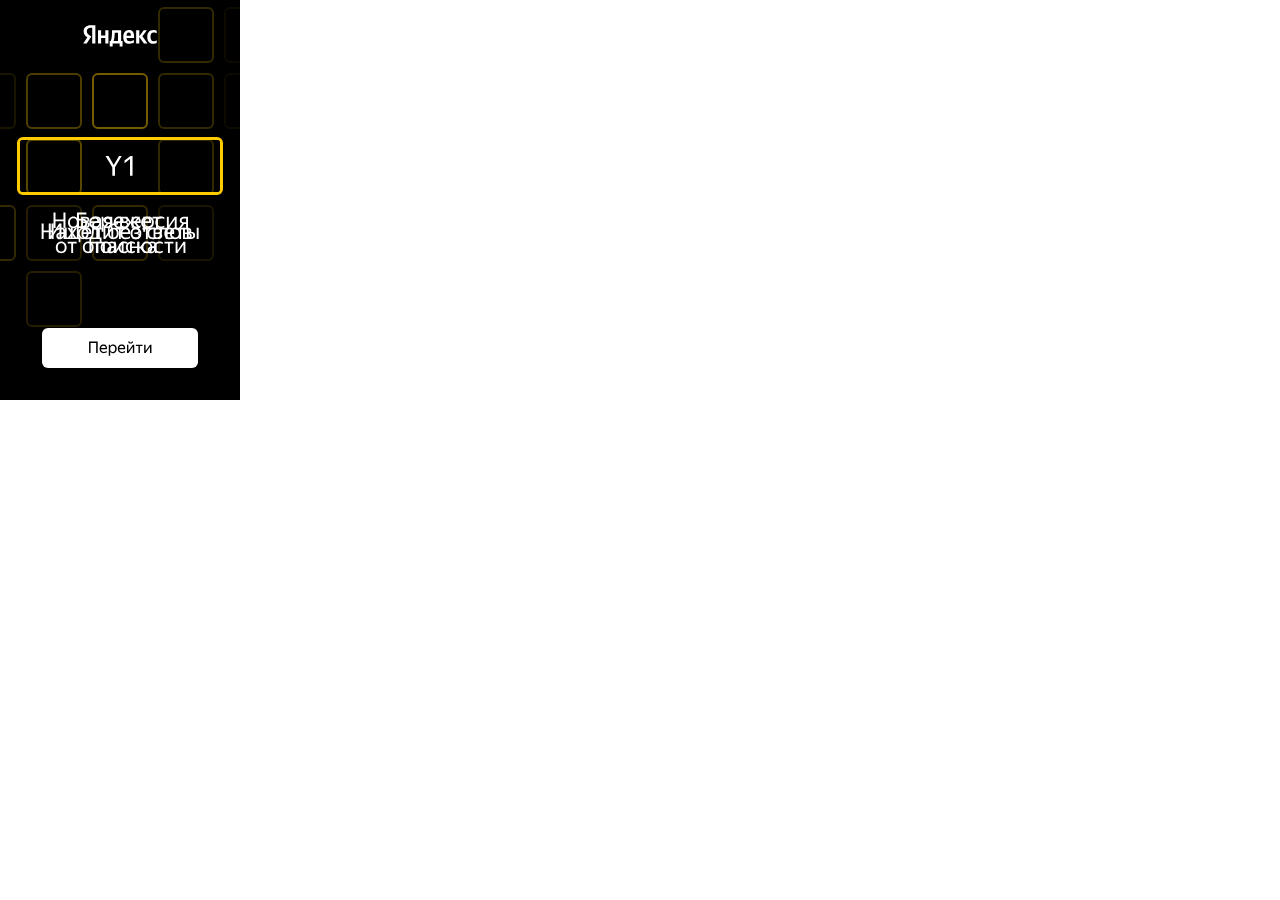
<file: 240-400/index.html>
<!DOCTYPE html><html lang="en">
<head><meta charset="UTF-8">
<meta name="viewport" content="width=device-width, initial-scale=1">
<meta name="ad.size" content="width=240,height=400">
</head>
<style>a,abbr,acronym,address,applet,article,aside,audio,b,big,blockquote,body,canvas,caption,center,cite,code,dd,del,details,dfn,div,dl,dt,em,embed,fieldset,figcaption,figure,footer,form,h1,h2,h3,h4,h5,h6,header,hgroup,i,iframe,img,ins,kbd,label,legend,li,mark,menu,nav,object,ol,output,p,pre,q,ruby,s,samp,section,small,span,strike,strong,sub,summary,sup,table,tbody,td,tfoot,th,thead,time,tr,tt,u,ul,var,video{margin:0;padding:0;border:0;font-size:100%;font:inherit;vertical-align:baseline}article,aside,details,figcaption,figure,footer,header,hgroup,menu,nav,section{display:block}body{line-height:1}ol,ul{list-style:none}blockquote,q{quotes:none}blockquote:after,blockquote:before,q:after,q:before{content:'';content:none}table{border-collapse:collapse;border-spacing:0}.banner{width:100%}.container{overflow:hidden;position:relative;width:240px;height:400px;background-color:#000;-moz-box-sizing:border-box;box-sizing:border-box;padding:20px}.logo{position:absolute;top:25px;width:74px;height:22px}.logo svg{justify-self:flex-start;position:absolute;width:74px;height:22px}.rect-y-group{display:-webkit-box;display:-webkit-flex;display:-moz-box;display:-ms-flexbox;display:flex;-webkit-box-orient:vertical;-webkit-box-direction:normal;-webkit-flex-direction:column;-moz-box-orient:vertical;-moz-box-direction:normal;-ms-flex-direction:column;flex-direction:column;-webkit-box-pack:center;-webkit-justify-content:center;-moz-box-pack:center;-ms-flex-pack:center;justify-content:center;-webkit-box-align:center;-webkit-align-items:center;-moz-box-align:center;-ms-flex-align:center;align-items:center;height:100%;height:292px}.rect-main{overflow:hidden;position:relative;display:-webkit-box;display:-webkit-flex;display:-moz-box;display:-ms-flexbox;display:flex;-webkit-box-pack:justify;-webkit-justify-content:space-between;-moz-box-pack:justify;-ms-flex-pack:justify;justify-content:space-between;-webkit-box-align:center;-webkit-align-items:center;-moz-box-align:center;-ms-flex-align:center;align-items:center;height:52px;border:3.6px solid #ffcc00;border-radius:6px;width:200px}.rect-main::before,.rect-main::after{content:"";width:20px;height:100%;background:-webkit-gradient(linear, left top, right top, color-stop(34.31%, #000000), color-stop(103.92%, rgba(0,0,0,0)));background:-webkit-linear-gradient(left, #000000 34.31%, rgba(0,0,0,0) 103.92%);background:-moz- oldlinear-gradient(left, #000000 34.31%, rgba(0,0,0,0) 103.92%);background:linear-gradient(90deg, #000000 34.31%, rgba(0,0,0,0) 103.92%)}.rect-main::after{background:-webkit-gradient(linear, right top, left top, color-stop(34.31%, #000000), color-stop(103.92%, rgba(0,0,0,0)));background:-webkit-linear-gradient(right, #000000 34.31%, rgba(0,0,0,0) 103.92%);background:-moz- oldlinear-gradient(right, #000000 34.31%, rgba(0,0,0,0) 103.92%);background:linear-gradient(-90deg, #000000 34.31%, rgba(0,0,0,0) 103.92%)}.y{position:absolute;width:28px;height:28px}.y svg{position:absolute;top:0;left:-1px;width:28px;height:28px}.text{position:absolute}.text-1{padding-top:2px;z-index:-10}.texts{position:absolute;top:234px}.texts-block{display:-webkit-box;display:-webkit-flex;display:-moz-box;display:-ms-flexbox;display:flex;-webkit-box-orient:vertical;-webkit-box-direction:normal;-webkit-flex-direction:column;-moz-box-orient:vertical;-moz-box-direction:normal;-ms-flex-direction:column;flex-direction:column;-webkit-box-pack:center;-webkit-justify-content:center;-moz-box-pack:center;-ms-flex-pack:center;justify-content:center;-webkit-box-align:center;-webkit-align-items:center;-moz-box-align:center;-ms-flex-align:center;align-items:center;position:absolute}.btn-block{position:absolute;top:328px;display:-webkit-box;display:-webkit-flex;display:-moz-box;display:-ms-flexbox;display:flex;-webkit-box-align:center;-webkit-align-items:center;-moz-box-align:center;-ms-flex-align:center;align-items:center;-webkit-box-pack:center;-webkit-justify-content:center;-moz-box-pack:center;-ms-flex-pack:center;justify-content:center;-moz-box-sizing:border-box;box-sizing:border-box;width:156px;height:40px;background:#ffcc00;-webkit-transition:background .25s ease-in-out;-o-transition:background .25s ease-in-out;-moz-transition:background .25s ease-in-out;transition:background .25s ease-in-out;border-radius:6px;box-shadow:0 1.96845px 1.96845px rgba(0,0,0,0.25)}.banner:hover .btn-block{background:#ffffff}.rect-main-anim{-webkit-animation:rect-main-anim 8s ease-in-out 1 both;-moz-animation:rect-main-anim 8s ease-in-out 1 both;animation:rect-main-anim 8s ease-in-out 1 both}.rect-main-anim.rect-main::before,.rect-main-anim.rect-main::after{-webkit-animation:rect-main-bef-aft-anim 8s ease-in-out 1 both;-moz-animation:rect-main-bef-aft-anim 8s ease-in-out 1 both;animation:rect-main-bef-aft-anim 8s ease-in-out 1 both}@-webkit-keyframes rect-main-anim{0%{width:100px;height:42px;opacity:0}8.333333%{width:200px;height:52px;opacity:1}16.666667%{width:200px;height:52px}25%{width:200px;height:52px}33.333333%{width:52px;height:52px}100%{width:52px;height:52px}}@-moz-keyframes rect-main-anim{0%{width:100px;height:42px;opacity:0}8.333333%{width:200px;height:52px;opacity:1}16.666667%{width:200px;height:52px}25%{width:200px;height:52px}33.333333%{width:52px;height:52px}100%{width:52px;height:52px}}@keyframes rect-main-anim{0%{width:100px;height:42px;opacity:0}8.333333%{width:200px;height:52px;opacity:1}16.666667%{width:200px;height:52px}25%{width:200px;height:52px}33.333333%{width:52px;height:52px}100%{width:52px;height:52px}}@-webkit-keyframes rect-main-bef-aft-anim{0%{opacity:0}8.333333%{opacity:1}16.666667%{opacity:1}30%{opacity:0}100%{opacity:0}}@-moz-keyframes rect-main-bef-aft-anim{0%{opacity:0}8.333333%{opacity:1}16.666667%{opacity:1}30%{opacity:0}100%{opacity:0}}@keyframes rect-main-bef-aft-anim{0%{opacity:0}8.333333%{opacity:1}16.666667%{opacity:1}30%{opacity:0}100%{opacity:0}}.y1-anim{-webkit-animation:y1-anim 8s ease-in-out 1 both;-moz-animation:y1-anim 8s ease-in-out 1 both;animation:y1-anim 8s ease-in-out 1 both}@-webkit-keyframes y1-anim{0%{opacity:0}35%{opacity:0}40%{opacity:1}100%{opacity:1}}@-moz-keyframes y1-anim{0%{opacity:0}35%{opacity:0}40%{opacity:1}100%{opacity:1}}@keyframes y1-anim{0%{opacity:0}35%{opacity:0}40%{opacity:1}100%{opacity:1}}.btn-anim{-webkit-animation:btn-anim 8s ease-in-out 1 both;-moz-animation:btn-anim 8s ease-in-out 1 both;animation:btn-anim 8s ease-in-out 1 both}@-webkit-keyframes btn-anim{0%{opacity:0}95%{opacity:0}100%{opacity:1}}@-moz-keyframes btn-anim{0%{opacity:0}95%{opacity:0}100%{opacity:1}}@keyframes btn-anim{0%{opacity:0}95%{opacity:0}100%{opacity:1}}.logo-anim{-webkit-animation:logo-anim 8s ease-in-out 1 both;-moz-animation:logo-anim 8s ease-in-out 1 both;animation:logo-anim 8s ease-in-out 1 both}@-webkit-keyframes logo-anim{0%{opacity:0}35%{opacity:0}40%{opacity:1}100%{opacity:1}}@-moz-keyframes logo-anim{0%{opacity:0}35%{opacity:0}40%{opacity:1}100%{opacity:1}}@keyframes logo-anim{0%{opacity:0}35%{opacity:0}40%{opacity:1}100%{opacity:1}}.rect:nth-child(4).rect-anim{-webkit-animation:rect-anim-1 8s ease-in-out 1 both;-moz-animation:rect-anim-1 8s ease-in-out 1 both;animation:rect-anim-1 8s ease-in-out 1 both}.rect:nth-child(5).rect-anim,.rect:nth-child(16).rect-anim{-webkit-animation:rect-anim-2 8s ease-in-out 1 both;-moz-animation:rect-anim-2 8s ease-in-out 1 both;animation:rect-anim-2 8s ease-in-out 1 both}.rect:nth-child(6).rect-anim{-webkit-animation:rect-anim-3 8s ease-in-out 1 both;-moz-animation:rect-anim-3 8s ease-in-out 1 both;animation:rect-anim-3 8s ease-in-out 1 both}.rect:nth-child(7).rect-anim{-webkit-animation:rect-anim-4 8s ease-in-out 1 both;-moz-animation:rect-anim-4 8s ease-in-out 1 both;animation:rect-anim-4 8s ease-in-out 1 both}.rect:nth-child(7).rect-anim{-webkit-animation:rect-anim-5 8s ease-in-out 1 both;-moz-animation:rect-anim-5 8s ease-in-out 1 both;animation:rect-anim-5 8s ease-in-out 1 both}.rect:nth-child(8).rect-anim{-webkit-animation:rect-anim-6 8s ease-in-out 1 both;-moz-animation:rect-anim-6 8s ease-in-out 1 both;animation:rect-anim-6 8s ease-in-out 1 both}.rect:nth-child(9).rect-anim{-webkit-animation:rect-anim-7 8s ease-in-out 1 both;-moz-animation:rect-anim-7 8s ease-in-out 1 both;animation:rect-anim-7 8s ease-in-out 1 both}.rect:nth-child(10).rect-anim{-webkit-animation:rect-anim-8 8s ease-in-out 1 both;-moz-animation:rect-anim-8 8s ease-in-out 1 both;animation:rect-anim-8 8s ease-in-out 1 both}.rect:nth-child(12).rect-anim{-webkit-animation:rect-anim-9 8s ease-in-out 1 both;-moz-animation:rect-anim-9 8s ease-in-out 1 both;animation:rect-anim-9 8s ease-in-out 1 both}.rect:nth-child(14).rect-anim{-webkit-animation:rect-anim-11 8s ease-in-out 1 both;-moz-animation:rect-anim-11 8s ease-in-out 1 both;animation:rect-anim-11 8s ease-in-out 1 both}.rect:nth-child(15).rect-anim{-webkit-animation:rect-anim-10 8s ease-in-out 1 both;-moz-animation:rect-anim-10 8s ease-in-out 1 both;animation:rect-anim-10 8s ease-in-out 1 both}.rect:nth-child(17).rect-anim{-webkit-animation:rect-anim-7 8s ease-in-out 1 both;-moz-animation:rect-anim-7 8s ease-in-out 1 both;animation:rect-anim-7 8s ease-in-out 1 both}.rect:nth-child(18).rect-anim{-webkit-animation:rect-anim-3 8s ease-in-out 1 both;-moz-animation:rect-anim-3 8s ease-in-out 1 both;animation:rect-anim-3 8s ease-in-out 1 both}.rect:nth-child(19).rect-anim{-webkit-animation:rect-anim-5 8s ease-in-out 1 both;-moz-animation:rect-anim-5 8s ease-in-out 1 both;animation:rect-anim-5 8s ease-in-out 1 both}.rect:nth-child(22).rect-anim{-webkit-animation:rect-anim-2 8s ease-in-out 1 both;-moz-animation:rect-anim-2 8s ease-in-out 1 both;animation:rect-anim-2 8s ease-in-out 1 both}@-webkit-keyframes rect-anim-1{0%{opacity:0}31.666667%{opacity:0}40%{opacity:.2}50%{opacity:.1}58.333333%{opacity:.2}70%{opacity:.1}80%{opacity:.3}90%{opacity:.1}100%{opacity:.2}}@-moz-keyframes rect-anim-1{0%{opacity:0}31.666667%{opacity:0}40%{opacity:.2}50%{opacity:.1}58.333333%{opacity:.2}70%{opacity:.1}80%{opacity:.3}90%{opacity:.1}100%{opacity:.2}}@keyframes rect-anim-1{0%{opacity:0}31.666667%{opacity:0}40%{opacity:.2}50%{opacity:.1}58.333333%{opacity:.2}70%{opacity:.1}80%{opacity:.3}90%{opacity:.1}100%{opacity:.2}}@-webkit-keyframes rect-anim-2{0%{opacity:0}33.333333%{opacity:0}41.666667%{opacity:.4}50%{opacity:.2}58.333333%{opacity:.4}70%{opacity:.2}80%{opacity:.3}90%{opacity:.15}100%{opacity:.175}}@-moz-keyframes rect-anim-2{0%{opacity:0}33.333333%{opacity:0}41.666667%{opacity:.4}50%{opacity:.2}58.333333%{opacity:.4}70%{opacity:.2}80%{opacity:.3}90%{opacity:.15}100%{opacity:.175}}@keyframes rect-anim-2{0%{opacity:0}33.333333%{opacity:0}41.666667%{opacity:.4}50%{opacity:.2}58.333333%{opacity:.4}70%{opacity:.2}80%{opacity:.3}90%{opacity:.15}100%{opacity:.175}}@-webkit-keyframes rect-anim-3{0%{opacity:0}35%{opacity:0}43.333333%{opacity:.4}51.666667%{opacity:.2}60%{opacity:.4}70%{opacity:.1}80%{opacity:.3}90%{opacity:.1}100%{opacity:.25}}@-moz-keyframes rect-anim-3{0%{opacity:0}35%{opacity:0}43.333333%{opacity:.4}51.666667%{opacity:.2}60%{opacity:.4}70%{opacity:.1}80%{opacity:.3}90%{opacity:.1}100%{opacity:.25}}@keyframes rect-anim-3{0%{opacity:0}35%{opacity:0}43.333333%{opacity:.4}51.666667%{opacity:.2}60%{opacity:.4}70%{opacity:.1}80%{opacity:.3}90%{opacity:.1}100%{opacity:.25}}@-webkit-keyframes rect-anim-4{0%{opacity:0}38.333333%{opacity:0}46.666667%{opacity:.15}55%{opacity:.07}63.333333%{opacity:.15}70%{opacity:.1}80%{opacity:.2}90%{opacity:.1}100%{opacity:.05}}@-moz-keyframes rect-anim-4{0%{opacity:0}38.333333%{opacity:0}46.666667%{opacity:.15}55%{opacity:.07}63.333333%{opacity:.15}70%{opacity:.1}80%{opacity:.2}90%{opacity:.1}100%{opacity:.05}}@keyframes rect-anim-4{0%{opacity:0}38.333333%{opacity:0}46.666667%{opacity:.15}55%{opacity:.07}63.333333%{opacity:.15}70%{opacity:.1}80%{opacity:.2}90%{opacity:.1}100%{opacity:.05}}@-webkit-keyframes rect-anim-5{0%{opacity:0}33.333333%{opacity:0}41.666667%{opacity:.45}50%{opacity:.22}58.333333%{opacity:.45}75%{opacity:.2}880%{opacity:.1}100%{opacity:.25}}@-moz-keyframes rect-anim-5{0%{opacity:0}33.333333%{opacity:0}41.666667%{opacity:.45}50%{opacity:.22}58.333333%{opacity:.45}75%{opacity:.2}880%{opacity:.1}100%{opacity:.25}}@keyframes rect-anim-5{0%{opacity:0}33.333333%{opacity:0}41.666667%{opacity:.45}50%{opacity:.22}58.333333%{opacity:.45}75%{opacity:.2}880%{opacity:.1}100%{opacity:.25}}@-webkit-keyframes rect-anim-6{0%{opacity:0}38.333333%{opacity:0}46.666667%{opacity:.4}55%{opacity:.2}61.666667%{opacity:.4}72%{opacity:.2}87%{opacity:.45}100%{opacity:.35}}@-moz-keyframes rect-anim-6{0%{opacity:0}38.333333%{opacity:0}46.666667%{opacity:.4}55%{opacity:.2}61.666667%{opacity:.4}72%{opacity:.2}87%{opacity:.45}100%{opacity:.35}}@keyframes rect-anim-6{0%{opacity:0}38.333333%{opacity:0}46.666667%{opacity:.4}55%{opacity:.2}61.666667%{opacity:.4}72%{opacity:.2}87%{opacity:.45}100%{opacity:.35}}@-webkit-keyframes rect-anim-7{0%{opacity:0}31.666667%{opacity:0}40%{opacity:.2}50%{opacity:.1}58.333333%{opacity:.2}70%{opacity:.1}85%{opacity:.3}100%{opacity:.25}}@-moz-keyframes rect-anim-7{0%{opacity:0}31.666667%{opacity:0}40%{opacity:.2}50%{opacity:.1}58.333333%{opacity:.2}70%{opacity:.1}85%{opacity:.3}100%{opacity:.25}}@keyframes rect-anim-7{0%{opacity:0}31.666667%{opacity:0}40%{opacity:.2}50%{opacity:.1}58.333333%{opacity:.2}70%{opacity:.1}85%{opacity:.3}100%{opacity:.25}}@-webkit-keyframes rect-anim-8{0%{opacity:0}36.666667%{opacity:0}45%{opacity:.15}53.333333%{opacity:.07}61.666667%{opacity:.15}74%{opacity:.5}87%{opacity:.2}100%{opacity:.15}}@-moz-keyframes rect-anim-8{0%{opacity:0}36.666667%{opacity:0}45%{opacity:.15}53.333333%{opacity:.07}61.666667%{opacity:.15}74%{opacity:.5}87%{opacity:.2}100%{opacity:.15}}@keyframes rect-anim-8{0%{opacity:0}36.666667%{opacity:0}45%{opacity:.15}53.333333%{opacity:.07}61.666667%{opacity:.15}74%{opacity:.5}87%{opacity:.2}100%{opacity:.15}}@-webkit-keyframes rect-anim-9{0%{opacity:0}35%{opacity:0}41.666667%{opacity:.25}53.333333%{opacity:.12}60%{opacity:.25}70%{opacity:.125}80%{opacity:.25}90%{opacity:.125}100%{opacity:.35}}@-moz-keyframes rect-anim-9{0%{opacity:0}35%{opacity:0}41.666667%{opacity:.25}53.333333%{opacity:.12}60%{opacity:.25}70%{opacity:.125}80%{opacity:.25}90%{opacity:.125}100%{opacity:.35}}@keyframes rect-anim-9{0%{opacity:0}35%{opacity:0}41.666667%{opacity:.25}53.333333%{opacity:.12}60%{opacity:.25}70%{opacity:.125}80%{opacity:.25}90%{opacity:.125}100%{opacity:.35}}@-webkit-keyframes rect-anim-10{0%{opacity:0}35%{opacity:0}43.333333%{opacity:.35}51.666667%{opacity:.17}60%{opacity:.35}70%{opacity:.135}80%{opacity:.35}90%{opacity:.15}100%{opacity:.3}}@-moz-keyframes rect-anim-10{0%{opacity:0}35%{opacity:0}43.333333%{opacity:.35}51.666667%{opacity:.17}60%{opacity:.35}70%{opacity:.135}80%{opacity:.35}90%{opacity:.15}100%{opacity:.3}}@keyframes rect-anim-10{0%{opacity:0}35%{opacity:0}43.333333%{opacity:.35}51.666667%{opacity:.17}60%{opacity:.35}70%{opacity:.135}80%{opacity:.35}90%{opacity:.15}100%{opacity:.3}}@-webkit-keyframes rect-anim-11{0%{opacity:0}31.666667%{opacity:0}40%{opacity:.2}48.333333%{opacity:.1}56.666667%{opacity:.2}70%{opacity:.1}85%{opacity:.3}100%{opacity:.2}}@-moz-keyframes rect-anim-11{0%{opacity:0}31.666667%{opacity:0}40%{opacity:.2}48.333333%{opacity:.1}56.666667%{opacity:.2}70%{opacity:.1}85%{opacity:.3}100%{opacity:.2}}@keyframes rect-anim-11{0%{opacity:0}31.666667%{opacity:0}40%{opacity:.2}48.333333%{opacity:.1}56.666667%{opacity:.2}70%{opacity:.1}85%{opacity:.3}100%{opacity:.2}}.texts-block.text-anim{-webkit-animation:text-block-anim 8s ease-in-out 1 both;-moz-animation:text-block-anim 8s ease-in-out 1 both;animation:text-block-anim 8s ease-in-out 1 both}@-webkit-keyframes text-block-anim{0%{top:-26px}44%{top:-26px}47%{top:0}55%{top:0}57%{top:26px}58%{top:-26px}62%{top:0}70%{top:0}72%{top:26px}73%{top:-26px}76%{top:0}84%{top:0}86%{top:26px}87%{top:-26px}91%{top:0}100%{top:0}}@-moz-keyframes text-block-anim{0%{top:-26px}44%{top:-26px}47%{top:0}55%{top:0}57%{top:26px}58%{top:-26px}62%{top:0}70%{top:0}72%{top:26px}73%{top:-26px}76%{top:0}84%{top:0}86%{top:26px}87%{top:-26px}91%{top:0}100%{top:0}}@keyframes text-block-anim{0%{top:-26px}44%{top:-26px}47%{top:0}55%{top:0}57%{top:26px}58%{top:-26px}62%{top:0}70%{top:0}72%{top:26px}73%{top:-26px}76%{top:0}84%{top:0}86%{top:26px}87%{top:-26px}91%{top:0}100%{top:0}}.text-1.text-anim{-webkit-animation:text-1-anim 8s ease-in-out 1 both;-moz-animation:text-1-anim 8s ease-in-out 1 both;animation:text-1-anim 8s ease-in-out 1 both}@-webkit-keyframes text-1-anim{0%{opacity:0;left:20px}8.666667%{opacity:1;left:20px}28.5%{opacity:1;left:-50px}30%{opacity:0}100%{opacity:0}}@-moz-keyframes text-1-anim{0%{opacity:0;left:20px}8.666667%{opacity:1;left:20px}28.5%{opacity:1;left:-50px}30%{opacity:0}100%{opacity:0}}@keyframes text-1-anim{0%{opacity:0;left:20px}8.666667%{opacity:1;left:20px}28.5%{opacity:1;left:-50px}30%{opacity:0}100%{opacity:0}}.text-21.text-anim{-webkit-animation-name:text-21-anim;-moz-animation-name:text-21-anim;animation-name:text-21-anim}.text-22.text-anim{-webkit-animation-name:text-22-anim;-moz-animation-name:text-22-anim;animation-name:text-22-anim}.text-23.text-anim{-webkit-animation-name:text-23-anim;-moz-animation-name:text-23-anim;animation-name:text-23-anim}.text-24.text-anim{-webkit-animation-name:text-24-anim;-moz-animation-name:text-24-anim;animation-name:text-24-anim}.text-21.text-anim,.text-22.text-anim,.text-23.text-anim,.text-24.text-anim{-webkit-animation-duration:8s;-moz-animation-duration:8s;animation-duration:8s;-webkit-animation-timing-function:cubic-bezier(.25, .1, .25, 1);-moz-animation-timing-function:cubic-bezier(.25, .1, .25, 1);animation-timing-function:cubic-bezier(.25, .1, .25, 1);-webkit-animation-iteration-count:1;-moz-animation-iteration-count:1;animation-iteration-count:1;-webkit-animation-fill-mode:both;-moz-animation-fill-mode:both;animation-fill-mode:both}@-webkit-keyframes text-21-anim{0%{opacity:0}44%{opacity:0}47%{opacity:1}55%{opacity:1}58%{opacity:0}100%{opacity:0}}@-moz-keyframes text-21-anim{0%{opacity:0}44%{opacity:0}47%{opacity:1}55%{opacity:1}58%{opacity:0}100%{opacity:0}}@keyframes text-21-anim{0%{opacity:0}44%{opacity:0}47%{opacity:1}55%{opacity:1}58%{opacity:0}100%{opacity:0}}@-webkit-keyframes text-22-anim{0%{opacity:0}58%{opacity:0}62%{opacity:1}70%{opacity:1}73%{opacity:0}100%{opacity:0}}@-moz-keyframes text-22-anim{0%{opacity:0}58%{opacity:0}62%{opacity:1}70%{opacity:1}73%{opacity:0}100%{opacity:0}}@keyframes text-22-anim{0%{opacity:0}58%{opacity:0}62%{opacity:1}70%{opacity:1}73%{opacity:0}100%{opacity:0}}@-webkit-keyframes text-23-anim{0%{opacity:0}73%{opacity:0}76%{opacity:1}84%{opacity:1}87%{opacity:0}100%{opacity:0}}@-moz-keyframes text-23-anim{0%{opacity:0}73%{opacity:0}76%{opacity:1}84%{opacity:1}87%{opacity:0}100%{opacity:0}}@keyframes text-23-anim{0%{opacity:0}73%{opacity:0}76%{opacity:1}84%{opacity:1}87%{opacity:0}100%{opacity:0}}@-webkit-keyframes text-24-anim{0%{opacity:0}87%{opacity:0}90%{opacity:1}100%{opacity:1}}@-moz-keyframes text-24-anim{0%{opacity:0}87%{opacity:0}90%{opacity:1}100%{opacity:1}}@keyframes text-24-anim{0%{opacity:0}87%{opacity:0}90%{opacity:1}100%{opacity:1}}.rects{position:absolute;top:2px;-webkit-box-pack:center;-webkit-justify-content:center;-moz-box-pack:center;-ms-flex-pack:center;justify-content:center;-webkit-box-align:center;-webkit-align-items:center;-moz-box-align:center;-ms-flex-align:center;align-items:center;-moz-box-sizing:border-box;box-sizing:border-box;width:330px}.rect{-moz-box-sizing:content-box;box-sizing:content-box;float:left;margin:5px;border:2px solid #ffcc00;width:52px;height:52px;border-radius:6px}.rect:nth-child(1){opacity:0}.rect:nth-child(2){opacity:0}.rect:nth-child(3){opacity:0}.rect:nth-child(4){opacity:.2}.rect:nth-child(5){opacity:.05}.rect:nth-child(6){opacity:.1}.rect:nth-child(7){opacity:.3}.rect:nth-child(8){opacity:.45}.rect:nth-child(9){opacity:.2}.rect:nth-child(10){opacity:.05}.rect:nth-child(11){opacity:0}.rect:nth-child(12){opacity:.35}.rect:nth-child(13){opacity:0}.rect:nth-child(14){opacity:.2}.rect:nth-child(15){opacity:0}.rect:nth-child(16){opacity:.2}.rect:nth-child(17){opacity:.15}.rect:nth-child(18){opacity:.2}.rect:nth-child(19){opacity:.1}.rect:nth-child(20){opacity:0}.rect:nth-child(21){opacity:0}.rect:nth-child(22){opacity:.15}.rect:nth-child(23){opacity:0}.rect:nth-child(24){opacity:0}.rect:nth-child(25){opacity:0}</style><body>
<a id="click_area" href="#" target="_blank">
<div class="banner">
  <div class="container">
    <div class="rect-y-group rect-y-group-anim">
      <div class="logo logo-anim"> <svg width="223" height="65" viewBox="0 0 223 65" fill="none" preserveAspectRatio="slice" shape-rendering="geometricPrecision" text-rendering="geometricPrecision" xmlns="http://www.w3.org/2000/svg">
<path d="M27.7136 55.0109H37.2911V0H23.3603C9.35027 0 1.9891 7.20287 1.9891 17.8093C1.9891 26.2786 6.02587 31.2652 13.2287 36.4101L0.722656 55.0109H11.0916L25.0225 34.1939L20.1942 30.9486C14.3369 26.991 11.4874 23.904 11.4874 17.2552C11.4874 11.398 15.6033 7.44033 23.4394 7.44033H27.7136V55.0109ZM212.376 55.8025C216.73 55.8025 219.817 55.011 222.112 53.3487V45.671C219.737 47.3332 216.888 48.3621 212.93 48.3621C206.202 48.3621 203.432 43.1381 203.432 34.9062C203.432 26.2786 206.836 21.8461 213.01 21.8461C216.651 21.8461 220.212 23.1125 222.112 24.2998V16.3054C220.133 15.1973 216.651 14.4057 211.981 14.4057C199.949 14.4057 193.696 23.0334 193.696 35.1437C193.696 48.4413 199.791 55.8025 212.376 55.8025ZM153.487 52.3198V44.642C150.558 46.6208 145.651 48.3621 141.06 48.3621C134.174 48.3621 131.562 45.1169 131.166 38.4681H153.883V33.4815C153.883 19.6298 147.788 14.4057 138.369 14.4057C126.892 14.4057 121.43 23.1917 121.43 35.2228C121.43 49.0745 128.237 55.8025 140.268 55.8025C146.284 55.8025 150.717 54.2194 153.487 52.3198ZM67.2107 15.1973V30.9486H54.6255V15.1973H45.2063V55.0109H54.6255V38.3889H67.2107V55.0109H76.6299V15.1973H67.2107ZM119.135 47.5706H114.94V15.1973H87.4737V18.6008C87.4737 28.3366 86.8405 40.9218 83.5161 47.5706H80.5875V64.1135H89.2942V55.0109H110.428V64.1135H119.135V47.5706ZM183.565 55.0109H194.25L179.132 33.5606L192.43 15.1973H182.932L169.634 33.5606V15.1973H160.215V55.0109H169.634V35.4603L183.565 55.0109ZM138.21 21.8461C142.88 21.8461 144.305 25.7245 144.305 30.7111V31.5027H131.166C131.403 25.1705 133.699 21.8461 138.21 21.8461ZM105.521 47.5706H92.2229C94.8349 41.555 95.5473 30.7111 95.5473 23.8249V22.6376H105.521V47.5706Z" fill="white"/>
</svg>
      </div>
      <div class="rect-main rect-main-anim">
        <div class="text text-1 text-anim">
           <svg width="211" height="20" viewBox="0 0 211 20" fill="none" xmlns="http://www.w3.org/2000/svg">
<path d="M10.3598 9.26737H2.4441V16H0.422163V0.57733H2.4441V7.43902H10.3598V0.57733H12.4032V16H10.3598V9.26737ZM20.3115 16.2151C19.5515 16.2151 18.8417 16.086 18.182 15.8279C17.5224 15.5698 16.9488 15.197 16.4612 14.7094C15.988 14.2075 15.6152 13.598 15.3427 12.881C15.0702 12.164 14.934 11.3395 14.934 10.4074C14.934 9.48964 15.0702 8.67226 15.3427 7.95526C15.6152 7.22392 15.988 6.61447 16.4612 6.12691C16.9488 5.63935 17.5224 5.26651 18.182 5.00839C18.8417 4.75027 19.5515 4.62121 20.3115 4.62121C21.0859 4.62121 21.8029 4.75027 22.4625 5.00839C23.1222 5.26651 23.6886 5.63935 24.1618 6.12691C24.6494 6.61447 25.0294 7.22392 25.3018 7.95526C25.5886 8.67226 25.732 9.48964 25.732 10.4074C25.732 11.3395 25.5886 12.164 25.3018 12.881C25.0294 13.598 24.6494 14.2075 24.1618 14.7094C23.6886 15.197 23.1222 15.5698 22.4625 15.8279C21.8029 16.086 21.0859 16.2151 20.3115 16.2151ZM20.3115 14.5158C20.8134 14.5158 21.2723 14.4369 21.6882 14.2792C22.1184 14.1071 22.4912 13.8562 22.8067 13.5263C23.1222 13.1822 23.3659 12.752 23.538 12.2357C23.7101 11.7195 23.7961 11.1101 23.7961 10.4074C23.7961 9.70474 23.7101 9.09529 23.538 8.57905C23.3659 8.06281 23.1222 7.63978 22.8067 7.30996C22.4912 6.9658 22.1184 6.71485 21.6882 6.55711C21.2723 6.38503 20.8134 6.29899 20.3115 6.29899C19.8096 6.29899 19.3507 6.38503 18.9349 6.55711C18.519 6.71485 18.1533 6.9658 17.8379 7.30996C17.5367 7.63978 17.3001 8.06281 17.128 8.57905C16.956 9.09529 16.8699 9.70474 16.8699 10.4074C16.8699 11.1101 16.956 11.7195 17.128 12.2357C17.3001 12.752 17.5367 13.1822 17.8379 13.5263C18.1533 13.8562 18.519 14.1071 18.9349 14.2792C19.3507 14.4369 19.8096 14.5158 20.3115 14.5158ZM28.0393 4.83631H32.2123C33.5602 4.83631 34.5784 5.07292 35.2667 5.54614C35.955 6.00502 36.2992 6.72919 36.2992 7.71865C36.2992 8.37829 36.1271 8.90887 35.7829 9.31039C35.4531 9.69757 34.9799 9.9772 34.3633 10.1493C35.955 10.4074 36.7509 11.2893 36.7509 12.795C36.7509 13.3686 36.6362 13.8633 36.4067 14.2792C36.1773 14.6807 35.8618 15.0105 35.4603 15.2687C35.0588 15.5268 34.5712 15.7132 33.9976 15.8279C33.4383 15.9426 32.8289 16 32.1692 16H28.0393V4.83631ZM29.9322 6.44956V9.48247H32.0402C32.7572 9.48247 33.3308 9.35341 33.761 9.09529C34.2055 8.83717 34.4278 8.46433 34.4278 7.97677C34.4278 7.38883 34.2342 6.98731 33.847 6.77221C33.4598 6.55711 32.9078 6.44956 32.1908 6.44956H29.9322ZM29.9322 10.9882V14.3867H32.1477C32.5493 14.3867 32.9078 14.3652 33.2232 14.3222C33.5531 14.2649 33.8327 14.1716 34.0621 14.0426C34.3059 13.9135 34.4923 13.7414 34.6214 13.5263C34.7504 13.3112 34.815 13.046 34.815 12.7305C34.815 12.0852 34.5927 11.6335 34.1482 11.3753C33.7036 11.1172 33.0368 10.9882 32.1477 10.9882H29.9322ZM46.1316 13.8705C46.0025 14.1286 45.8376 14.4011 45.6369 14.6879C45.4361 14.9603 45.1851 15.2113 44.884 15.4407C44.5829 15.6702 44.2244 15.8566 43.8085 16C43.407 16.1434 42.9338 16.2151 42.3888 16.2151C41.385 16.2151 40.5748 15.9355 39.9582 15.3762C39.3416 14.8026 39.0333 13.9852 39.0333 12.9241C39.0333 11.7052 39.4563 10.8089 40.3024 10.2353C41.1628 9.66172 42.3817 9.37492 43.9591 9.37492H46.0455V8.44999C46.0455 7.67563 45.8448 7.12354 45.4433 6.79372C45.0417 6.4639 44.3534 6.29899 43.3783 6.29899C42.69 6.29899 42.0375 6.41371 41.4209 6.64315C40.8043 6.85825 40.2522 7.1092 39.7646 7.396V5.69671C40.1661 5.45293 40.7039 5.21632 41.3779 4.98688C42.0662 4.7431 42.819 4.62121 43.6364 4.62121C45.0417 4.62121 46.1101 4.91518 46.8414 5.50312C47.5728 6.07672 47.9384 6.97297 47.9384 8.19187V14.1932C47.9384 14.3222 47.9384 14.4728 47.9384 14.6449C47.9528 14.8026 47.9599 14.9675 47.9599 15.1396C47.9743 15.3117 47.9886 15.4766 48.003 15.6343C48.0173 15.7777 48.0316 15.8996 48.046 16H46.3252C46.2822 15.7992 46.2391 15.5196 46.1961 15.1611C46.1674 14.7883 46.1531 14.4656 46.1531 14.1932L46.1316 13.8705ZM42.7975 14.5158C43.3855 14.5158 43.8874 14.3939 44.3032 14.1501C44.7191 13.9064 45.0561 13.6267 45.3142 13.3112C45.5723 12.9814 45.7587 12.6659 45.8735 12.3648C45.9882 12.0493 46.0455 11.8271 46.0455 11.698V10.8806H44.1527C43.0198 10.8806 42.1953 11.0455 41.679 11.3753C41.1771 11.6908 40.9262 12.1712 40.9262 12.8165C40.9262 13.3184 41.0767 13.7271 41.3779 14.0426C41.679 14.3581 42.1522 14.5158 42.7975 14.5158ZM50.9147 8.44999C50.9147 7.81903 51.0294 7.28128 51.2589 6.83674C51.4883 6.37786 51.811 6.00502 52.2268 5.71822C52.6427 5.41708 53.1374 5.19481 53.711 5.05141C54.2846 4.90801 54.9084 4.83631 55.5824 4.83631H59.1745V16H57.2817V11.9561H55.2382L52.3774 16H50.1188L53.3453 11.4829C52.571 11.2535 51.9687 10.9021 51.5385 10.4289C51.1226 9.95569 50.9147 9.29605 50.9147 8.44999ZM57.2817 10.3429V6.44956H55.5824C54.7793 6.44956 54.1197 6.60013 53.6035 6.90127C53.0872 7.20241 52.8291 7.68997 52.8291 8.36395C52.8291 9.06661 53.0585 9.57568 53.5174 9.89116C53.9763 10.1923 54.6288 10.3429 55.4748 10.3429H57.2817ZM67.0052 4.83631H71.1781C72.5261 4.83631 73.5442 5.07292 74.2326 5.54614C74.9209 6.00502 75.265 6.72919 75.265 7.71865C75.265 8.37829 75.093 8.90887 74.7488 9.31039C74.419 9.69757 73.9458 9.9772 73.3291 10.1493C74.9209 10.4074 75.7167 11.2893 75.7167 12.795C75.7167 13.3686 75.602 13.8633 75.3726 14.2792C75.1431 14.6807 74.8277 15.0105 74.4261 15.2687C74.0246 15.5268 73.5371 15.7132 72.9635 15.8279C72.4042 15.9426 71.7948 16 71.1351 16H67.0052V4.83631ZM68.8981 6.44956V9.48247H71.0061C71.7231 9.48247 72.2967 9.35341 72.7269 9.09529C73.1714 8.83717 73.3937 8.46433 73.3937 7.97677C73.3937 7.38883 73.2001 6.98731 72.8129 6.77221C72.4257 6.55711 71.8736 6.44956 71.1566 6.44956H68.8981ZM68.8981 10.9882V14.3867H71.1136C71.5151 14.3867 71.8736 14.3652 72.1891 14.3222C72.5189 14.2649 72.7986 14.1716 73.028 14.0426C73.2718 13.9135 73.4582 13.7414 73.5873 13.5263C73.7163 13.3112 73.7808 13.046 73.7808 12.7305C73.7808 12.0852 73.5586 11.6335 73.114 11.3753C72.6695 11.1172 72.0027 10.9882 71.1136 10.9882H68.8981ZM87.442 15.0536C87.2843 15.1683 87.0907 15.2902 86.8613 15.4192C86.6318 15.5483 86.3522 15.6773 86.0224 15.8064C85.6926 15.9211 85.3197 16.0143 84.9039 16.086C84.488 16.1721 84.022 16.2151 83.5057 16.2151C81.6272 16.2151 80.2003 15.706 79.2252 14.6879C78.2501 13.6697 77.7625 12.2429 77.7625 10.4074C77.7625 9.50398 77.8916 8.69377 78.1497 7.97677C78.4222 7.25977 78.795 6.65749 79.2682 6.16993C79.7415 5.66803 80.3007 5.28802 80.946 5.0299C81.5913 4.75744 82.294 4.62121 83.054 4.62121C83.857 4.62121 84.574 4.75744 85.205 5.0299C85.836 5.30236 86.3522 5.70388 86.7537 6.23446C87.1696 6.76504 87.4492 7.42468 87.5926 8.21338C87.7504 8.98774 87.7504 9.89116 87.5926 10.9236H79.72C79.7917 12.1282 80.1502 13.0316 80.7955 13.6339C81.4408 14.2218 82.4015 14.5158 83.6778 14.5158C84.5382 14.5158 85.2767 14.3939 85.8933 14.1501C86.5099 13.9064 87.0262 13.6411 87.442 13.3543V15.0536ZM83.011 6.29899C82.1936 6.29899 81.4909 6.54994 80.903 7.05184C80.3151 7.55374 79.9422 8.31376 79.7845 9.3319H85.7858C85.8431 8.29942 85.6065 7.5394 85.0759 7.05184C84.5454 6.54994 83.857 6.29899 83.011 6.29899ZM95.7468 16.2151C94.8864 16.2151 94.1407 16.0143 93.5097 15.6128C92.8931 15.2113 92.3984 14.6592 92.0255 13.9565V19.8073H90.1326V4.83631H91.7889L91.9825 7.00882C92.3553 6.27748 92.8572 5.69671 93.4882 5.26651C94.1192 4.83631 94.9007 4.62121 95.8328 4.62121C96.4781 4.62121 97.0947 4.7431 97.6827 4.98688C98.2849 5.21632 98.8083 5.57482 99.2529 6.06238C99.7118 6.5356 100.07 7.13788 100.328 7.86922C100.601 8.58622 100.737 9.43228 100.737 10.4074C100.737 11.3969 100.601 12.2573 100.328 12.9886C100.056 13.7056 99.6903 14.3079 99.2314 14.7954C98.7725 15.2687 98.2419 15.6272 97.6396 15.8709C97.0374 16.1004 96.4064 16.2151 95.7468 16.2151ZM95.4671 14.5158C96.4566 14.5158 97.2525 14.1788 97.8547 13.5048C98.4714 12.8165 98.7797 11.784 98.7797 10.4074C98.7797 9.05944 98.4714 8.0413 97.8547 7.35298C97.2525 6.65032 96.4566 6.29899 95.4671 6.29899C94.9796 6.29899 94.5207 6.38503 94.0905 6.55711C93.6746 6.72919 93.309 6.98731 92.9935 7.33147C92.6923 7.66129 92.4486 8.08432 92.2621 8.60056C92.0901 9.1168 92.004 9.71908 92.004 10.4074C92.004 11.0957 92.0901 11.698 92.2621 12.2142C92.4486 12.7305 92.6923 13.1607 92.9935 13.5048C93.309 13.849 93.6746 14.1071 94.0905 14.2792C94.5207 14.4369 94.9796 14.5158 95.4671 14.5158ZM107.848 16.2151C106.988 16.2151 106.207 16.086 105.504 15.8279C104.816 15.5555 104.228 15.1754 103.74 14.6879C103.253 14.186 102.88 13.5765 102.622 12.8595C102.363 12.1425 102.234 11.3252 102.234 10.4074C102.234 9.50398 102.363 8.69377 102.622 7.97677C102.894 7.25977 103.274 6.65749 103.762 6.16993C104.249 5.66803 104.844 5.28802 105.547 5.0299C106.25 4.75744 107.045 4.62121 107.935 4.62121C108.623 4.62121 109.254 4.70008 109.827 4.85782C110.401 5.00122 110.874 5.21632 111.247 5.50312V7.20241C110.788 6.90127 110.272 6.679 109.698 6.5356C109.139 6.37786 108.558 6.29899 107.956 6.29899C106.651 6.29899 105.69 6.63598 105.074 7.30996C104.471 7.98394 104.17 9.01642 104.17 10.4074C104.17 11.7984 104.464 12.8309 105.052 13.5048C105.64 14.1788 106.572 14.5158 107.848 14.5158C108.522 14.5158 109.139 14.4369 109.698 14.2792C110.272 14.1071 110.788 13.892 111.247 13.6339V15.3332C110.846 15.577 110.358 15.7849 109.784 15.957C109.225 16.1291 108.58 16.2151 107.848 16.2151ZM115.678 13.4188L121.636 4.83631H123.551V16H121.658V7.43902L115.721 16H113.785V4.83631H115.678V13.4188ZM126.641 8.44999C126.641 7.81903 126.756 7.28128 126.985 6.83674C127.214 6.37786 127.537 6.00502 127.953 5.71822C128.369 5.41708 128.864 5.19481 129.437 5.05141C130.011 4.90801 130.635 4.83631 131.308 4.83631H134.901V16H133.008V11.9561H130.964L128.104 16H125.845L129.071 11.4829C128.297 11.2535 127.695 10.9021 127.265 10.4289C126.849 9.95569 126.641 9.29605 126.641 8.44999ZM133.008 10.3429V6.44956H131.308C130.505 6.44956 129.846 6.60013 129.33 6.90127C128.813 7.20241 128.555 7.68997 128.555 8.36395C128.555 9.06661 128.785 9.57568 129.244 9.89116C129.702 10.1923 130.355 10.3429 131.201 10.3429H133.008ZM142.731 4.83631H151.679V16H149.787V6.44956H144.624V16H142.731V4.83631ZM159.349 16.2151C158.589 16.2151 157.879 16.086 157.22 15.8279C156.56 15.5698 155.987 15.197 155.499 14.7094C155.026 14.2075 154.653 13.598 154.381 12.881C154.108 12.164 153.972 11.3395 153.972 10.4074C153.972 9.48964 154.108 8.67226 154.381 7.95526C154.653 7.22392 155.026 6.61447 155.499 6.12691C155.987 5.63935 156.56 5.26651 157.22 5.00839C157.879 4.75027 158.589 4.62121 159.349 4.62121C160.124 4.62121 160.841 4.75027 161.5 5.00839C162.16 5.26651 162.726 5.63935 163.2 6.12691C163.687 6.61447 164.067 7.22392 164.34 7.95526C164.626 8.67226 164.77 9.48964 164.77 10.4074C164.77 11.3395 164.626 12.164 164.34 12.881C164.067 13.598 163.687 14.2075 163.2 14.7094C162.726 15.197 162.16 15.5698 161.5 15.8279C160.841 16.086 160.124 16.2151 159.349 16.2151ZM159.349 14.5158C159.851 14.5158 160.31 14.4369 160.726 14.2792C161.156 14.1071 161.529 13.8562 161.844 13.5263C162.16 13.1822 162.404 12.752 162.576 12.2357C162.748 11.7195 162.834 11.1101 162.834 10.4074C162.834 9.70474 162.748 9.09529 162.576 8.57905C162.404 8.06281 162.16 7.63978 161.844 7.30996C161.529 6.9658 161.156 6.71485 160.726 6.55711C160.31 6.38503 159.851 6.29899 159.349 6.29899C158.847 6.29899 158.389 6.38503 157.973 6.55711C157.557 6.71485 157.191 6.9658 156.876 7.30996C156.575 7.63978 156.338 8.06281 156.166 8.57905C155.994 9.09529 155.908 9.70474 155.908 10.4074C155.908 11.1101 155.994 11.7195 156.166 12.2357C156.338 12.752 156.575 13.1822 156.876 13.5263C157.191 13.8562 157.557 14.1071 157.973 14.2792C158.389 14.4369 158.847 14.5158 159.349 14.5158ZM168.97 13.4188L174.928 4.83631H176.843V16H174.95V7.43902L169.013 16H167.077V4.83631H168.97V13.4188ZM184.751 16.2151C183.891 16.2151 183.109 16.086 182.406 15.8279C181.718 15.5555 181.13 15.1754 180.643 14.6879C180.155 14.186 179.782 13.5765 179.524 12.8595C179.266 12.1425 179.137 11.3252 179.137 10.4074C179.137 9.50398 179.266 8.69377 179.524 7.97677C179.796 7.25977 180.176 6.65749 180.664 6.16993C181.152 5.66803 181.747 5.28802 182.449 5.0299C183.152 4.75744 183.948 4.62121 184.837 4.62121C185.525 4.62121 186.156 4.70008 186.73 4.85782C187.303 5.00122 187.777 5.21632 188.15 5.50312V7.20241C187.691 6.90127 187.174 6.679 186.601 6.5356C186.042 6.37786 185.461 6.29899 184.858 6.29899C183.554 6.29899 182.593 6.63598 181.976 7.30996C181.374 7.98394 181.073 9.01642 181.073 10.4074C181.073 11.7984 181.367 12.8309 181.955 13.5048C182.543 14.1788 183.475 14.5158 184.751 14.5158C185.425 14.5158 186.042 14.4369 186.601 14.2792C187.174 14.1071 187.691 13.892 188.15 13.6339V15.3332C187.748 15.577 187.26 15.7849 186.687 15.957C186.128 16.1291 185.482 16.2151 184.751 16.2151ZM193.57 11.2463H192.581V16H190.688V4.83631H192.581V9.63304H193.656L197.571 4.83631H199.722L195.14 10.3429L199.808 16H197.506L193.57 11.2463ZM208.129 13.8705C208 14.1286 207.835 14.4011 207.634 14.6879C207.433 14.9603 207.182 15.2113 206.881 15.4407C206.58 15.6702 206.222 15.8566 205.806 16C205.404 16.1434 204.931 16.2151 204.386 16.2151C203.382 16.2151 202.572 15.9355 201.955 15.3762C201.339 14.8026 201.03 13.9852 201.03 12.9241C201.03 11.7052 201.454 10.8089 202.3 10.2353C203.16 9.66172 204.379 9.37492 205.956 9.37492H208.043V8.44999C208.043 7.67563 207.842 7.12354 207.44 6.79372C207.039 6.4639 206.351 6.29899 205.375 6.29899C204.687 6.29899 204.035 6.41371 203.418 6.64315C202.801 6.85825 202.249 7.1092 201.762 7.396V5.69671C202.163 5.45293 202.701 5.21632 203.375 4.98688C204.063 4.7431 204.816 4.62121 205.634 4.62121C207.039 4.62121 208.107 4.91518 208.839 5.50312C209.57 6.07672 209.936 6.97297 209.936 8.19187V14.1932C209.936 14.3222 209.936 14.4728 209.936 14.6449C209.95 14.8026 209.957 14.9675 209.957 15.1396C209.971 15.3117 209.986 15.4766 210 15.6343C210.014 15.7777 210.029 15.8996 210.043 16H208.322C208.279 15.7992 208.236 15.5196 208.193 15.1611C208.165 14.7883 208.15 14.4656 208.15 14.1932L208.129 13.8705ZM204.795 14.5158C205.383 14.5158 205.885 14.3939 206.3 14.1501C206.716 13.9064 207.053 13.6267 207.311 13.3112C207.57 12.9814 207.756 12.6659 207.871 12.3648C207.985 12.0493 208.043 11.8271 208.043 11.698V10.8806H206.15C205.017 10.8806 204.192 11.0455 203.676 11.3753C203.174 11.6908 202.923 12.1712 202.923 12.8165C202.923 13.3184 203.074 13.7271 203.375 14.0426C203.676 14.3581 204.149 14.5158 204.795 14.5158Z" fill="white"/>
</svg>

        </div>
      </div>
      <div class="y y1-anim"><svg width="29" height="21" viewBox="0 0 29 21" fill="none" xmlns="http://www.w3.org/2000/svg">
<path d="M10.3297 11.6962V20.6107H7.57792V11.7822L0.555203 0.0585287H3.65093L9.03979 9.40304L14.5433 0.0585287H17.2951L10.3297 11.6962ZM28.5321 20.6107H25.9236V3.29758L20.2481 7.65453V4.75945L26.3536 0.0585287H28.5321V20.6107Z" fill="white"/>
</svg>

      </div>
      <div class="rects">
        <div class="rect rect-anim"></div>
        <div class="rect rect-anim"></div>
        <div class="rect rect-anim"></div>
        <div class="rect rect-anim"></div>
        <div class="rect rect-anim"></div>
        <div class="rect rect-anim"></div>
        <div class="rect rect-anim"></div>
        <div class="rect rect-anim"></div>
        <div class="rect rect-anim"></div>
        <div class="rect rect-anim"></div>
        <div class="rect rect-anim"></div>
        <div class="rect rect-anim"></div>
        <div class="rect rect-anim"></div>
        <div class="rect rect-anim"></div>
        <div class="rect rect-anim"></div>
        <div class="rect rect-anim"></div>
        <div class="rect rect-anim"></div>
        <div class="rect rect-anim"></div>
        <div class="rect rect-anim"></div>
        <div class="rect rect-anim"></div>
        <div class="rect rect-anim"></div>
        <div class="rect rect-anim"></div>
        <div class="rect rect-anim"></div>
        <div class="rect rect-anim"></div>
        <div class="rect rect-anim"></div>
      </div>
      <div class="texts">
        <div class="texts-block text-anim">
          <div class="text text-21 text-anim">
             <svg width="158" height="20" viewBox="0 0 158 20" fill="none" xmlns="http://www.w3.org/2000/svg">
<path d="M10.5537 9.2663H2.63677V16H0.61451V0.574878H2.63677V7.43766H10.5537V0.574878H12.5975V16H10.5537V9.2663ZM22.4647 13.8702C22.3357 14.1283 22.1707 14.4008 21.9699 14.6877C21.7691 14.9602 21.5182 15.2112 21.217 15.4407C20.9158 15.6701 20.5572 15.8566 20.1413 16C19.7397 16.1434 19.2664 16.2151 18.7214 16.2151C17.7175 16.2151 16.9071 15.9355 16.2904 15.3761C15.6737 14.8024 15.3653 13.9849 15.3653 12.9236C15.3653 11.7045 15.7884 10.8081 16.6346 10.2344C17.4951 9.66071 18.7142 9.37387 20.2919 9.37387H22.3787V8.44879C22.3787 7.67431 22.1779 7.12213 21.7763 6.79226C21.3747 6.46238 20.6863 6.29745 19.711 6.29745C19.0226 6.29745 18.37 6.41219 17.7533 6.64166C17.1366 6.8568 16.5844 7.10779 16.0968 7.39463V5.69507C16.4984 5.45125 17.0362 5.2146 17.7103 4.98513C18.3987 4.74131 19.1517 4.6194 19.9692 4.6194C21.3747 4.6194 22.4432 4.91342 23.1747 5.50145C23.9061 6.07514 24.2719 6.97153 24.2719 8.19063V14.1929C24.2719 14.322 24.2719 14.4725 24.2719 14.6447C24.2862 14.8024 24.2934 14.9674 24.2934 15.1395C24.3077 15.3116 24.3221 15.4765 24.3364 15.6343C24.3508 15.7777 24.3651 15.8996 24.3794 16H22.6584C22.6153 15.7992 22.5723 15.5195 22.5293 15.161C22.5006 14.7881 22.4863 14.4654 22.4863 14.1929L22.4647 13.8702ZM19.1302 14.5156C19.7182 14.5156 20.2202 14.3937 20.6361 14.1498C21.052 13.906 21.3891 13.6264 21.6472 13.3108C21.9054 12.981 22.0918 12.6654 22.2066 12.3642C22.3213 12.0487 22.3787 11.8264 22.3787 11.6973V10.8798H20.4855C19.3525 10.8798 18.5278 11.0447 18.0115 11.3746C17.5095 11.6901 17.2585 12.1706 17.2585 12.816C17.2585 13.318 17.4091 13.7267 17.7103 14.0423C18.0115 14.3578 18.4848 14.5156 19.1302 14.5156ZM31.0135 11.5682L28.0016 16H26.0224L30.0669 10.2129L26.4957 4.83453H28.69L31.3577 8.77149L34.0469 4.83453H36.0046L32.3043 10.1699L36.1982 16H34.0038L31.0135 11.5682ZM42.2305 16.2151C41.4704 16.2151 40.7605 16.0861 40.1007 15.8279C39.441 15.5697 38.8673 15.1968 38.3796 14.7092C37.9063 14.2072 37.5334 13.5977 37.2609 12.8806C36.9884 12.1634 36.8522 11.3388 36.8522 10.4065C36.8522 9.4886 36.9884 8.67109 37.2609 7.95398C37.5334 7.22252 37.9063 6.61298 38.3796 6.12534C38.8673 5.6377 39.441 5.2648 40.1007 5.00664C40.7605 4.74848 41.4704 4.6194 42.2305 4.6194C43.005 4.6194 43.7221 4.74848 44.3819 5.00664C45.0416 5.2648 45.6081 5.6377 46.0814 6.12534C46.5691 6.61298 46.9491 7.22252 47.2217 7.95398C47.5085 8.67109 47.6519 9.4886 47.6519 10.4065C47.6519 11.3388 47.5085 12.1634 47.2217 12.8806C46.9491 13.5977 46.5691 14.2072 46.0814 14.7092C45.6081 15.1968 45.0416 15.5697 44.3819 15.8279C43.7221 16.0861 43.005 16.2151 42.2305 16.2151ZM42.2305 14.5156C42.7325 14.5156 43.1915 14.4367 43.6074 14.2789C44.0377 14.1068 44.4106 13.8558 44.7261 13.526C45.0416 13.1817 45.2854 12.7515 45.4576 12.2352C45.6297 11.7188 45.7157 11.1093 45.7157 10.4065C45.7157 9.70374 45.6297 9.09419 45.4576 8.57787C45.2854 8.06155 45.0416 7.63845 44.7261 7.30858C44.4106 6.96436 44.0377 6.71337 43.6074 6.55561C43.1915 6.3835 42.7325 6.29745 42.2305 6.29745C41.7286 6.29745 41.2696 6.3835 40.8537 6.55561C40.4378 6.71337 40.072 6.96436 39.7565 7.30858C39.4553 7.63845 39.2187 8.06155 39.0466 8.57787C38.8744 9.09419 38.7884 9.70374 38.7884 10.4065C38.7884 11.1093 38.8744 11.7188 39.0466 12.2352C39.2187 12.7515 39.4553 13.1817 39.7565 13.526C40.072 13.8558 40.4378 14.1068 40.8537 14.2789C41.2696 14.4367 41.7286 14.5156 42.2305 14.5156ZM49.2521 14.3865C49.6537 14.1427 49.9693 13.7626 50.1987 13.2463C50.4282 12.73 50.6075 12.0774 50.7366 11.2886C50.8657 10.4997 50.9517 9.56749 50.9947 8.49182C51.0521 7.41614 51.1023 6.19705 51.1453 4.83453H58.8256V14.3865H60.5037V19.184H58.8471L58.6105 16H50.3063L50.1127 19.184H48.4131V14.3865H49.2521ZM56.9324 14.3865V6.44804H52.8449C52.7732 8.55636 52.6369 10.2487 52.4361 11.5252C52.2497 12.7873 51.9198 13.7411 51.4465 14.3865H56.9324ZM64.3742 13.4184L70.3334 4.83453H72.2481V16H70.355V7.43766L64.4173 16H62.481V4.83453H64.3742V13.4184ZM79.835 6.44804V16H77.9418V6.44804H74.4351V4.83453H83.4062V6.44804H79.835ZM94.9006 16.2151C94.1405 16.2151 93.4305 16.0861 92.7708 15.8279C92.111 15.5697 91.5373 15.1968 91.0497 14.7092C90.5764 14.2072 90.2035 13.5977 89.931 12.8806C89.6585 12.1634 89.5223 11.3388 89.5223 10.4065C89.5223 9.4886 89.6585 8.67109 89.931 7.95398C90.2035 7.22252 90.5764 6.61298 91.0497 6.12534C91.5373 5.6377 92.111 5.2648 92.7708 5.00664C93.4305 4.74848 94.1405 4.6194 94.9006 4.6194C95.6751 4.6194 96.3922 4.74848 97.052 5.00664C97.7117 5.2648 98.2782 5.6377 98.7515 6.12534C99.2392 6.61298 99.6192 7.22252 99.8917 7.95398C100.179 8.67109 100.322 9.4886 100.322 10.4065C100.322 11.3388 100.179 12.1634 99.8917 12.8806C99.6192 13.5977 99.2392 14.2072 98.7515 14.7092C98.2782 15.1968 97.7117 15.5697 97.052 15.8279C96.3922 16.0861 95.6751 16.2151 94.9006 16.2151ZM94.9006 14.5156C95.4026 14.5156 95.8615 14.4367 96.2775 14.2789C96.7077 14.1068 97.0806 13.8558 97.3962 13.526C97.7117 13.1817 97.9555 12.7515 98.1276 12.2352C98.2997 11.7188 98.3858 11.1093 98.3858 10.4065C98.3858 9.70374 98.2997 9.09419 98.1276 8.57787C97.9555 8.06155 97.7117 7.63845 97.3962 7.30858C97.0806 6.96436 96.7077 6.71337 96.2775 6.55561C95.8615 6.3835 95.4026 6.29745 94.9006 6.29745C94.3986 6.29745 93.9397 6.3835 93.5238 6.55561C93.1078 6.71337 92.7421 6.96436 92.4266 7.30858C92.1254 7.63845 91.8887 8.06155 91.7166 8.57787C91.5445 9.09419 91.4585 9.70374 91.4585 10.4065C91.4585 11.1093 91.5445 11.7188 91.7166 12.2352C91.8887 12.7515 92.1254 13.1817 92.4266 13.526C92.7421 13.8558 93.1078 14.1068 93.5238 14.2789C93.9397 14.4367 94.3986 14.5156 94.9006 14.5156ZM106.811 6.44804V16H104.918V6.44804H101.411V4.83453H110.382V6.44804H106.811ZM112.567 4.83453H116.741C118.089 4.83453 119.107 5.07118 119.795 5.54448C120.484 6.00343 120.828 6.72772 120.828 7.71733C120.828 8.37708 120.656 8.90774 120.312 9.30933C119.982 9.69657 119.509 9.97624 118.892 10.1483C120.484 10.4065 121.28 11.2886 121.28 12.7945C121.28 13.3682 121.165 13.863 120.936 14.2789C120.706 14.6805 120.391 15.0104 119.989 15.2685C119.588 15.5267 119.1 15.7132 118.526 15.8279C117.967 15.9426 117.357 16 116.698 16H112.567V4.83453ZM114.46 6.44804V9.48143H116.568C117.286 9.48143 117.859 9.35235 118.29 9.09419C118.734 8.83603 118.956 8.46313 118.956 7.97549C118.956 7.38746 118.763 6.98588 118.376 6.77074C117.988 6.55561 117.436 6.44804 116.719 6.44804H114.46ZM114.46 10.9874V14.3865H116.676C117.078 14.3865 117.436 14.365 117.752 14.322C118.082 14.2646 118.361 14.1714 118.591 14.0423C118.835 13.9132 119.021 13.7411 119.15 13.526C119.279 13.3108 119.344 13.0455 119.344 12.73C119.344 12.0846 119.121 11.6328 118.677 11.3746C118.232 11.1165 117.565 10.9874 116.676 10.9874H114.46ZM133.007 15.0534C132.849 15.1681 132.656 15.2901 132.426 15.4191C132.197 15.5482 131.917 15.6773 131.587 15.8064C131.257 15.9211 130.884 16.0143 130.469 16.0861C130.053 16.1721 129.586 16.2151 129.07 16.2151C127.191 16.2151 125.764 15.706 124.789 14.6877C123.814 13.6694 123.326 12.2423 123.326 10.4065C123.326 9.50295 123.455 8.69261 123.713 7.97549C123.986 7.25838 124.359 6.656 124.832 6.16837C125.305 5.66639 125.865 5.28632 126.51 5.02815C127.155 4.75565 127.858 4.6194 128.618 4.6194C129.422 4.6194 130.139 4.75565 130.77 5.02815C131.401 5.30066 131.917 5.70224 132.319 6.23291C132.735 6.76357 133.014 7.42332 133.158 8.21214C133.315 8.98662 133.315 9.89019 133.158 10.9228H125.284C125.355 12.1276 125.714 13.0311 126.359 13.6335C127.005 14.2216 127.966 14.5156 129.242 14.5156C130.103 14.5156 130.841 14.3937 131.458 14.1498C132.075 13.906 132.591 13.6407 133.007 13.3538V15.0534ZM128.575 6.29745C127.758 6.29745 127.055 6.54844 126.467 7.05042C125.879 7.5524 125.506 8.31254 125.348 9.33084H131.351C131.408 8.2982 131.171 7.53805 130.641 7.05042C130.11 6.54844 129.422 6.29745 128.575 6.29745ZM140.089 6.44804V16H138.196V6.44804H134.69V4.83453H143.661V6.44804H140.089ZM154.107 12.2782C154.107 12.9236 153.992 13.4829 153.763 13.9562C153.533 14.4295 153.21 14.8168 152.794 15.1179C152.378 15.4191 151.884 15.6414 151.31 15.7849C150.736 15.9283 150.112 16 149.438 16H145.846V4.83453H147.739V8.72846H149.567C150.987 8.72846 152.099 9.00814 152.902 9.56749C153.705 10.1268 154.107 11.0304 154.107 12.2782ZM157.613 16H155.72V4.83453H157.613V16ZM147.739 10.342V14.3865H149.438C150.256 14.3865 150.916 14.2359 151.418 13.9347C151.934 13.6192 152.192 13.1029 152.192 12.3857C152.192 11.6543 151.963 11.1308 151.504 10.8153C151.045 10.4997 150.399 10.342 149.567 10.342H147.739Z" fill="white"/>
</svg>

          </div>
          <div class="text text-22 text-anim">
             <svg width="144" height="21" viewBox="0 0 144 21" fill="none" xmlns="http://www.w3.org/2000/svg">
<path d="M2.79141 14.3112L11.2664 1.57733H13.4604V17H11.3954V4.33061L2.96349 17H0.769471V1.57733H2.79141V14.3112ZM30.7294 15.3867H32.4072V20.1835H30.7939L30.5573 17H16.7909V5.83631H18.6838V15.3867H22.8137V5.83631H24.7066V15.3867H28.8365V5.83631H30.7294V15.3867ZM43.0674 16.0536C42.9096 16.1683 42.716 16.2902 42.4866 16.4192C42.2572 16.5483 41.9775 16.6773 41.6477 16.8064C41.3179 16.9211 40.9451 17.0143 40.5292 17.086C40.1133 17.1721 39.6473 17.2151 39.131 17.2151C37.2525 17.2151 35.8257 16.706 34.8506 15.6879C33.8754 14.6697 33.3879 13.2429 33.3879 11.4074C33.3879 10.504 33.5169 9.69377 33.7751 8.97677C34.0475 8.25977 34.4204 7.65749 34.8936 7.16993C35.3668 6.66803 35.9261 6.28802 36.5714 6.0299C37.2167 5.75744 37.9193 5.62121 38.6793 5.62121C39.4824 5.62121 40.1994 5.75744 40.8303 6.0299C41.4613 6.30236 41.9775 6.70388 42.3791 7.23446C42.7949 7.76504 43.0745 8.42468 43.2179 9.21338C43.3757 9.98774 43.3757 10.8912 43.2179 11.9236H35.3453C35.417 13.1282 35.7755 14.0316 36.4208 14.6339C37.0661 15.2218 38.0269 15.5158 39.3031 15.5158C40.1635 15.5158 40.902 15.3939 41.5187 15.1501C42.1353 14.9064 42.6515 14.6411 43.0674 14.3543V16.0536ZM38.6363 7.29899C37.8189 7.29899 37.1163 7.54994 36.5283 8.05184C35.9404 8.55374 35.5676 9.31376 35.4098 10.3319H41.4111C41.4685 9.29942 41.2319 8.5394 40.7013 8.05184C40.1707 7.54994 39.4824 7.29899 38.6363 7.29899ZM50.1485 7.44956V17H48.2556V7.44956H44.7495V5.83631H53.7192V7.44956H50.1485ZM70.6968 11.4074C70.6968 12.3395 70.5534 13.164 70.2666 13.881C69.9941 14.598 69.6141 15.2075 69.1266 15.7094C68.6533 16.197 68.0869 16.5698 67.4273 16.8279C66.7676 17.086 66.0506 17.2151 65.2763 17.2151C64.4876 17.2151 63.7634 17.086 63.1038 16.8279C62.4441 16.5555 61.8777 16.1468 61.4045 15.6018C60.9313 15.0569 60.5584 14.3686 60.286 13.5369C60.0278 12.7052 59.8988 11.7229 59.8988 10.59C59.8988 9.65792 59.9275 8.76884 59.9848 7.92278C60.0422 7.07672 60.1712 6.29519 60.372 5.57819C60.5728 4.84685 60.8596 4.19438 61.2324 3.62078C61.6196 3.03284 62.1358 2.54528 62.7811 2.1581C63.1396 1.943 63.5125 1.78526 63.8996 1.68488C64.2868 1.57016 64.674 1.48412 65.0612 1.42676C65.4627 1.3694 65.8642 1.33355 66.2657 1.31921C66.6673 1.30487 67.0616 1.29053 67.4488 1.27619C68.0224 1.23317 68.5028 1.16147 68.89 1.06109C69.2771 0.960709 69.6213 0.824479 69.9224 0.652399V2.3732C69.607 2.57396 69.27 2.71736 68.9115 2.8034C68.5673 2.8751 68.1443 2.93963 67.6424 2.99699C66.825 3.06869 66.0721 3.12605 65.3838 3.16907C64.7098 3.19775 64.0932 3.35549 63.534 3.64229C62.817 4.04381 62.3079 4.64609 62.0068 5.44913C61.72 6.23783 61.5407 7.1771 61.469 8.26694C62.2147 6.54614 63.62 5.68574 65.685 5.68574C66.3876 5.68574 67.0401 5.8148 67.6424 6.07292C68.259 6.3167 68.7896 6.68237 69.2341 7.16993C69.693 7.65749 70.0515 8.25977 70.3096 8.97677C70.5677 9.67943 70.6968 10.4896 70.6968 11.4074ZM65.2763 15.5158C65.7782 15.5158 66.2371 15.4369 66.6529 15.2792C67.0831 15.1071 67.456 14.8562 67.7714 14.5263C68.0869 14.1822 68.3307 13.752 68.5028 13.2357C68.6749 12.7195 68.7609 12.1101 68.7609 11.4074C68.7609 10.7047 68.6749 10.0953 68.5028 9.57905C68.3307 9.06281 68.0869 8.63978 67.7714 8.30996C67.456 7.9658 67.0831 7.71485 66.6529 7.55711C66.2371 7.38503 65.7782 7.29899 65.2763 7.29899C64.2868 7.29899 63.4623 7.62881 62.8026 8.28845C62.1573 8.94809 61.8347 9.96623 61.8347 11.3429C61.8347 12.0599 61.9207 12.6837 62.0928 13.2142C62.2649 13.7305 62.5015 14.1607 62.8026 14.5048C63.1181 14.849 63.4838 15.1071 63.8996 15.2792C64.3155 15.4369 64.7744 15.5158 65.2763 15.5158ZM81.9492 16.0536C81.7915 16.1683 81.5979 16.2902 81.3684 16.4192C81.139 16.5483 80.8594 16.6773 80.5296 16.8064C80.1997 16.9211 79.8269 17.0143 79.411 17.086C78.9952 17.1721 78.5291 17.2151 78.0129 17.2151C76.1343 17.2151 74.7075 16.706 73.7324 15.6879C72.7573 14.6697 72.2697 13.2429 72.2697 11.4074C72.2697 10.504 72.3988 9.69377 72.6569 8.97677C72.9294 8.25977 73.3022 7.65749 73.7754 7.16993C74.2486 6.66803 74.8079 6.28802 75.4532 6.0299C76.0985 5.75744 76.8012 5.62121 77.5612 5.62121C78.3642 5.62121 79.0812 5.75744 79.7122 6.0299C80.3431 6.30236 80.8594 6.70388 81.2609 7.23446C81.6768 7.76504 81.9564 8.42468 82.0998 9.21338C82.2575 9.98774 82.2575 10.8912 82.0998 11.9236H74.2271C74.2988 13.1282 74.6573 14.0316 75.3026 14.6339C75.9479 15.2218 76.9087 15.5158 78.185 15.5158C79.0454 15.5158 79.7839 15.3939 80.4005 15.1501C81.0171 14.9064 81.5334 14.6411 81.9492 14.3543V16.0536ZM77.5182 7.29899C76.7008 7.29899 75.9981 7.54994 75.4102 8.05184C74.8222 8.55374 74.4494 9.31376 74.2917 10.3319H80.2929C80.3503 9.29942 80.1137 8.5394 79.5831 8.05184C79.0525 7.54994 78.3642 7.29899 77.5182 7.29899ZM92.5555 13.752C92.5555 14.3829 92.4264 14.9207 92.1683 15.3652C91.9245 15.7954 91.5875 16.1539 91.1573 16.4407C90.7271 16.7132 90.2252 16.9068 89.6516 17.0215C89.0924 17.1506 88.5044 17.2151 87.8878 17.2151C87.0704 17.2151 86.3463 17.1291 85.7153 16.957C85.0987 16.7849 84.6111 16.577 84.2526 16.3332V14.6339C84.6972 14.9064 85.2278 15.1215 85.8444 15.2792C86.461 15.4369 87.1278 15.5158 87.8448 15.5158C88.6622 15.5158 89.3433 15.3867 89.8883 15.1286C90.4475 14.8562 90.7271 14.3973 90.7271 13.752C90.7271 13.121 90.4905 12.6765 90.0173 12.4184C89.5584 12.1602 88.8486 12.0312 87.8878 12.0312H86.4036V10.504H87.9524C88.7411 10.504 89.3433 10.3606 89.7592 10.0738C90.1751 9.78698 90.383 9.37112 90.383 8.8262C90.383 8.5394 90.3113 8.30279 90.1679 8.11637C90.0388 7.91561 89.8596 7.75787 89.6301 7.64315C89.4007 7.51409 89.1282 7.42805 88.8128 7.38503C88.5116 7.32767 88.189 7.29899 87.8448 7.29899C87.1852 7.29899 86.5685 7.37786 85.9949 7.5356C85.4357 7.69334 84.9266 7.91561 84.4677 8.20241V6.50312C84.8406 6.25934 85.321 6.05141 85.9089 5.87933C86.5112 5.70725 87.2067 5.62121 87.9954 5.62121C89.3577 5.62121 90.383 5.87933 91.0713 6.39557C91.774 6.91181 92.1253 7.65749 92.1253 8.63261C92.1253 9.36395 91.9245 9.93755 91.523 10.3534C91.1358 10.7693 90.5837 11.0561 89.8667 11.2138C90.7558 11.3285 91.4226 11.6082 91.8672 12.0527C92.3261 12.4972 92.5555 13.0637 92.5555 13.752ZM104.876 17.2151C104.016 17.2151 103.234 17.086 102.532 16.8279C101.843 16.5555 101.256 16.1754 100.768 15.6879C100.28 15.186 99.9075 14.5765 99.6494 13.8595C99.3913 13.1425 99.2622 12.3252 99.2622 11.4074C99.2622 10.504 99.3913 9.69377 99.6494 8.97677C99.9219 8.25977 100.302 7.65749 100.789 7.16993C101.277 6.66803 101.872 6.28802 102.575 6.0299C103.277 5.75744 104.073 5.62121 104.962 5.62121C105.651 5.62121 106.282 5.70008 106.855 5.85782C107.429 6.00122 107.902 6.21632 108.275 6.50312V8.20241C107.816 7.90127 107.3 7.679 106.726 7.5356C106.167 7.37786 105.586 7.29899 104.984 7.29899C103.679 7.29899 102.718 7.63598 102.102 8.30996C101.499 8.98394 101.198 10.0164 101.198 11.4074C101.198 12.7984 101.492 13.8309 102.08 14.5048C102.668 15.1788 103.6 15.5158 104.876 15.5158C105.55 15.5158 106.167 15.4369 106.726 15.2792C107.3 15.1071 107.816 14.892 108.275 14.6339V16.3332C107.873 16.577 107.386 16.7849 106.812 16.957C106.253 17.1291 105.608 17.2151 104.876 17.2151ZM111.674 13.5369C111.874 12.8055 112.003 11.8161 112.061 10.5685C112.118 9.32093 112.147 7.74353 112.147 5.83631H119.654V17H117.739V7.44956H113.932C113.918 8.98394 113.868 10.3462 113.782 11.5365C113.71 12.7267 113.545 13.7305 113.287 14.5479C113.043 15.3652 112.677 15.989 112.19 16.4192C111.717 16.8351 111.078 17.043 110.275 17.043C110.218 17.043 110.161 17.043 110.103 17.043C110.046 17.043 109.981 17.0359 109.91 17.0215V15.1501C109.981 15.1645 110.075 15.1716 110.189 15.1716C110.921 15.1716 111.415 14.6267 111.674 13.5369ZM127.305 17.2151C126.545 17.2151 125.835 17.086 125.176 16.8279C124.516 16.5698 123.942 16.197 123.455 15.7094C122.982 15.2075 122.609 14.598 122.336 13.881C122.064 13.164 121.928 12.3395 121.928 11.4074C121.928 10.4896 122.064 9.67226 122.336 8.95526C122.609 8.22392 122.982 7.61447 123.455 7.12691C123.942 6.63935 124.516 6.26651 125.176 6.00839C125.835 5.75027 126.545 5.62121 127.305 5.62121C128.079 5.62121 128.796 5.75027 129.456 6.00839C130.116 6.26651 130.682 6.63935 131.155 7.12691C131.643 7.61447 132.023 8.22392 132.295 8.95526C132.582 9.67226 132.726 10.4896 132.726 11.4074C132.726 12.3395 132.582 13.164 132.295 13.881C132.023 14.598 131.643 15.2075 131.155 15.7094C130.682 16.197 130.116 16.5698 129.456 16.8279C128.796 17.086 128.079 17.2151 127.305 17.2151ZM127.305 15.5158C127.807 15.5158 128.266 15.4369 128.682 15.2792C129.112 15.1071 129.485 14.8562 129.8 14.5263C130.116 14.1822 130.359 13.752 130.532 13.2357C130.704 12.7195 130.79 12.1101 130.79 11.4074C130.79 10.7047 130.704 10.0953 130.532 9.57905C130.359 9.06281 130.116 8.63978 129.8 8.30996C129.485 7.9658 129.112 7.71485 128.682 7.55711C128.266 7.38503 127.807 7.29899 127.305 7.29899C126.803 7.29899 126.344 7.38503 125.928 7.55711C125.513 7.71485 125.147 7.9658 124.831 8.30996C124.53 8.63978 124.294 9.06281 124.122 9.57905C123.95 10.0953 123.863 10.7047 123.863 11.4074C123.863 12.1101 123.95 12.7195 124.122 13.2357C124.294 13.752 124.53 14.1822 124.831 14.5263C125.147 14.8562 125.513 15.1071 125.928 15.2792C126.344 15.4369 126.803 15.5158 127.305 15.5158ZM135.033 5.83631H139.206C140.554 5.83631 141.572 6.07292 142.26 6.54614C142.949 7.00502 143.293 7.72919 143.293 8.71865C143.293 9.37829 143.121 9.90887 142.776 10.3104C142.447 10.6976 141.973 10.9772 141.357 11.1493C142.949 11.4074 143.744 12.2893 143.744 13.795C143.744 14.3686 143.63 14.8633 143.4 15.2792C143.171 15.6807 142.855 16.0105 142.454 16.2687C142.052 16.5268 141.565 16.7132 140.991 16.8279C140.432 16.9426 139.822 17 139.163 17H135.033V5.83631ZM136.926 7.44956V10.4825H139.034C139.751 10.4825 140.324 10.3534 140.755 10.0953C141.199 9.83717 141.421 9.46433 141.421 8.97677C141.421 8.38883 141.228 7.98731 140.841 7.77221C140.453 7.55711 139.901 7.44956 139.184 7.44956H136.926ZM136.926 11.9882V15.3867H139.141C139.543 15.3867 139.901 15.3652 140.217 15.3222C140.547 15.2649 140.826 15.1716 141.056 15.0426C141.299 14.9135 141.486 14.7414 141.615 14.5263C141.744 14.3112 141.809 14.046 141.809 13.7305C141.809 13.0852 141.586 12.6335 141.142 12.3753C140.697 12.1172 140.03 11.9882 139.141 11.9882H136.926Z" fill="white"/>
</svg>

          </div>
          <div class="text text-23 text-anim">
             <svg width="131" height="42" viewBox="0 0 131 42" fill="none" xmlns="http://www.w3.org/2000/svg">
<path d="M21.9511 0.57733H31.3509V2.42719H23.973V6.77221H27.0274C28.7339 6.77221 30.046 7.12354 30.9637 7.8262C31.8815 8.52886 32.3404 9.66172 32.3404 11.2248C32.3404 12.0852 32.2042 12.8165 31.9317 13.4188C31.6592 14.0211 31.2721 14.5158 30.7702 14.903C30.2826 15.2902 29.6947 15.5698 29.0063 15.7419C28.318 15.914 27.558 16 26.7263 16H21.9511V0.57733ZM23.973 8.60056V14.1716H26.7263C27.2425 14.1716 27.7086 14.1286 28.1244 14.0426C28.5546 13.9422 28.9203 13.7773 29.2214 13.5479C29.5369 13.3184 29.7807 13.0244 29.9528 12.6659C30.1249 12.3074 30.2109 11.8557 30.2109 11.3108C30.2109 10.3931 29.9313 9.71191 29.372 9.26737C28.8127 8.82283 28.0097 8.60056 26.9629 8.60056H23.973ZM43.9363 15.0536C43.7785 15.1683 43.585 15.2902 43.3555 15.4192C43.1261 15.5483 42.8464 15.6773 42.5166 15.8064C42.1868 15.9211 41.814 16.0143 41.3981 16.086C40.9822 16.1721 40.5162 16.2151 40 16.2151C38.1214 16.2151 36.6946 15.706 35.7195 14.6879C34.7443 13.6697 34.2568 12.2429 34.2568 10.4074C34.2568 9.50398 34.3858 8.69377 34.644 7.97677C34.9164 7.25977 35.2893 6.65749 35.7625 6.16993C36.2357 5.66803 36.795 5.28802 37.4403 5.0299C38.0856 4.75744 38.7882 4.62121 39.5482 4.62121C40.3513 4.62121 41.0683 4.75744 41.6992 5.0299C42.3302 5.30236 42.8464 5.70388 43.248 6.23446C43.6638 6.76504 43.9435 7.42468 44.0869 8.21338C44.2446 8.98774 44.2446 9.89116 44.0869 10.9236H36.2142C36.2859 12.1282 36.6444 13.0316 37.2897 13.6339C37.935 14.2218 38.8958 14.5158 40.172 14.5158C41.0324 14.5158 41.7709 14.3939 42.3876 14.1501C43.0042 13.9064 43.5204 13.6411 43.9363 13.3543V15.0536ZM39.5052 6.29899C38.6878 6.29899 37.9852 6.54994 37.3972 7.05184C36.8093 7.55374 36.4365 8.31376 36.2787 9.3319H42.28C42.3374 8.29942 42.1008 7.5394 41.5702 7.05184C41.0396 6.54994 40.3513 6.29899 39.5052 6.29899ZM52.241 16.2151C51.3806 16.2151 50.6349 16.0143 50.004 15.6128C49.3873 15.2113 48.8926 14.6592 48.5198 13.9565V19.8073H46.6269V4.83631H48.2832L48.4768 7.00882C48.8496 6.27748 49.3515 5.69671 49.9825 5.26651C50.6134 4.83631 51.3949 4.62121 52.327 4.62121C52.9723 4.62121 53.589 4.7431 54.1769 4.98688C54.7792 5.21632 55.3026 5.57482 55.7471 6.06238C56.206 6.5356 56.5645 7.13788 56.8226 7.86922C57.0951 8.58622 57.2313 9.43228 57.2313 10.4074C57.2313 11.3969 57.0951 12.2573 56.8226 12.9886C56.5502 13.7056 56.1845 14.3079 55.7256 14.7954C55.2667 15.2687 54.7362 15.6272 54.1339 15.8709C53.5316 16.1004 52.9006 16.2151 52.241 16.2151ZM51.9614 14.5158C52.9508 14.5158 53.7467 14.1788 54.349 13.5048C54.9656 12.8165 55.2739 11.784 55.2739 10.4074C55.2739 9.05944 54.9656 8.0413 54.349 7.35298C53.7467 6.65032 52.9508 6.29899 51.9614 6.29899C51.4738 6.29899 51.0149 6.38503 50.5847 6.55711C50.1689 6.72919 49.8032 6.98731 49.4877 7.33147C49.1866 7.66129 48.9428 8.08432 48.7564 8.60056C48.5843 9.1168 48.4983 9.71908 48.4983 10.4074C48.4983 11.0957 48.5843 11.698 48.7564 12.2142C48.9428 12.7305 49.1866 13.1607 49.4877 13.5048C49.8032 13.849 50.1689 14.1071 50.5847 14.2792C51.0149 14.4369 51.4738 14.5158 51.9614 14.5158ZM68.4081 15.0536C68.2504 15.1683 68.0568 15.2902 67.8273 15.4192C67.5979 15.5483 67.3183 15.6773 66.9885 15.8064C66.6586 15.9211 66.2858 16.0143 65.8699 16.086C65.4541 16.1721 64.988 16.2151 64.4718 16.2151C62.5932 16.2151 61.1664 15.706 60.1913 14.6879C59.2162 13.6697 58.7286 12.2429 58.7286 10.4074C58.7286 9.50398 58.8577 8.69377 59.1158 7.97677C59.3883 7.25977 59.7611 6.65749 60.2343 6.16993C60.7075 5.66803 61.2668 5.28802 61.9121 5.0299C62.5574 4.75744 63.2601 4.62121 64.0201 4.62121C64.8231 4.62121 65.5401 4.75744 66.1711 5.0299C66.802 5.30236 67.3183 5.70388 67.7198 6.23446C68.1357 6.76504 68.4153 7.42468 68.5587 8.21338C68.7164 8.98774 68.7164 9.89116 68.5587 10.9236H60.686C60.7577 12.1282 61.1162 13.0316 61.7615 13.6339C62.4068 14.2218 63.3676 14.5158 64.6439 14.5158C65.5043 14.5158 66.2428 14.3939 66.8594 14.1501C67.476 13.9064 67.9923 13.6411 68.4081 13.3543V15.0536ZM63.9771 6.29899C63.1597 6.29899 62.457 6.54994 61.8691 7.05184C61.2811 7.55374 60.9083 8.31376 60.7506 9.3319H66.7518C66.8092 8.29942 66.5726 7.5394 66.042 7.05184C65.5114 6.54994 64.8231 6.29899 63.9771 6.29899ZM78.5867 4.83631V9.63304H79.5977L83.1468 4.83631H85.2333L81.0819 10.2998L85.3839 16H83.0823L79.5116 11.2463H78.5867V16H76.6938V11.2463H75.7474L72.1337 16H69.8967L74.1987 10.3644L70.0472 4.83631H72.2198L75.7044 9.63304H76.6938V4.83631H78.5867ZM95.8418 15.0536C95.684 15.1683 95.4904 15.2902 95.261 15.4192C95.0316 15.5483 94.7519 15.6773 94.4221 15.8064C94.0923 15.9211 93.7195 16.0143 93.3036 16.086C92.8877 16.1721 92.4217 16.2151 91.9054 16.2151C90.0269 16.2151 88.6001 15.706 87.625 14.6879C86.6498 13.6697 86.1623 12.2429 86.1623 10.4074C86.1623 9.50398 86.2913 8.69377 86.5495 7.97677C86.8219 7.25977 87.1948 6.65749 87.668 6.16993C88.1412 5.66803 88.7005 5.28802 89.3458 5.0299C89.9911 4.75744 90.6937 4.62121 91.4537 4.62121C92.2568 4.62121 92.9738 4.75744 93.6047 5.0299C94.2357 5.30236 94.7519 5.70388 95.1535 6.23446C95.5693 6.76504 95.8489 7.42468 95.9923 8.21338C96.1501 8.98774 96.1501 9.89116 95.9923 10.9236H88.1197C88.1914 12.1282 88.5499 13.0316 89.1952 13.6339C89.8405 14.2218 90.8013 14.5158 92.0775 14.5158C92.9379 14.5158 93.6764 14.3939 94.2931 14.1501C94.9097 13.9064 95.4259 13.6411 95.8418 13.3543V15.0536ZM91.4107 6.29899C90.5933 6.29899 89.8907 6.54994 89.3027 7.05184C88.7148 7.55374 88.342 8.31376 88.1842 9.3319H94.1855C94.2429 8.29942 94.0063 7.5394 93.4757 7.05184C92.9451 6.54994 92.2568 6.29899 91.4107 6.29899ZM102.923 6.44956V16H101.03V6.44956H97.5239V4.83631H106.494V6.44956H102.923ZM6.20346 41.2151C5.44344 41.2151 4.73361 41.086 4.07397 40.8279C3.41433 40.5698 2.84073 40.197 2.35317 39.7094C1.87995 39.2075 1.50711 38.598 1.23465 37.881C0.962193 37.164 0.825962 36.3395 0.825962 35.4074C0.825962 34.4896 0.962193 33.6723 1.23465 32.9553C1.50711 32.2239 1.87995 31.6145 2.35317 31.1269C2.84073 30.6393 3.41433 30.2665 4.07397 30.0084C4.73361 29.7503 5.44344 29.6212 6.20346 29.6212C6.97782 29.6212 7.69482 29.7503 8.35446 30.0084C9.0141 30.2665 9.58053 30.6393 10.0538 31.1269C10.5413 31.6145 10.9213 32.2239 11.1938 32.9553C11.4806 33.6723 11.624 34.4896 11.624 35.4074C11.624 36.3395 11.4806 37.164 11.1938 37.881C10.9213 38.598 10.5413 39.2075 10.0538 39.7094C9.58053 40.197 9.0141 40.5698 8.35446 40.8279C7.69482 41.086 6.97782 41.2151 6.20346 41.2151ZM6.20346 39.5158C6.70536 39.5158 7.16424 39.4369 7.5801 39.2792C8.0103 39.1071 8.38314 38.8562 8.69862 38.5263C9.0141 38.1822 9.25788 37.752 9.42996 37.2357C9.60204 36.7195 9.68808 36.1101 9.68808 35.4074C9.68808 34.7047 9.60204 34.0953 9.42996 33.579C9.25788 33.0628 9.0141 32.6398 8.69862 32.31C8.38314 31.9658 8.0103 31.7148 7.5801 31.5571C7.16424 31.385 6.70536 31.299 6.20346 31.299C5.70156 31.299 5.24268 31.385 4.82682 31.5571C4.41096 31.7148 4.04529 31.9658 3.72981 32.31C3.42867 32.6398 3.19206 33.0628 3.01998 33.579C2.8479 34.0953 2.76186 34.7047 2.76186 35.4074C2.76186 36.1101 2.8479 36.7195 3.01998 37.2357C3.19206 37.752 3.42867 38.1822 3.72981 38.5263C4.04529 38.8562 4.41096 39.1071 4.82682 39.2792C5.24268 39.4369 5.70156 39.5158 6.20346 39.5158ZM18.1118 31.4496V41H16.2189V31.4496H12.7128V29.8363H21.6824V31.4496H18.1118ZM33.175 41.2151C32.415 41.2151 31.7051 41.086 31.0455 40.8279C30.3859 40.5698 29.8123 40.197 29.3247 39.7094C28.8515 39.2075 28.4786 38.598 28.2062 37.881C27.9337 37.164 27.7975 36.3395 27.7975 35.4074C27.7975 34.4896 27.9337 33.6723 28.2062 32.9553C28.4786 32.2239 28.8515 31.6145 29.3247 31.1269C29.8123 30.6393 30.3859 30.2665 31.0455 30.0084C31.7051 29.7503 32.415 29.6212 33.175 29.6212C33.9493 29.6212 34.6663 29.7503 35.326 30.0084C35.9856 30.2665 36.5521 30.6393 37.0253 31.1269C37.5128 31.6145 37.8928 32.2239 38.1653 32.9553C38.4521 33.6723 38.5955 34.4896 38.5955 35.4074C38.5955 36.3395 38.4521 37.164 38.1653 37.881C37.8928 38.598 37.5128 39.2075 37.0253 39.7094C36.5521 40.197 35.9856 40.5698 35.326 40.8279C34.6663 41.086 33.9493 41.2151 33.175 41.2151ZM33.175 39.5158C33.6769 39.5158 34.1358 39.4369 34.5516 39.2792C34.9818 39.1071 35.3547 38.8562 35.6701 38.5263C35.9856 38.1822 36.2294 37.752 36.4015 37.2357C36.5736 36.7195 36.6596 36.1101 36.6596 35.4074C36.6596 34.7047 36.5736 34.0953 36.4015 33.579C36.2294 33.0628 35.9856 32.6398 35.6701 32.31C35.3547 31.9658 34.9818 31.7148 34.5516 31.5571C34.1358 31.385 33.6769 31.299 33.175 31.299C32.6731 31.299 32.2142 31.385 31.7983 31.5571C31.3825 31.7148 31.0168 31.9658 30.7013 32.31C30.4002 32.6398 30.1636 33.0628 29.9915 33.579C29.8194 34.0953 29.7334 34.7047 29.7334 35.4074C29.7334 36.1101 29.8194 36.7195 29.9915 37.2357C30.1636 37.752 30.4002 38.1822 30.7013 38.5263C31.0168 38.8562 31.3825 39.1071 31.7983 39.2792C32.2142 39.4369 32.6731 39.5158 33.175 39.5158ZM40.9028 29.8363H49.8509V41H47.9581V31.4496H42.7957V41H40.9028V29.8363ZM59.4782 38.8705C59.3491 39.1286 59.1842 39.4011 58.9835 39.6879C58.7827 39.9603 58.5317 40.2113 58.2306 40.4407C57.9295 40.6702 57.571 40.8566 57.1551 41C56.7536 41.1434 56.2804 41.2151 55.7354 41.2151C54.7316 41.2151 53.9214 40.9355 53.3048 40.3762C52.6882 39.8026 52.3799 38.9852 52.3799 37.9241C52.3799 36.7052 52.8029 35.8089 53.649 35.2353C54.5094 34.6617 55.7283 34.3749 57.3057 34.3749H59.3921V33.45C59.3921 32.6756 59.1914 32.1235 58.7899 31.7937C58.3883 31.4639 57.7 31.299 56.7249 31.299C56.0366 31.299 55.3841 31.4137 54.7675 31.6431C54.1509 31.8582 53.5988 32.1092 53.1112 32.396V30.6967C53.5127 30.4529 54.0505 30.2163 54.7245 29.9869C55.4128 29.7431 56.1656 29.6212 56.983 29.6212C58.3883 29.6212 59.4567 29.9152 60.188 30.5031C60.9194 31.0767 61.285 31.973 61.285 33.1919V39.1932C61.285 39.3222 61.285 39.4728 61.285 39.6449C61.2994 39.8026 61.3065 39.9675 61.3065 40.1396C61.3209 40.3117 61.3352 40.4766 61.3496 40.6343C61.3639 40.7777 61.3782 40.8996 61.3926 41H59.6718C59.6288 40.7992 59.5857 40.5196 59.5427 40.1611C59.514 39.7883 59.4997 39.4656 59.4997 39.1932L59.4782 38.8705ZM56.1441 39.5158C56.7321 39.5158 57.234 39.3939 57.6498 39.1501C58.0657 38.9064 58.4027 38.6267 58.6608 38.3112C58.9189 37.9814 59.1053 37.6659 59.2201 37.3648C59.3348 37.0493 59.3921 36.8271 59.3921 36.698V35.8806H57.4993C56.3664 35.8806 55.5419 36.0455 55.0256 36.3753C54.5237 36.6908 54.2728 37.1712 54.2728 37.8165C54.2728 38.3184 54.4233 38.7271 54.7245 39.0426C55.0256 39.3581 55.4988 39.5158 56.1441 39.5158ZM69.0795 41.2151C68.2191 41.2151 67.4376 41.086 66.735 40.8279C66.0466 40.5555 65.4587 40.1754 64.9711 39.6879C64.4836 39.186 64.1107 38.5765 63.8526 37.8595C63.5945 37.1425 63.4654 36.3252 63.4654 35.4074C63.4654 34.504 63.5945 33.6938 63.8526 32.9768C64.1251 32.2598 64.5051 31.6575 64.9926 31.1699C65.4802 30.668 66.0753 30.288 66.778 30.0299C67.4806 29.7574 68.2765 29.6212 69.1656 29.6212C69.8539 29.6212 70.4849 29.7001 71.0585 29.8578C71.6321 30.0012 72.1053 30.2163 72.4781 30.5031V32.2024C72.0192 31.9013 71.503 31.679 70.9294 31.5356C70.3701 31.3779 69.7894 31.299 69.1871 31.299C67.8822 31.299 66.9214 31.636 66.3048 32.31C65.7025 32.9839 65.4013 34.0164 65.4013 35.4074C65.4013 36.7984 65.6953 37.8309 66.2832 38.5048C66.8712 39.1788 67.8033 39.5158 69.0795 39.5158C69.7535 39.5158 70.3701 39.4369 70.9294 39.2792C71.503 39.1071 72.0192 38.892 72.4781 38.6339V40.3332C72.0766 40.577 71.589 40.7849 71.0154 40.957C70.4562 41.1291 69.8109 41.2151 69.0795 41.2151ZM82.3082 36.0527H76.9092V41H75.0163V29.8363H76.9092V34.4394H82.3082V29.8363H84.2011V41H82.3082V36.0527ZM91.8864 41.2151C91.1263 41.2151 90.4165 41.086 89.7569 40.8279C89.0972 40.5698 88.5236 40.197 88.0361 39.7094C87.5629 39.2075 87.19 38.598 86.9176 37.881C86.6451 37.164 86.5089 36.3395 86.5089 35.4074C86.5089 34.4896 86.6451 33.6723 86.9176 32.9553C87.19 32.2239 87.5629 31.6145 88.0361 31.1269C88.5236 30.6393 89.0972 30.2665 89.7569 30.0084C90.4165 29.7503 91.1263 29.6212 91.8864 29.6212C92.6607 29.6212 93.3777 29.7503 94.0374 30.0084C94.697 30.2665 95.2634 30.6393 95.7367 31.1269C96.2242 31.6145 96.6042 32.2239 96.8767 32.9553C97.1635 33.6723 97.3069 34.4896 97.3069 35.4074C97.3069 36.3395 97.1635 37.164 96.8767 37.881C96.6042 38.598 96.2242 39.2075 95.7367 39.7094C95.2634 40.197 94.697 40.5698 94.0374 40.8279C93.3777 41.086 92.6607 41.2151 91.8864 41.2151ZM91.8864 39.5158C92.3883 39.5158 92.8471 39.4369 93.263 39.2792C93.6932 39.1071 94.066 38.8562 94.3815 38.5263C94.697 38.1822 94.9408 37.752 95.1129 37.2357C95.2849 36.7195 95.371 36.1101 95.371 35.4074C95.371 34.7047 95.2849 34.0953 95.1129 33.579C94.9408 33.0628 94.697 32.6398 94.3815 32.31C94.066 31.9658 93.6932 31.7148 93.263 31.5571C92.8471 31.385 92.3883 31.299 91.8864 31.299C91.3845 31.299 90.9256 31.385 90.5097 31.5571C90.0939 31.7148 89.7282 31.9658 89.4127 32.31C89.1116 32.6398 88.875 33.0628 88.7029 33.579C88.5308 34.0953 88.4448 34.7047 88.4448 35.4074C88.4448 36.1101 88.5308 36.7195 88.7029 37.2357C88.875 37.752 89.1116 38.1822 89.4127 38.5263C89.7282 38.8562 90.0939 39.1071 90.5097 39.2792C90.9256 39.4369 91.3845 39.5158 91.8864 39.5158ZM104.432 41.2151C103.572 41.2151 102.79 41.086 102.088 40.8279C101.399 40.5555 100.812 40.1754 100.324 39.6879C99.8364 39.186 99.4636 38.5765 99.2055 37.8595C98.9474 37.1425 98.8183 36.3252 98.8183 35.4074C98.8183 34.504 98.9474 33.6938 99.2055 32.9768C99.4779 32.2598 99.8579 31.6575 100.346 31.1699C100.833 30.668 101.428 30.288 102.131 30.0299C102.833 29.7574 103.629 29.6212 104.518 29.6212C105.207 29.6212 105.838 29.7001 106.411 29.8578C106.985 30.0012 107.458 30.2163 107.831 30.5031V32.2024C107.372 31.9013 106.856 31.679 106.282 31.5356C105.723 31.3779 105.142 31.299 104.54 31.299C103.235 31.299 102.274 31.636 101.658 32.31C101.055 32.9839 100.754 34.0164 100.754 35.4074C100.754 36.7984 101.048 37.8309 101.636 38.5048C102.224 39.1788 103.156 39.5158 104.432 39.5158C105.106 39.5158 105.723 39.4369 106.282 39.2792C106.856 39.1071 107.372 38.892 107.831 38.6339V40.3332C107.429 40.577 106.942 40.7849 106.368 40.957C105.809 41.1291 105.164 41.2151 104.432 41.2151ZM114.865 31.4496V41H112.972V31.4496H109.466V29.8363H118.435V31.4496H114.865ZM122.513 38.4188L128.471 29.8363H130.386V41H128.493V32.439L122.556 41H120.62V29.8363H122.513V38.4188Z" fill="white"/>
</svg>

          </div>
          <div class="text text-24 text-anim">
             <svg width="135" height="42" viewBox="0 0 135 42" fill="none" xmlns="http://www.w3.org/2000/svg">
<path d="M10.4406 9.2663H2.52367V16H0.501404V0.574878H2.52367V7.43766H10.4406V0.574878H12.4844V16H10.4406V9.2663ZM20.3939 16.2151C19.6338 16.2151 18.9238 16.0861 18.2641 15.8279C17.6043 15.5697 17.0307 15.1968 16.543 14.7092C16.0697 14.2072 15.6968 13.5977 15.4243 12.8806C15.1518 12.1634 15.0156 11.3388 15.0156 10.4065C15.0156 9.4886 15.1518 8.67109 15.4243 7.95398C15.6968 7.22252 16.0697 6.61298 16.543 6.12534C17.0307 5.6377 17.6043 5.2648 18.2641 5.00664C18.9238 4.74848 19.6338 4.6194 20.3939 4.6194C21.1684 4.6194 21.8855 4.74848 22.5453 5.00664C23.205 5.2648 23.7715 5.6377 24.2448 6.12534C24.7325 6.61298 25.1125 7.22252 25.385 7.95398C25.6719 8.67109 25.8153 9.4886 25.8153 10.4065C25.8153 11.3388 25.6719 12.1634 25.385 12.8806C25.1125 13.5977 24.7325 14.2072 24.2448 14.7092C23.7715 15.1968 23.205 15.5697 22.5453 15.8279C21.8855 16.0861 21.1684 16.2151 20.3939 16.2151ZM20.3939 14.5156C20.8959 14.5156 21.3549 14.4367 21.7708 14.2789C22.201 14.1068 22.5739 13.8558 22.8895 13.526C23.205 13.1817 23.4488 12.7515 23.6209 12.2352C23.793 11.7188 23.8791 11.1093 23.8791 10.4065C23.8791 9.70374 23.793 9.09419 23.6209 8.57787C23.4488 8.06155 23.205 7.63845 22.8895 7.30858C22.5739 6.96436 22.201 6.71337 21.7708 6.55561C21.3549 6.3835 20.8959 6.29745 20.3939 6.29745C19.8919 6.29745 19.433 6.3835 19.0171 6.55561C18.6011 6.71337 18.2354 6.96436 17.9199 7.30858C17.6187 7.63845 17.382 8.06155 17.2099 8.57787C17.0378 9.09419 16.9518 9.70374 16.9518 10.4065C16.9518 11.1093 17.0378 11.7188 17.2099 12.2352C17.382 12.7515 17.6187 13.1817 17.9199 13.526C18.2354 13.8558 18.6011 14.1068 19.0171 14.2789C19.433 14.4367 19.8919 14.5156 20.3939 14.5156ZM28.123 4.83453H32.2966C33.6447 4.83453 34.663 5.07118 35.3515 5.54448C36.0399 6.00343 36.3841 6.72772 36.3841 7.71733C36.3841 8.37708 36.212 8.90774 35.8678 9.30933C35.5379 9.69657 35.0646 9.97624 34.4479 10.1483C36.0399 10.4065 36.8359 11.2886 36.8359 12.7945C36.8359 13.3682 36.7212 13.863 36.4917 14.2789C36.2622 14.6805 35.9467 15.0104 35.5451 15.2685C35.1435 15.5267 34.6559 15.7132 34.0822 15.8279C33.5228 15.9426 32.9133 16 32.2535 16H28.123V4.83453ZM30.0161 6.44804V9.48143H32.1245C32.8416 9.48143 33.4153 9.35235 33.8455 9.09419C34.2901 8.83603 34.5124 8.46313 34.5124 7.97549C34.5124 7.38746 34.3188 6.98588 33.9316 6.77074C33.5443 6.55561 32.9922 6.44804 32.275 6.44804H30.0161ZM30.0161 10.9874V14.3865H32.232C32.6336 14.3865 32.9922 14.365 33.3077 14.322C33.6376 14.2646 33.9172 14.1714 34.1467 14.0423C34.3905 13.9132 34.577 13.7411 34.7061 13.526C34.8351 13.3108 34.8997 13.0455 34.8997 12.73C34.8997 12.0846 34.6774 11.6328 34.2328 11.3746C33.7882 11.1165 33.1212 10.9874 32.232 10.9874H30.0161ZM46.2181 13.8702C46.089 14.1283 45.9241 14.4008 45.7233 14.6877C45.5225 14.9602 45.2715 15.2112 44.9703 15.4407C44.6691 15.6701 44.3106 15.8566 43.8946 16C43.4931 16.1434 43.0198 16.2151 42.4748 16.2151C41.4708 16.2151 40.6605 15.9355 40.0437 15.3761C39.427 14.8024 39.1187 13.9849 39.1187 12.9236C39.1187 11.7045 39.5418 10.8081 40.388 10.2344C41.2485 9.66071 42.4676 9.37387 44.0452 9.37387H46.132V8.44879C46.132 7.67431 45.9312 7.12213 45.5297 6.79226C45.1281 6.46238 44.4396 6.29745 43.4644 6.29745C42.7759 6.29745 42.1234 6.41219 41.5067 6.64166C40.8899 6.8568 40.3378 7.10779 39.8501 7.39463V5.69507C40.2517 5.45125 40.7895 5.2146 41.4636 4.98513C42.1521 4.74131 42.905 4.6194 43.7225 4.6194C45.1281 4.6194 46.1966 4.91342 46.928 5.50145C47.6595 6.07514 48.0252 6.97153 48.0252 8.19063V14.1929C48.0252 14.322 48.0252 14.4725 48.0252 14.6447C48.0396 14.8024 48.0467 14.9674 48.0467 15.1395C48.0611 15.3116 48.0754 15.4765 48.0898 15.6343C48.1041 15.7777 48.1184 15.8996 48.1328 16H46.4117C46.3687 15.7992 46.3257 15.5195 46.2826 15.161C46.2539 14.7881 46.2396 14.4654 46.2396 14.1929L46.2181 13.8702ZM42.8835 14.5156C43.4715 14.5156 43.9735 14.3937 44.3894 14.1498C44.8054 13.906 45.1424 13.6264 45.4006 13.3108C45.6587 12.981 45.8452 12.6654 45.9599 12.3642C46.0747 12.0487 46.132 11.8264 46.132 11.6973V10.8798H44.2389C43.1058 10.8798 42.2811 11.0447 41.7648 11.3746C41.2628 11.6901 41.0118 12.1706 41.0118 12.816C41.0118 13.318 41.1624 13.7267 41.4636 14.0423C41.7648 14.3578 42.2381 14.5156 42.8835 14.5156ZM51.002 8.44879C51.002 7.81773 51.1167 7.27989 51.3462 6.83528C51.5757 6.37633 51.8984 6.00343 52.3143 5.71658C52.7302 5.4154 53.225 5.19309 53.7987 5.04967C54.3724 4.90625 54.9963 4.83453 55.6704 4.83453H59.2631V16H57.3699V11.9555H55.3262L52.4649 16H50.206L53.433 11.4822C52.6585 11.2527 52.0561 10.9013 51.6259 10.428C51.2099 9.95473 51.002 9.29498 51.002 8.44879ZM57.3699 10.342V6.44804H55.6704C54.8672 6.44804 54.2075 6.59863 53.6911 6.89982C53.1748 7.20101 52.9167 7.68865 52.9167 8.36274C52.9167 9.06551 53.1461 9.57466 53.6051 9.89019C54.064 10.1914 54.7166 10.342 55.5628 10.342H57.3699ZM67.095 4.83453H71.2686C72.6168 4.83453 73.6351 5.07118 74.3235 5.54448C75.012 6.00343 75.3562 6.72772 75.3562 7.71733C75.3562 8.37708 75.1841 8.90774 74.8398 9.30933C74.51 9.69657 74.0367 9.97624 73.42 10.1483C75.012 10.4065 75.808 11.2886 75.808 12.7945C75.808 13.3682 75.6932 13.863 75.4637 14.2789C75.2343 14.6805 74.9187 15.0104 74.5171 15.2685C74.1156 15.5267 73.6279 15.7132 73.0542 15.8279C72.4949 15.9426 71.8853 16 71.2256 16H67.095V4.83453ZM68.9882 6.44804V9.48143H71.0965C71.8136 9.48143 72.3873 9.35235 72.8176 9.09419C73.2622 8.83603 73.4845 8.46313 73.4845 7.97549C73.4845 7.38746 73.2909 6.98588 72.9036 6.77074C72.5164 6.55561 71.9642 6.44804 71.2471 6.44804H68.9882ZM68.9882 10.9874V14.3865H71.2041C71.6057 14.3865 71.9642 14.365 72.2798 14.322C72.6096 14.2646 72.8893 14.1714 73.1188 14.0423C73.3626 13.9132 73.549 13.7411 73.6781 13.526C73.8072 13.3108 73.8717 13.0455 73.8717 12.73C73.8717 12.0846 73.6494 11.6328 73.2048 11.3746C72.7602 11.1165 72.0933 10.9874 71.2041 10.9874H68.9882ZM87.5351 15.0534C87.3774 15.1681 87.1837 15.2901 86.9543 15.4191C86.7248 15.5482 86.4451 15.6773 86.1152 15.8064C85.7854 15.9211 85.4125 16.0143 84.9965 16.0861C84.5806 16.1721 84.1145 16.2151 83.5982 16.2151C81.7193 16.2151 80.2923 15.706 79.317 14.6877C78.3417 13.6694 77.8541 12.2423 77.8541 10.4065C77.8541 9.50295 77.9832 8.69261 78.2413 7.97549C78.5138 7.25838 78.8867 6.656 79.36 6.16837C79.8333 5.66639 80.3927 5.28632 81.0381 5.02815C81.6835 4.75565 82.3862 4.6194 83.1464 4.6194C83.9496 4.6194 84.6667 4.75565 85.2977 5.02815C85.9288 5.30066 86.4451 5.70224 86.8467 6.23291C87.2626 6.76357 87.5423 7.42332 87.6857 8.21214C87.8435 8.98662 87.8435 9.89019 87.6857 10.9228H79.8118C79.8835 12.1276 80.2421 13.0311 80.8875 13.6335C81.5329 14.2216 82.4938 14.5156 83.7703 14.5156C84.6308 14.5156 85.3694 14.3937 85.9862 14.1498C86.6029 13.906 87.1192 13.6407 87.5351 13.3538V15.0534ZM83.1034 6.29745C82.2858 6.29745 81.5831 6.54844 80.995 7.05042C80.407 7.5524 80.0341 8.31254 79.8763 9.33084H85.8786C85.936 8.2982 85.6993 7.53805 85.1686 7.05042C84.638 6.54844 83.9496 6.29745 83.1034 6.29745ZM95.8412 16.2151C94.9806 16.2151 94.2348 16.0143 93.6038 15.6128C92.987 15.2112 92.4922 14.659 92.1193 13.9562V19.8079H90.2262V4.83453H91.8827L92.0763 7.00739C92.4492 6.27593 92.9512 5.69507 93.5822 5.2648C94.2133 4.83453 94.995 4.6194 95.9272 4.6194C96.5726 4.6194 97.1893 4.74131 97.7774 4.98513C98.3797 5.2146 98.9032 5.57316 99.3478 6.0608C99.8068 6.53409 100.165 7.13647 100.424 7.86793C100.696 8.58504 100.832 9.43124 100.832 10.4065C100.832 11.3961 100.696 12.2567 100.424 12.9881C100.151 13.7052 99.7853 14.3076 99.3263 14.7952C98.8674 15.2685 98.3367 15.6271 97.7343 15.8709C97.132 16.1004 96.5009 16.2151 95.8412 16.2151ZM95.5615 14.5156C96.5511 14.5156 97.3471 14.1785 97.9495 13.5044C98.5662 12.816 98.8745 11.7834 98.8745 10.4065C98.8745 9.05834 98.5662 8.04003 97.9495 7.3516C97.3471 6.64883 96.5511 6.29745 95.5615 6.29745C95.0738 6.29745 94.6149 6.3835 94.1846 6.55561C93.7687 6.72772 93.403 6.98588 93.0874 7.33009C92.7862 7.65996 92.5424 8.08306 92.356 8.59938C92.1839 9.11571 92.0978 9.71808 92.0978 10.4065C92.0978 11.0949 92.1839 11.6973 92.356 12.2136C92.5424 12.73 92.7862 13.1602 93.0874 13.5044C93.403 13.8487 93.7687 14.1068 94.1846 14.2789C94.6149 14.4367 95.0738 14.5156 95.5615 14.5156ZM107.945 16.2151C107.084 16.2151 106.303 16.0861 105.6 15.8279C104.911 15.5554 104.323 15.1753 103.836 14.6877C103.348 14.1857 102.975 13.5762 102.717 12.859C102.459 12.1419 102.33 11.3244 102.33 10.4065C102.33 9.50295 102.459 8.69261 102.717 7.97549C102.99 7.25838 103.37 6.656 103.857 6.16837C104.345 5.66639 104.94 5.28632 105.643 5.02815C106.346 4.75565 107.142 4.6194 108.031 4.6194C108.719 4.6194 109.35 4.69828 109.924 4.85605C110.498 4.99947 110.971 5.2146 111.344 5.50145V7.20101C110.885 6.89982 110.369 6.67752 109.795 6.53409C109.236 6.37633 108.655 6.29745 108.052 6.29745C106.747 6.29745 105.786 6.63449 105.17 7.30858C104.567 7.98267 104.266 9.01531 104.266 10.4065C104.266 11.7977 104.56 12.8304 105.148 13.5044C105.736 14.1785 106.668 14.5156 107.945 14.5156C108.619 14.5156 109.236 14.4367 109.795 14.2789C110.369 14.1068 110.885 13.8917 111.344 13.6335V15.3331C110.942 15.5769 110.455 15.7849 109.881 15.957C109.322 16.1291 108.676 16.2151 107.945 16.2151ZM115.776 13.4184L121.735 4.83453H123.65V16H121.756V7.43766L115.819 16H113.883V4.83453H115.776V13.4184ZM126.74 8.44879C126.74 7.81773 126.855 7.27989 127.084 6.83528C127.314 6.37633 127.637 6.00343 128.052 5.71658C128.468 5.4154 128.963 5.19309 129.537 5.04967C130.111 4.90625 130.734 4.83453 131.409 4.83453H135.001V16H133.108V11.9555H131.064L128.203 16H125.944L129.171 11.4822C128.397 11.2527 127.794 10.9013 127.364 10.428C126.948 9.95473 126.74 9.29498 126.74 8.44879ZM133.108 10.342V6.44804H131.409C130.605 6.44804 129.946 6.59863 129.429 6.89982C128.913 7.20101 128.655 7.68865 128.655 8.36274C128.655 9.06551 128.884 9.57466 129.343 9.89019C129.802 10.1914 130.455 10.342 131.301 10.342H133.108ZM36.4531 29.8345H45.4027V41H43.5095V31.448H38.3463V41H36.4531V29.8345ZM53.0737 41.2151C52.3136 41.2151 51.6036 41.0861 50.9439 40.8279C50.2841 40.5697 49.7105 40.1968 49.2228 39.7092C48.7495 39.2072 48.3766 38.5977 48.1041 37.8806C47.8316 37.1634 47.6954 36.3388 47.6954 35.4065C47.6954 34.4886 47.8316 33.6711 48.1041 32.954C48.3766 32.2225 48.7495 31.613 49.2228 31.1253C49.7105 30.6377 50.2841 30.2648 50.9439 30.0066C51.6036 29.7485 52.3136 29.6194 53.0737 29.6194C53.8482 29.6194 54.5653 29.7485 55.2251 30.0066C55.8848 30.2648 56.4513 30.6377 56.9246 31.1253C57.4123 31.613 57.7923 32.2225 58.0648 32.954C58.3517 33.6711 58.4951 34.4886 58.4951 35.4065C58.4951 36.3388 58.3517 37.1634 58.0648 37.8806C57.7923 38.5977 57.4123 39.2072 56.9246 39.7092C56.4513 40.1968 55.8848 40.5697 55.2251 40.8279C54.5653 41.0861 53.8482 41.2151 53.0737 41.2151ZM53.0737 39.5156C53.5757 39.5156 54.0347 39.4367 54.4506 39.2789C54.8809 39.1068 55.2537 38.8558 55.5693 38.526C55.8848 38.1817 56.1286 37.7515 56.3007 37.2352C56.4728 36.7188 56.5589 36.1093 56.5589 35.4065C56.5589 34.7037 56.4728 34.0942 56.3007 33.5779C56.1286 33.0615 55.8848 32.6385 55.5693 32.3086C55.2537 31.9644 54.8809 31.7134 54.4506 31.5556C54.0347 31.3835 53.5757 31.2974 53.0737 31.2974C52.5717 31.2974 52.1128 31.3835 51.6969 31.5556C51.2809 31.7134 50.9152 31.9644 50.5997 32.3086C50.2985 32.6385 50.0618 33.0615 49.8897 33.5779C49.7176 34.0942 49.6316 34.7037 49.6316 35.4065C49.6316 36.1093 49.7176 36.7188 49.8897 37.2352C50.0618 37.7515 50.2985 38.1817 50.5997 38.526C50.9152 38.8558 51.2809 39.1068 51.6969 39.2789C52.1128 39.4367 52.5717 39.5156 53.0737 39.5156ZM62.6959 38.4184L68.6552 29.8345H70.5699V41H68.6767V32.4377L62.739 41H60.8028V29.8345H62.6959V38.4184ZM78.4794 41.2151C77.6189 41.2151 76.8372 41.0861 76.1344 40.8279C75.446 40.5554 74.858 40.1753 74.3703 39.6877C73.8827 39.1857 73.5098 38.5762 73.2516 37.859C72.9935 37.1419 72.8644 36.3244 72.8644 35.4065C72.8644 34.5029 72.9935 33.6926 73.2516 32.9755C73.5241 32.2584 73.9042 31.656 74.3918 31.1684C74.8795 30.6664 75.4747 30.2863 76.1775 30.0282C76.8802 29.7557 77.6762 29.6194 78.5654 29.6194C79.2539 29.6194 79.8849 29.6983 80.4586 29.856C81.0323 29.9995 81.5056 30.2146 81.8785 30.5015V32.201C81.4196 31.8998 80.9032 31.6775 80.3295 31.5341C79.7702 31.3763 79.1893 31.2974 78.587 31.2974C77.2818 31.2974 76.3209 31.6345 75.7042 32.3086C75.1018 32.9827 74.8006 34.0153 74.8006 35.4065C74.8006 36.7977 75.0946 37.8304 75.6826 38.5044C76.2707 39.1785 77.2029 39.5156 78.4794 39.5156C79.1535 39.5156 79.7702 39.4367 80.3295 39.2789C80.9032 39.1068 81.4196 38.8917 81.8785 38.6335V40.3331C81.4769 40.5769 80.9893 40.7849 80.4156 40.957C79.8563 41.1291 79.2108 41.2151 78.4794 41.2151ZM87.2999 36.2455H86.3103V41H84.4171V29.8345H86.3103V34.632H87.386L91.3014 29.8345H93.4527L88.8704 35.342L93.5388 41H91.2369L87.2999 36.2455ZM101.861 38.8702C101.732 39.1283 101.567 39.4008 101.366 39.6877C101.165 39.9602 100.914 40.2112 100.613 40.4407C100.312 40.6701 99.9534 40.8566 99.5375 41C99.1359 41.1434 98.6626 41.2151 98.1176 41.2151C97.1137 41.2151 96.3033 40.9355 95.6866 40.3761C95.0699 39.8024 94.7615 38.9849 94.7615 37.9236C94.7615 36.7045 95.1846 35.8081 96.0308 35.2344C96.8914 34.6607 98.1105 34.3739 99.6881 34.3739H101.775V33.4488C101.775 32.6743 101.574 32.1221 101.173 31.7923C100.771 31.4624 100.083 31.2974 99.1072 31.2974C98.4188 31.2974 97.7662 31.4122 97.1495 31.6417C96.5328 31.8568 95.9806 32.1078 95.493 32.3946V30.6951C95.8946 30.4513 96.4324 30.2146 97.1065 29.9851C97.7949 29.7413 98.5479 29.6194 99.3654 29.6194C100.771 29.6194 101.839 29.9134 102.571 30.5015C103.302 31.0751 103.668 31.9715 103.668 33.1906V39.1929C103.668 39.322 103.668 39.4725 103.668 39.6447C103.682 39.8024 103.69 39.9674 103.69 40.1395C103.704 40.3116 103.718 40.4765 103.733 40.6343C103.747 40.7777 103.761 40.8996 103.776 41H102.055C102.012 40.7992 101.969 40.5195 101.925 40.161C101.897 39.7881 101.882 39.4654 101.882 39.1929L101.861 38.8702ZM98.5264 39.5156C99.1144 39.5156 99.6164 39.3937 100.032 39.1498C100.448 38.906 100.785 38.6264 101.043 38.3108C101.302 37.981 101.488 37.6654 101.603 37.3642C101.718 37.0487 101.775 36.8264 101.775 36.6973V35.8798H99.8817C98.7487 35.8798 97.924 36.0447 97.4077 36.3746C96.9057 36.6901 96.6547 37.1706 96.6547 37.816C96.6547 38.318 96.8053 38.7267 97.1065 39.0423C97.4077 39.3578 97.881 39.5156 98.5264 39.5156Z" fill="white"/>
</svg>

          </div>
        </div>
      </div>
      <div class="btn-block btn-anim">
         <svg width="63" height="15" viewBox="0 0 63 15" fill="none" xmlns="http://www.w3.org/2000/svg">
<path d="M0.0688841 0.528H8.69288V12H7.17288V1.904H1.57288V12H0.0688841V0.528ZM17.7818 11.296C17.6644 11.3813 17.5204 11.472 17.3498 11.568C17.1791 11.664 16.9711 11.76 16.7258 11.856C16.4804 11.9413 16.2031 12.0107 15.8938 12.064C15.5844 12.128 15.2378 12.16 14.8538 12.16C13.4564 12.16 12.3951 11.7813 11.6698 11.024C10.9444 10.2667 10.5818 9.20533 10.5818 7.84C10.5818 7.168 10.6778 6.56533 10.8698 6.032C11.0724 5.49867 11.3498 5.05067 11.7018 4.688C12.0538 4.31467 12.4698 4.032 12.9498 3.84C13.4298 3.63733 13.9524 3.536 14.5178 3.536C15.1151 3.536 15.6484 3.63733 16.1178 3.84C16.5871 4.04267 16.9711 4.34133 17.2698 4.736C17.5791 5.13067 17.7871 5.62133 17.8938 6.208C18.0111 6.784 18.0111 7.456 17.8938 8.224H12.0378C12.0911 9.12 12.3578 9.792 12.8378 10.24C13.3178 10.6773 14.0324 10.896 14.9818 10.896C15.6218 10.896 16.1711 10.8053 16.6298 10.624C17.0884 10.4427 17.4724 10.2453 17.7818 10.032V11.296ZM14.4858 4.784C13.8778 4.784 13.3551 4.97067 12.9178 5.344C12.4804 5.71733 12.2031 6.28267 12.0858 7.04H16.5498C16.5924 6.272 16.4164 5.70667 16.0218 5.344C15.6271 4.97067 15.1151 4.784 14.4858 4.784ZM23.9591 12.16C23.3191 12.16 22.7645 12.0107 22.2951 11.712C21.8365 11.4133 21.4685 11.0027 21.1911 10.48V14.832H19.7831V3.696H21.0151L21.1591 5.312C21.4365 4.768 21.8098 4.336 22.2791 4.016C22.7485 3.696 23.3298 3.536 24.0231 3.536C24.5031 3.536 24.9618 3.62667 25.3991 3.808C25.8471 3.97867 26.2365 4.24533 26.5671 4.608C26.9085 4.96 27.1751 5.408 27.3671 5.952C27.5698 6.48533 27.6711 7.11467 27.6711 7.84C27.6711 8.576 27.5698 9.216 27.3671 9.76C27.1645 10.2933 26.8925 10.7413 26.5511 11.104C26.2098 11.456 25.8151 11.7227 25.3671 11.904C24.9191 12.0747 24.4498 12.16 23.9591 12.16ZM23.7511 10.896C24.4871 10.896 25.0791 10.6453 25.5271 10.144C25.9858 9.632 26.2151 8.864 26.2151 7.84C26.2151 6.83733 25.9858 6.08 25.5271 5.568C25.0791 5.04533 24.4871 4.784 23.7511 4.784C23.3885 4.784 23.0471 4.848 22.7271 4.976C22.4178 5.104 22.1458 5.296 21.9111 5.552C21.6871 5.79733 21.5058 6.112 21.3671 6.496C21.2391 6.88 21.1751 7.328 21.1751 7.84C21.1751 8.352 21.2391 8.8 21.3671 9.184C21.5058 9.568 21.6871 9.888 21.9111 10.144C22.1458 10.4 22.4178 10.592 22.7271 10.72C23.0471 10.8373 23.3885 10.896 23.7511 10.896ZM35.9849 11.296C35.8676 11.3813 35.7236 11.472 35.5529 11.568C35.3822 11.664 35.1742 11.76 34.9289 11.856C34.6836 11.9413 34.4062 12.0107 34.0969 12.064C33.7876 12.128 33.4409 12.16 33.0569 12.16C31.6596 12.16 30.5982 11.7813 29.8729 11.024C29.1476 10.2667 28.7849 9.20533 28.7849 7.84C28.7849 7.168 28.8809 6.56533 29.0729 6.032C29.2756 5.49867 29.5529 5.05067 29.9049 4.688C30.2569 4.31467 30.6729 4.032 31.1529 3.84C31.6329 3.63733 32.1556 3.536 32.7209 3.536C33.3182 3.536 33.8516 3.63733 34.3209 3.84C34.7902 4.04267 35.1742 4.34133 35.4729 4.736C35.7822 5.13067 35.9902 5.62133 36.0969 6.208C36.2142 6.784 36.2142 7.456 36.0969 8.224H30.2409C30.2942 9.12 30.5609 9.792 31.0409 10.24C31.5209 10.6773 32.2356 10.896 33.1849 10.896C33.8249 10.896 34.3742 10.8053 34.8329 10.624C35.2916 10.4427 35.6756 10.2453 35.9849 10.032V11.296ZM32.6889 4.784C32.0809 4.784 31.5582 4.97067 31.1209 5.344C30.6836 5.71733 30.4062 6.28267 30.2889 7.04H34.7529C34.7956 6.272 34.6196 5.70667 34.2249 5.344C33.8302 4.97067 33.3182 4.784 32.6889 4.784ZM41.6503 2.592C41.2236 2.592 40.8503 2.53867 40.5303 2.432C40.2209 2.31467 39.9596 2.16 39.7463 1.968C39.5436 1.76533 39.3889 1.536 39.2823 1.28C39.1863 1.01333 39.1383 0.725333 39.1383 0.415999H40.5463C40.5463 0.821333 40.6423 1.11467 40.8343 1.296C41.0369 1.47733 41.3089 1.568 41.6503 1.568C41.9916 1.568 42.2583 1.47733 42.4503 1.296C42.6423 1.11467 42.7383 0.821333 42.7383 0.415999H44.1463C44.1463 1.024 43.9383 1.54133 43.5223 1.968C43.1169 2.384 42.4929 2.592 41.6503 2.592ZM39.3943 10.08L43.8263 3.696H45.2503V12H43.8423V5.632L39.4263 12H37.9863V3.696H39.3943V10.08ZM50.8928 4.896V12H49.4848V4.896H46.8768V3.696H53.5488V4.896H50.8928ZM56.5818 10.08L61.0138 3.696H62.4378V12H61.0298V5.632L56.6138 12H55.1738V3.696H56.5818V10.08Z" fill="black"/>
</svg>

      </div>
    </div>
  </div>
</div></a>
<script>document.getElementById("click_area").href = yandexHTML5BannerApi.getClickURLNum(1);</script></body>
</html>
</file>
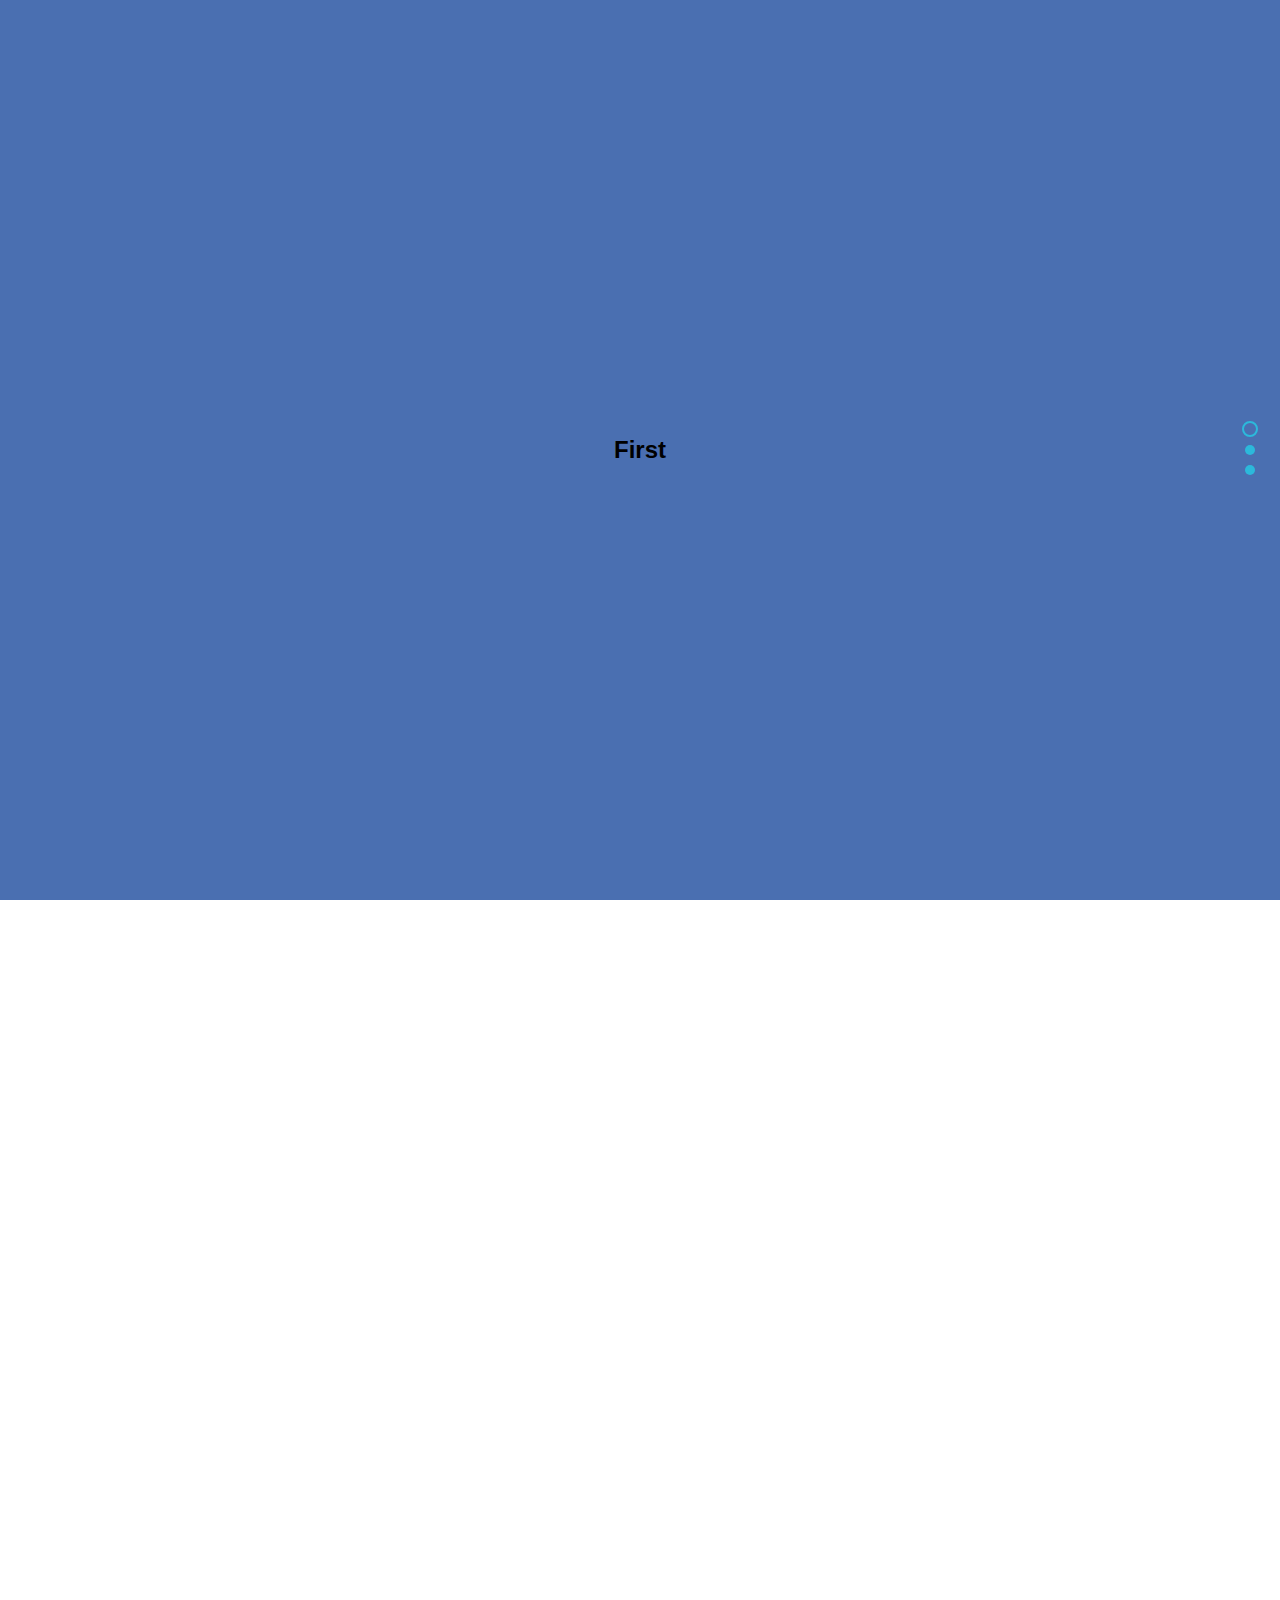
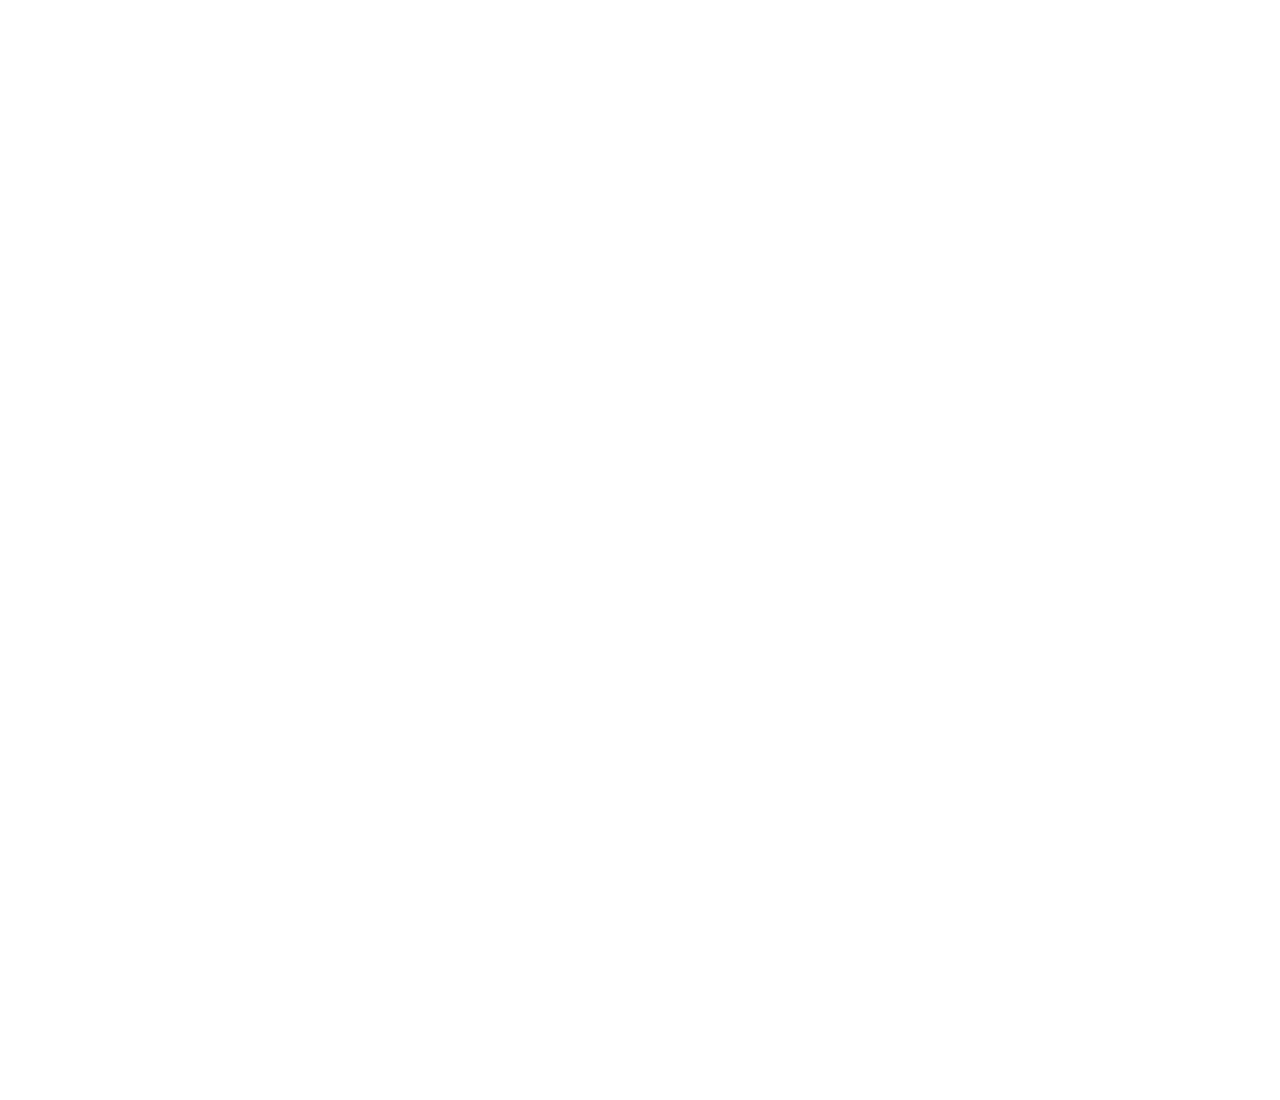
<file: test/index.html>
<!DOCTYPE html>
<html>
<head>
    <meta charset="utf-8">
    <meta name="viewport" content="width=device-width, initial-scale=1, minimum-scale=1, maximum-scale=1, user-scalable=no"/>
    <title>One bigger section</title>
    <link rel="stylesheet" type="text/css" href="./css/style.css"/>
    <link rel="stylesheet" type="text/css" href="./css/jquery.fullPage.css"/>
</head>
<body>
  <div class="wrapper">
	<div id="fullpage">
<!-- Первая секция -->
		<div id="id1" class="section">
            <div class="section__inner">
			    <h2>First</h2>
            </div>
		</div>
<!-- Большая секция -->
		<div id="id2" class="section fp-auto-height-responsive">
            <div class="section__inner">
    			<h2>Second</h2>
                <br>
                <p class="text">
                    Lorem ipsum dolor sit amet, consectetur adipisicing elit. Magni odio, dolor aspernatur? Eligendi accusantium, saepe odio sed explicabo omnis vero at consequatur rerum quisquam dolor hic error eum deleniti, magnam cum voluptatem, earum dignissimos, amet fugiat. Ducimus, nemo dolores consectetur saepe reiciendis voluptatem id velit doloremque quia, minus necessitatibus modi? Aliquid neque, rerum nesciunt, corporis sequi, in ea totam ex temporibus, illum ullam eius! Amet neque, soluta consequuntur quasi esse dolore. Eos voluptatem beatae, et tenetur, deleniti atque quaerat, officiis eaque suscipit adipisci placeat totam mollitia nemo aliquid, repellat! Eligendi impedit sit in, omnis laboriosam totam magni? Corporis quasi atque velit temporibus, cum officiis quia ipsum! Commodi possimus dicta quidem quibusdam delectus in molestias consequatur animi nulla vel inventore expedita, doloremque minus voluptatem, dolorum molestiae eveniet quos rem, illum, natus. Ipsam tempora nobis, doloremque quae eligendi illum cupiditate nostrum debitis sed ab. Nobis dolorem quaerat, aut nisi assumenda fugit a sint officia, deleniti non accusantium iste ab ipsum temporibus ducimus consequuntur, ipsa culpa. Laudantium veritatis, magni dolor. Laboriosam voluptatibus dignissimos quas deleniti. Quisquam velit repellat ipsum quis nisi eius? Hic maiores minus, soluta ad cumque eaque reiciendis in cupiditate ea tenetur dolorem molestias veniam exercitationem necessitatibus, temporibus modi aliquam vero.</p>
                <br>
                <p class="text" style="color: red;">
                    Lorem ipsum dolor sit amet, consectetur adipisicing elit. Laborum iure porro nesciunt officiis consequuntur aspernatur perferendis inventore soluta voluptate facere, similique perspiciatis non quidem dicta est eius placeat totam commodi officia atque ipsum fugit voluptatibus assumenda? Magnam a temporibus quasi dolorem, ducimus sunt provident veniam esse suscipit aliquid, magni vero unde doloremque quo. Reprehenderit adipisci molestias, nisi tenetur ut itaque minus nostrum quasi, ratione beatae! Sed illo sapiente ratione esse quod laboriosam nemo labore earum tenetur nobis nisi natus, eaque magnam similique! Nobis, est, nostrum. Totam, dicta suscipit tempora unde veniam magnam optio quo impedit, quas, libero nesciunt beatae. Porro maxime, recusandae dolores quo consequatur iure expedita. Quod qui nesciunt facilis sit eveniet nisi doloribus consectetur, neque facere dolore adipisci provident voluptatum iste repellendus aut sunt! Necessitatibus quas velit nihil sit voluptatum reprehenderit numquam fugit laboriosam nulla, minima sed sequi adipisci recusandae ab quidem ipsum soluta consequatur accusantium optio facilis ullam, odit expedita quibusdam ipsa! Minus veniam delectus earum ipsum perferendis maiores cum omnis dolorum, illo corrupti, voluptatibus beatae illum recusandae qui, quo nam sapiente ut magnam at magni est. Atque possimus consequuntur itaque expedita, ab, ex harum quaerat, non beatae earum esse rem consequatur in, eum eaque ipsum. Debitis a eveniet cum iste odio nemo repellendus recusandae cupiditate obcaecati. Animi suscipit quos sed, sequi eligendi ab tempora dolores blanditiis natus magni. Nulla dolorum officiis perferendis asperiores reprehenderit sint provident unde veniam aut neque quaerat ea laboriosam id blanditiis mollitia explicabo libero fugiat voluptatibus, facere, ipsam ipsum illo ipsa in laudantium. Reprehenderit optio alias temporibus impedit dignissimos sint nisi magni reiciendis. Repellat neque odit, laborum quae modi dolorum vero officia ut dolore beatae iure sequi optio temporibus, quasi accusamus ipsum. Odio explicabo laboriosam quibusdam, dignissimos incidunt rerum, modi quia nulla consectetur possimus omnis commodi est eaque officia mollitia voluptate pariatur quas. Sed, perferendis, consequatur. Rerum, quibusdam nam nostrum eligendi minus vero praesentium iusto dolorum. Amet quam eius, sapiente beatae expedita, harum neque aperiam animi quod nisi inventore saepe excepturi ab odit est eveniet placeat distinctio illo. Id consequatur, quidem sunt perspiciatis consequuntur earum odit et non culpa enim esse aperiam omnis sint alias, eligendi recusandae quis! Aliquid quisquam, iusto ea voluptas nesciunt sit ab nisi numquam in molestiae saepe ex sequi quibusdam provident expedita! Id quae veniam, laborum, laudantium est eius perferendis harum debitis ullam quis doloribus. Nobis voluptas recusandae, ipsam impedit minima? Eaque deserunt inventore, neque est recusandae rerum ab possimus voluptates vitae saepe ducimus nulla optio harum impedit ut qui nemo laudantium aperiam, nobis illo eum voluptatum repudiandae tempora porro error! Eius error sequi optio tempora expedita ab non saepe et perferendis aliquam delectus, consequatur. Molestiae blanditiis cupiditate deleniti, aliquam ea numquam necessitatibus sequi odit excepturi temporibus sapiente cumque voluptatum. At cum illum quos, nesciunt odio distinctio obcaecati.</p>
            </div>
        </div>
<!-- Третья секция -->
        <div id="id3" class="section">
            <div class="section__inner">
			    <h2>Third</h2>
            </div>
		</div>
	</div>
</div>
<script src="./js/jquery.min.js"></script>
<!-- <script src="./js/scripts.js"></script> -->
<script src="./js/scrolloverflow.js"></script>
<script src="./js/jquery.fullPage.js"></script>
<script>
    $(document).ready(function() {
        $('#fullpage').fullpage({
        	sectionsColor: ['#4A6FB1', '#9fffaf', '#3f3faf'],
        });
    });
</script>
</body>
</html>
</file>
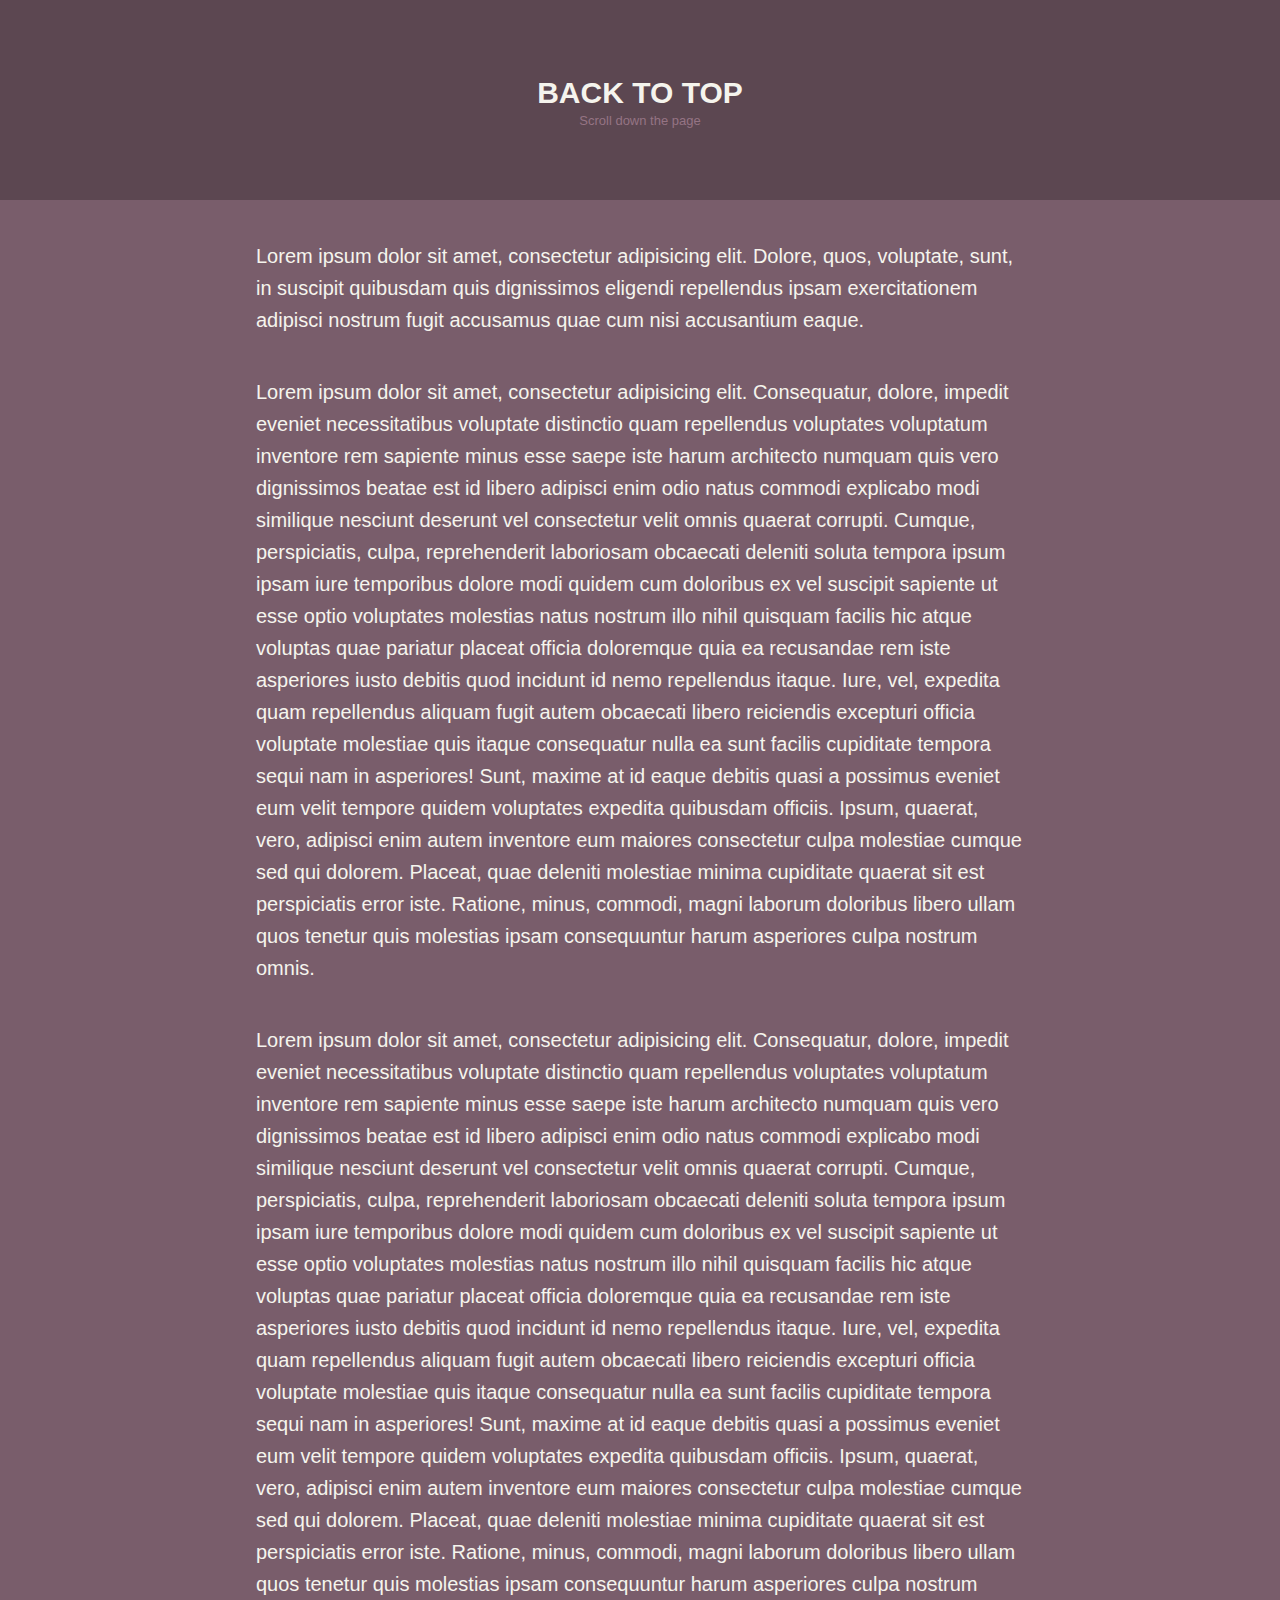
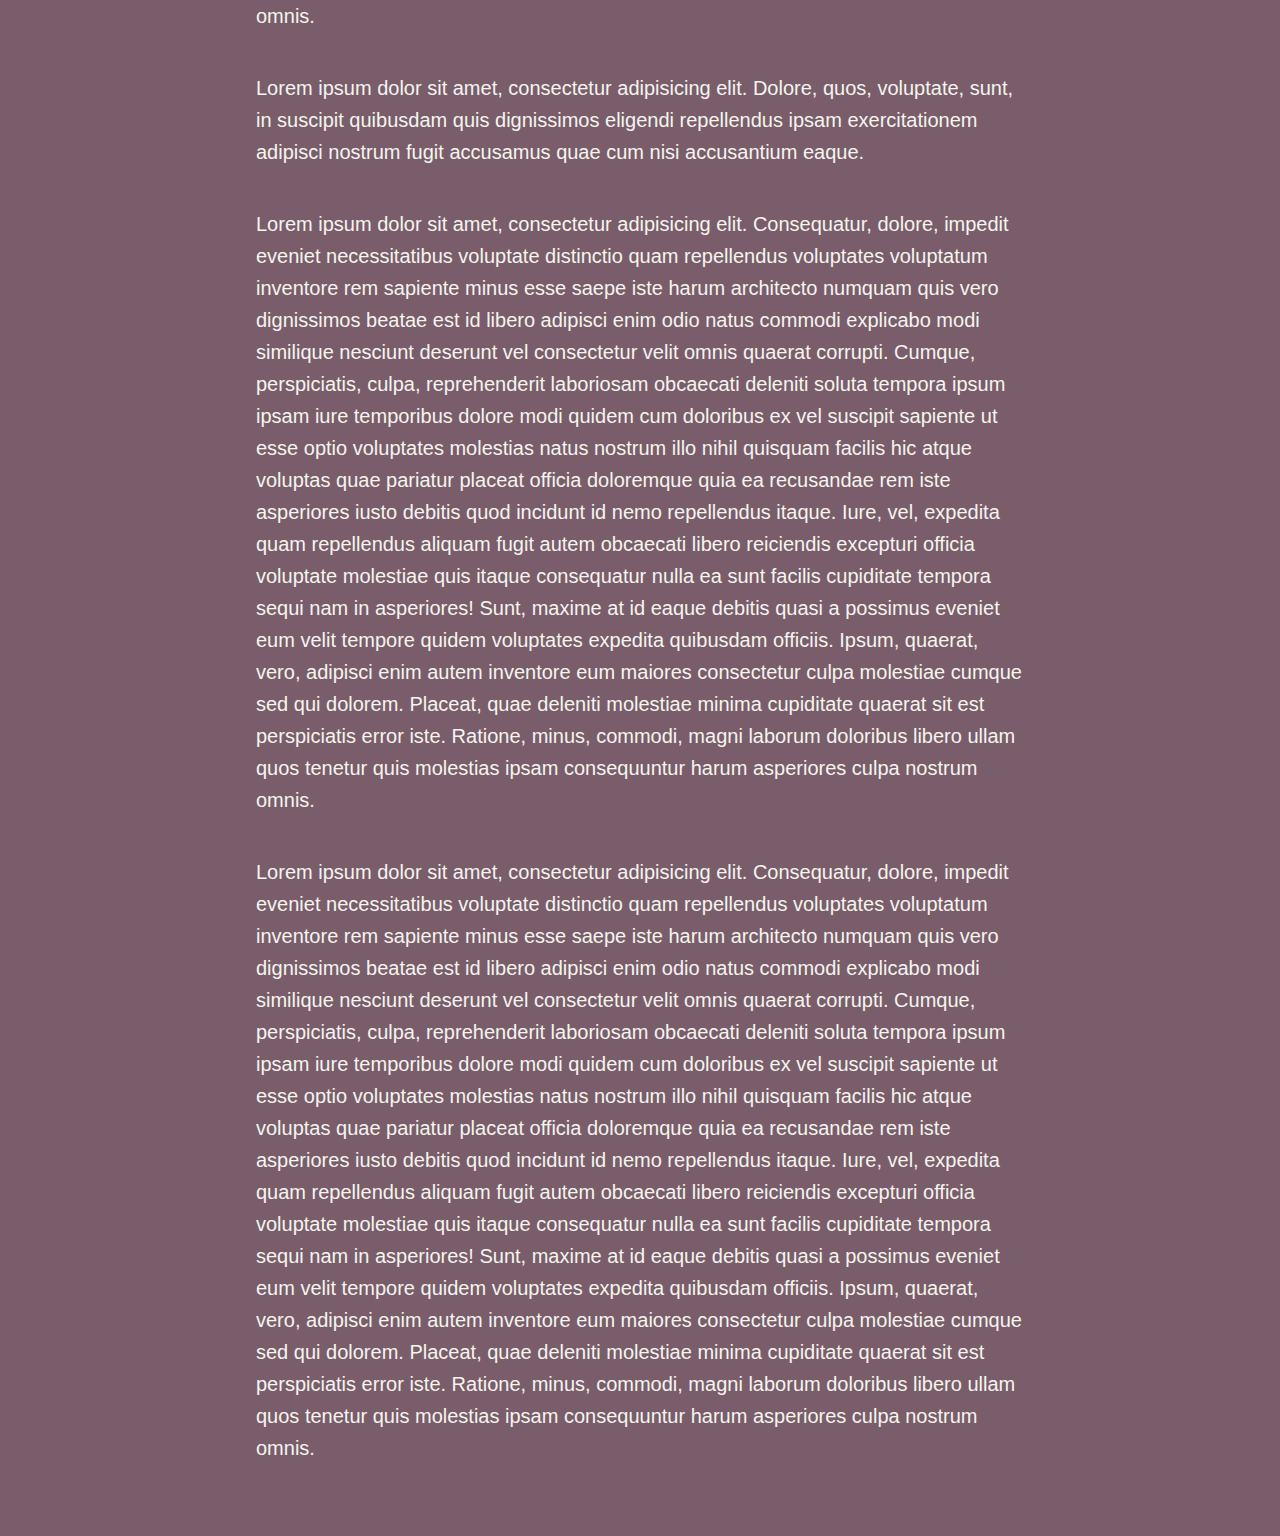
<file: _template/back-to-top/index.html>
<!doctype html>
<html lang="en" class="no-js">
<head>
	<meta charset="UTF-8">
	<meta name="viewport" content="width=device-width, initial-scale=1">

	<link rel="stylesheet" href="css/reset.css"> <!-- CSS reset -->
	<link rel="stylesheet" href="css/style.css"> <!-- Gem style -->
	<script src="js/modernizr.js"></script> <!-- Modernizr -->
  	
	<title>Back To Top | Cody</title>
</head>
<body>
	<header>
		<h1>Back to top</h1>
		<p>Scroll down the page</p>
	</header>

	<main class="cd-container">
		<p>
			Lorem ipsum dolor sit amet, consectetur adipisicing elit. Dolore, quos, voluptate, sunt, in suscipit quibusdam quis dignissimos eligendi repellendus ipsam exercitationem adipisci nostrum fugit accusamus quae cum nisi accusantium eaque.
		</p>

		<p>
			Lorem ipsum dolor sit amet, consectetur adipisicing elit. Consequatur, dolore, impedit eveniet necessitatibus voluptate distinctio quam repellendus voluptates voluptatum inventore rem sapiente minus esse saepe iste harum architecto numquam quis vero dignissimos beatae est id libero adipisci enim odio natus commodi explicabo modi similique nesciunt deserunt vel consectetur velit omnis quaerat corrupti. Cumque, perspiciatis, culpa, reprehenderit laboriosam obcaecati deleniti soluta tempora ipsum ipsam iure temporibus dolore modi quidem cum doloribus ex vel suscipit sapiente ut esse optio voluptates molestias natus nostrum illo nihil quisquam facilis hic atque voluptas quae pariatur placeat officia doloremque quia ea recusandae rem iste asperiores iusto debitis quod incidunt id nemo repellendus itaque. Iure, vel, expedita quam repellendus aliquam fugit autem obcaecati libero reiciendis excepturi officia voluptate molestiae quis itaque consequatur nulla ea sunt facilis cupiditate tempora sequi nam in asperiores! Sunt, maxime at id eaque debitis quasi a possimus eveniet eum velit tempore quidem voluptates expedita quibusdam officiis. Ipsum, quaerat, vero, adipisci enim autem inventore eum maiores consectetur culpa molestiae cumque sed qui dolorem. Placeat, quae deleniti molestiae minima cupiditate quaerat sit est perspiciatis error iste. Ratione, minus, commodi, magni laborum doloribus libero ullam quos tenetur quis molestias ipsam consequuntur harum asperiores culpa nostrum omnis.
		</p>

		<p>
			Lorem ipsum dolor sit amet, consectetur adipisicing elit. Consequatur, dolore, impedit eveniet necessitatibus voluptate distinctio quam repellendus voluptates voluptatum inventore rem sapiente minus esse saepe iste harum architecto numquam quis vero dignissimos beatae est id libero adipisci enim odio natus commodi explicabo modi similique nesciunt deserunt vel consectetur velit omnis quaerat corrupti. Cumque, perspiciatis, culpa, reprehenderit laboriosam obcaecati deleniti soluta tempora ipsum ipsam iure temporibus dolore modi quidem cum doloribus ex vel suscipit sapiente ut esse optio voluptates molestias natus nostrum illo nihil quisquam facilis hic atque voluptas quae pariatur placeat officia doloremque quia ea recusandae rem iste asperiores iusto debitis quod incidunt id nemo repellendus itaque. Iure, vel, expedita quam repellendus aliquam fugit autem obcaecati libero reiciendis excepturi officia voluptate molestiae quis itaque consequatur nulla ea sunt facilis cupiditate tempora sequi nam in asperiores! Sunt, maxime at id eaque debitis quasi a possimus eveniet eum velit tempore quidem voluptates expedita quibusdam officiis. Ipsum, quaerat, vero, adipisci enim autem inventore eum maiores consectetur culpa molestiae cumque sed qui dolorem. Placeat, quae deleniti molestiae minima cupiditate quaerat sit est perspiciatis error iste. Ratione, minus, commodi, magni laborum doloribus libero ullam quos tenetur quis molestias ipsam consequuntur harum asperiores culpa nostrum omnis.
		</p>

		<p>
			Lorem ipsum dolor sit amet, consectetur adipisicing elit. Dolore, quos, voluptate, sunt, in suscipit quibusdam quis dignissimos eligendi repellendus ipsam exercitationem adipisci nostrum fugit accusamus quae cum nisi accusantium eaque.
		</p>

		<p>
			Lorem ipsum dolor sit amet, consectetur adipisicing elit. Consequatur, dolore, impedit eveniet necessitatibus voluptate distinctio quam repellendus voluptates voluptatum inventore rem sapiente minus esse saepe iste harum architecto numquam quis vero dignissimos beatae est id libero adipisci enim odio natus commodi explicabo modi similique nesciunt deserunt vel consectetur velit omnis quaerat corrupti. Cumque, perspiciatis, culpa, reprehenderit laboriosam obcaecati deleniti soluta tempora ipsum ipsam iure temporibus dolore modi quidem cum doloribus ex vel suscipit sapiente ut esse optio voluptates molestias natus nostrum illo nihil quisquam facilis hic atque voluptas quae pariatur placeat officia doloremque quia ea recusandae rem iste asperiores iusto debitis quod incidunt id nemo repellendus itaque. Iure, vel, expedita quam repellendus aliquam fugit autem obcaecati libero reiciendis excepturi officia voluptate molestiae quis itaque consequatur nulla ea sunt facilis cupiditate tempora sequi nam in asperiores! Sunt, maxime at id eaque debitis quasi a possimus eveniet eum velit tempore quidem voluptates expedita quibusdam officiis. Ipsum, quaerat, vero, adipisci enim autem inventore eum maiores consectetur culpa molestiae cumque sed qui dolorem. Placeat, quae deleniti molestiae minima cupiditate quaerat sit est perspiciatis error iste. Ratione, minus, commodi, magni laborum doloribus libero ullam quos tenetur quis molestias ipsam consequuntur harum asperiores culpa nostrum omnis.
		</p>

		<p>
			Lorem ipsum dolor sit amet, consectetur adipisicing elit. Consequatur, dolore, impedit eveniet necessitatibus voluptate distinctio quam repellendus voluptates voluptatum inventore rem sapiente minus esse saepe iste harum architecto numquam quis vero dignissimos beatae est id libero adipisci enim odio natus commodi explicabo modi similique nesciunt deserunt vel consectetur velit omnis quaerat corrupti. Cumque, perspiciatis, culpa, reprehenderit laboriosam obcaecati deleniti soluta tempora ipsum ipsam iure temporibus dolore modi quidem cum doloribus ex vel suscipit sapiente ut esse optio voluptates molestias natus nostrum illo nihil quisquam facilis hic atque voluptas quae pariatur placeat officia doloremque quia ea recusandae rem iste asperiores iusto debitis quod incidunt id nemo repellendus itaque. Iure, vel, expedita quam repellendus aliquam fugit autem obcaecati libero reiciendis excepturi officia voluptate molestiae quis itaque consequatur nulla ea sunt facilis cupiditate tempora sequi nam in asperiores! Sunt, maxime at id eaque debitis quasi a possimus eveniet eum velit tempore quidem voluptates expedita quibusdam officiis. Ipsum, quaerat, vero, adipisci enim autem inventore eum maiores consectetur culpa molestiae cumque sed qui dolorem. Placeat, quae deleniti molestiae minima cupiditate quaerat sit est perspiciatis error iste. Ratione, minus, commodi, magni laborum doloribus libero ullam quos tenetur quis molestias ipsam consequuntur harum asperiores culpa nostrum omnis.
		</p>
	</main>
	<a href="#0" class="cd-top">Top</a>
<script src="http://ajax.googleapis.com/ajax/libs/jquery/1.11.0/jquery.min.js"></script>
<script src="js/main.js"></script> <!-- Gem jQuery -->
</body>
</html>
</file>
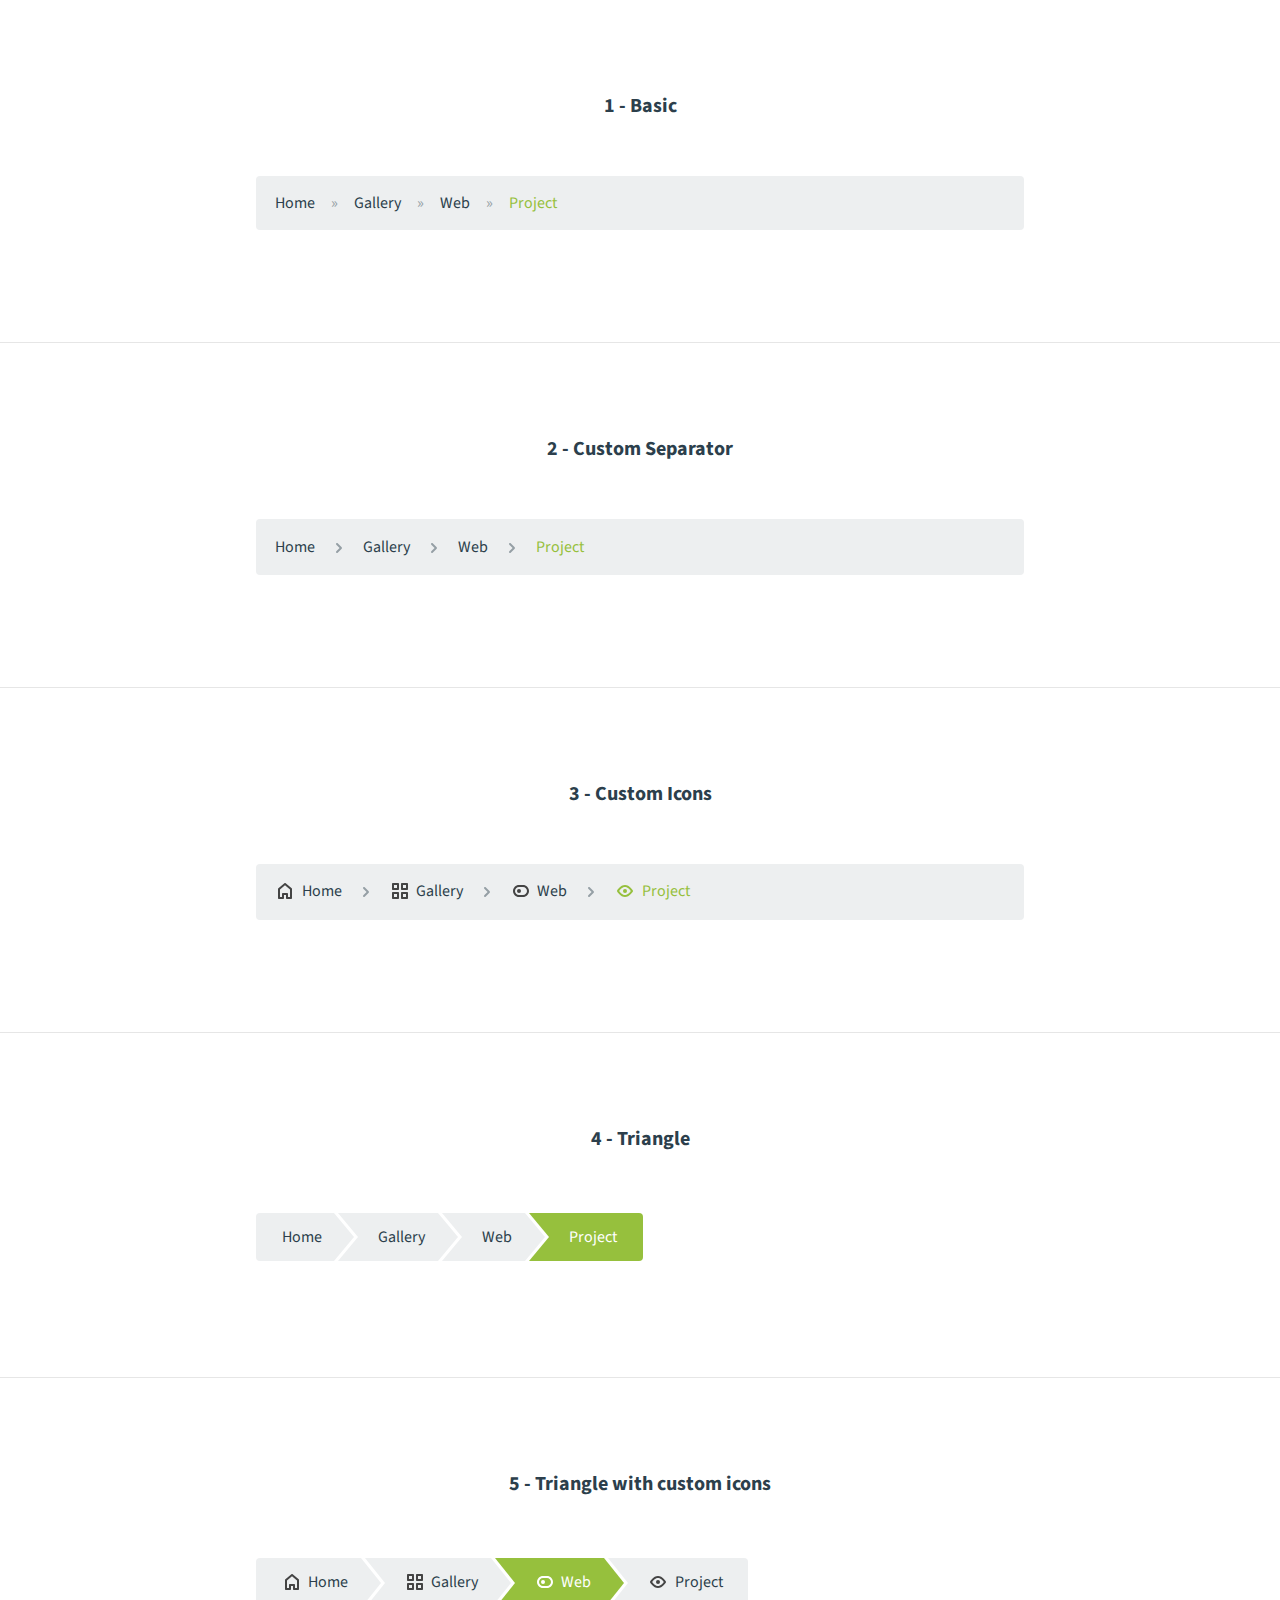
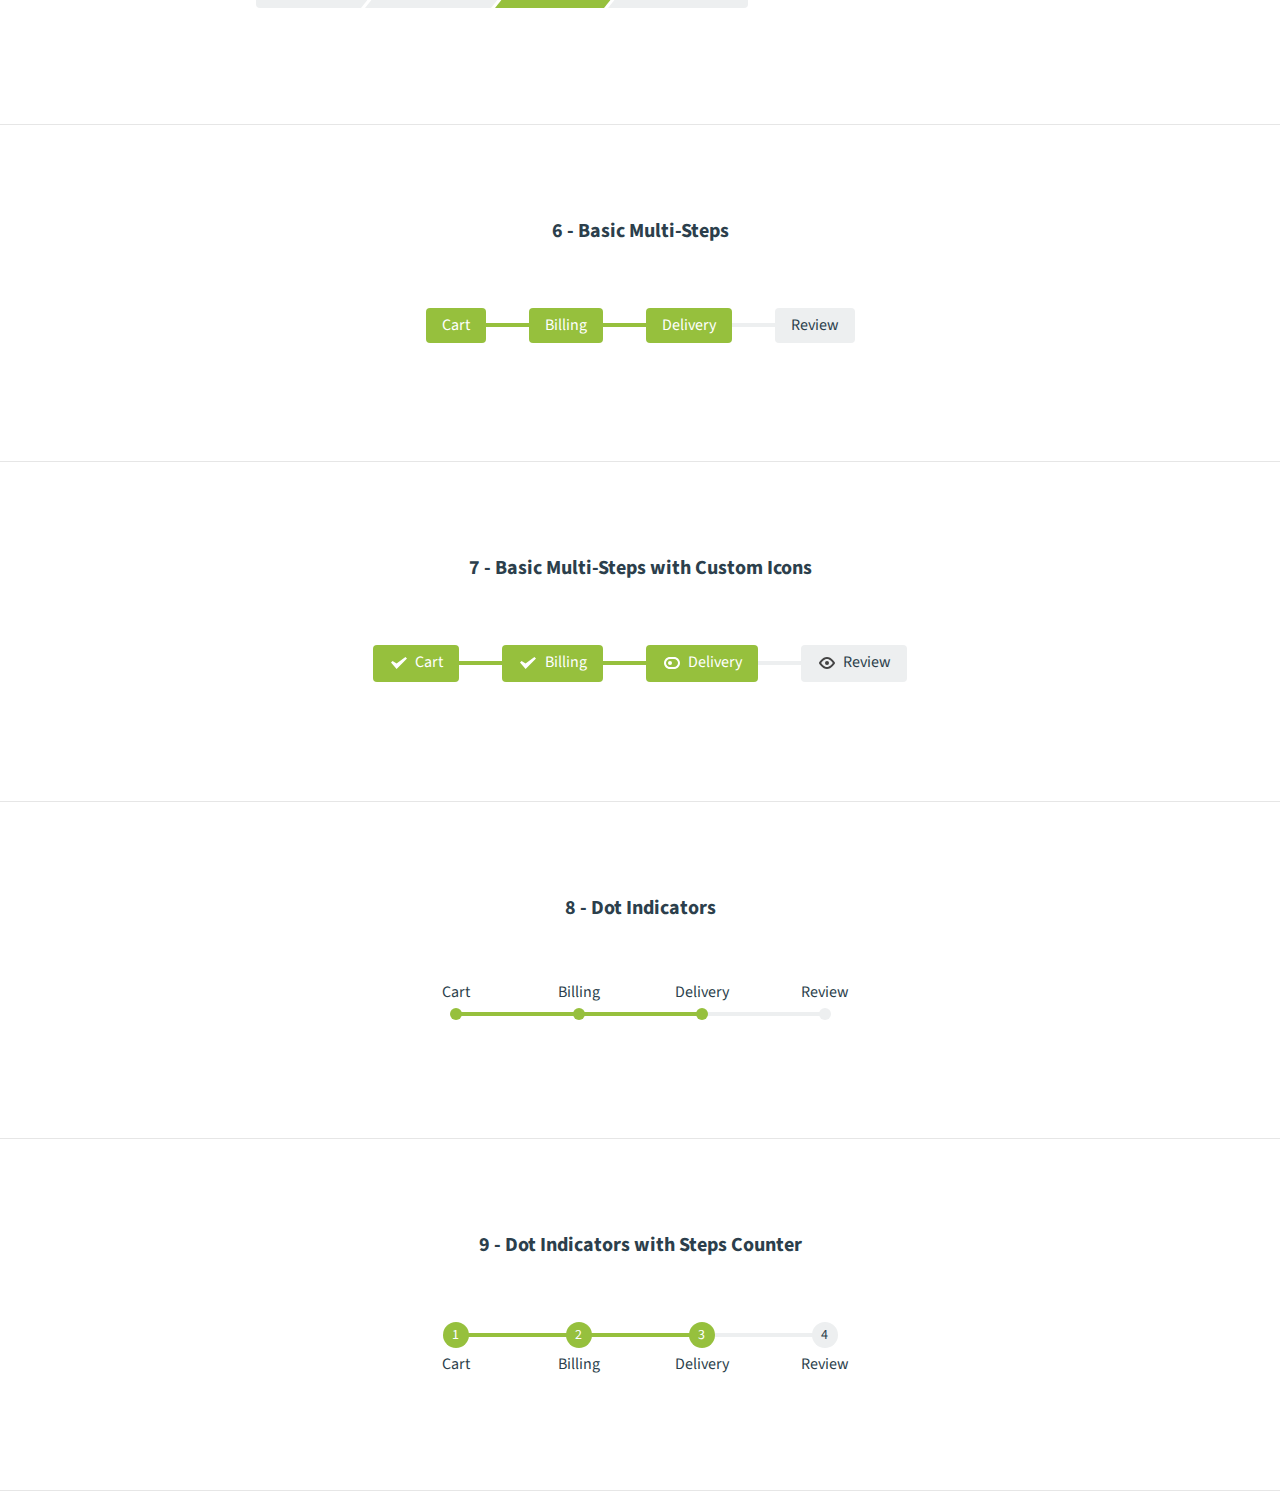
<file: _template/breadcrumbs and multistep indicator/index.html>
<!doctype html>
<html lang="en" class="no-js">
<head>
	<meta charset="UTF-8">
	<meta name="viewport" content="width=device-width, initial-scale=1">

	<link href='http://fonts.googleapis.com/css?family=Source+Sans+Pro:400,700' rel='stylesheet' type='text/css'>

	<link rel="stylesheet" href="css/reset.css"> <!-- CSS reset -->
	<link rel="stylesheet" href="css/style.css"> <!-- Resource style -->
	<script src="js/modernizr.js"></script> <!-- Modernizr -->
  	
	<title>Breadcrumbs &amp; Multi-Step Indicator | CodyHouse</title>
</head>
<body>
<section>
	<h2>1 - Basic</h2>

	<nav>
		<ol class="cd-breadcrumb">
			<li><a href="#0">Home</a></li>
			<li><a href="#0">Gallery</a></li>
			<li><a href="#0">Web</a></li>
			<li class="current"><em>Project</em></li>
		</ol>
	</nav>
</section>

<section>
	<h2>2 - Custom Separator</h2>

	<nav>
		<ol class="cd-breadcrumb custom-separator">
			<li><a href="#0">Home</a></li>
			<li><a href="#0">Gallery</a></li>
			<li><a href="#0">Web</a></li>
			<li class="current"><em>Project</em></li>
		</ol>
	</nav>
</section>

<section>
	<h2>3 - Custom Icons</h2>

	<nav>
		<ol class="cd-breadcrumb custom-separator custom-icons">
			<li><a href="#0">Home</a></li>
			<li><a href="#0">Gallery</a></li>
			<li><a href="#0">Web</a></li>
			<li class="current"><em>Project</em></li>
		</ol>
	</nav>
</section>

<section>
	<h2>4 - Triangle</h2>

	<nav>
		<ol class="cd-breadcrumb triangle">
			<li><a href="#0">Home</a></li>
			<li><a href="#0">Gallery</a></li>
			<li><a href="#0">Web</a></li>
			<li class="current"><em>Project</em></li>
		</ol>
	</nav>
</section>

<section>
	<h2>5 - Triangle with custom icons</h2>

	<nav>
		<ol class="cd-breadcrumb triangle custom-icons">
			<li><a href="#0">Home</a></li>
			<li><a href="#0">Gallery</a></li>
			<li class="current"><em>Web</em></li>
			<li><em>Project</em></li>
		</ol>
	</nav>
</section>

<section>
	<h2>6 - Basic Multi-Steps</h2>

	<nav>
		<ol class="cd-multi-steps text-center">
			<li class="visited"><a href="#0">Cart</a></li>
			<li class="visited" ><a href="#0">Billing</a></li>
			<li class="current"><em>Delivery</em></li>
			<li><em>Review</em></li>
		</ol>
	</nav>
</section>

<section>
	<h2>7 - Basic Multi-Steps with Custom Icons</h2>

	<nav>
		<ol class="cd-multi-steps text-center custom-icons">
			<li class="visited"><a href="#0">Cart</a></li>
			<li class="visited" ><a href="#0">Billing</a></li>
			<li class="current"><em>Delivery</em></li>
			<li><em>Review</em></li>
		</ol>
	</nav>
</section>

<section>
	<h2>8 - Dot Indicators</h2>

	<nav>
		<ol class="cd-multi-steps text-top">
			<li class="visited"><a href="#0">Cart</a></li>
			<li class="visited" ><a href="#0">Billing</a></li>
			<li class="current"><em>Delivery</em></li>
			<li><em>Review</em></li>
		</ol>
	</nav>
</section>

<section>
	<h2>9 - Dot Indicators with Steps Counter</h2>

	<nav>
		<ol class="cd-multi-steps text-bottom count">
			<li class="visited"><a href="#0">Cart</a></li>
			<li class="visited" ><a href="#0">Billing</a></li>
			<li class="current"><em>Delivery</em></li>
			<li><em>Review</em></li>
		</ol>
	</nav>
</section>
</body>
</html>
</file>
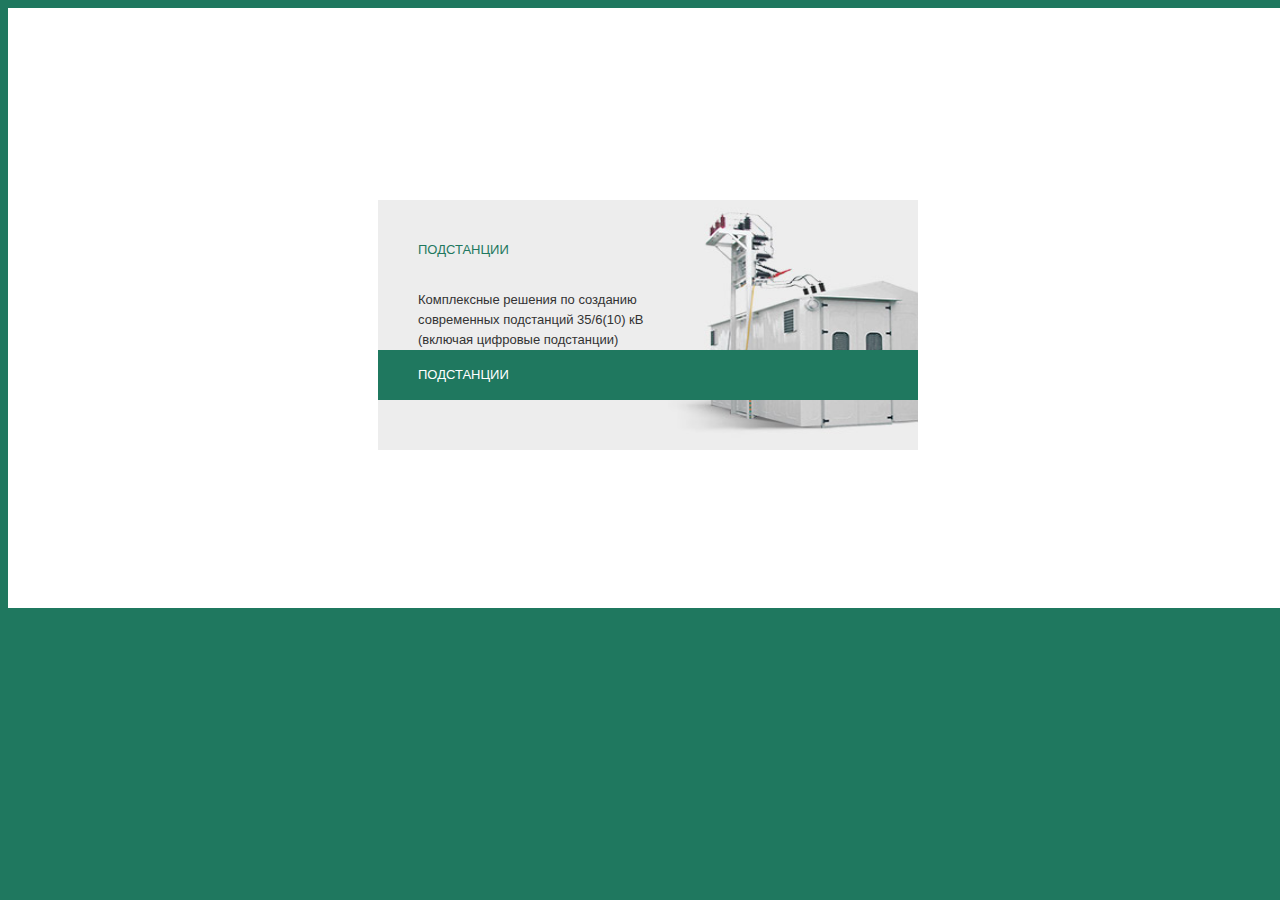
<file: _workout/1 sept 12/index.html>
<!DOCTYPE HTML PUBLIC "-//W3C//DTD HTML 4.01//EN"
  "http://www.w3.org/TR/html4/strict.dtd">
<html>
 <head>
   <title>Test</title>
   <meta http-equiv="Content-Type" content="text/html; charset=utf-8">
   <link rel="stylesheet" href="style.css" type="text/css">
 </head>
 <body class="body">
   <div class="page1">
     <div class="w-clearfix product_card">
       <div class="product-header">Подстанции</div>
       <div class="product-descroption">Комплексные решения по созданию современных подстанций 35/6(10) кВ (включая цифровые подстанции)</div><img class="product-image" src="images/podstancii.jpg" width="111" height="250">
       <div class="product-header-hover">
         <div class="product-header-text-hover">Подстанции</div>
       </div>
     </div>
   </div>
 </body>
</html>
</file>
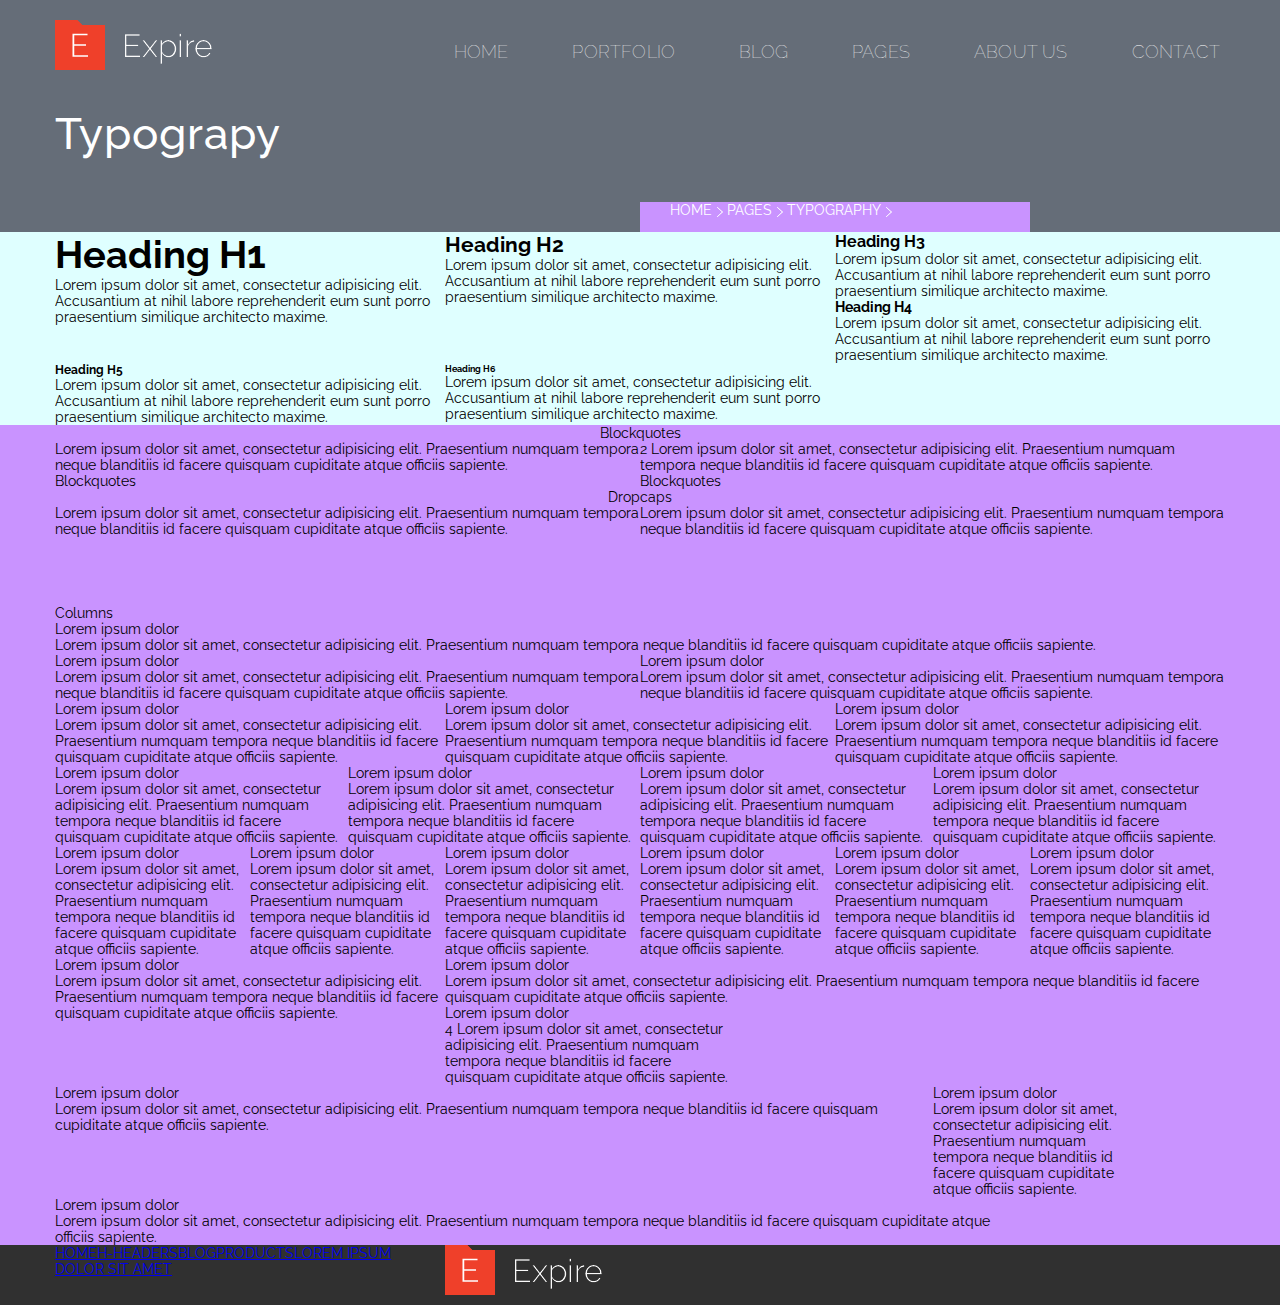
<file: _workout/10 Page LESS 06.07.16/index.html>
<!DOCTYPE html>
<html>
  <head>
    <meta charset="utf-8">
    <title>Page title</title>
    <!-- <meta name="viewport" content="initial-scale = 1.0,maximum-scale = 1.0"/> -->
    <link rel="stylesheet" href="./css/style.css"/>
    <style></style>
  </head>
  <body>

    <div class="page">


      <header class="page__header">

        <div class="container header">

          <div class="cell-1-3 header__logo module">
            <a href="#" class="logo"></a>
          </div>

          <ul class="cell-2-3 header__nav">
              <li class="nav__item module_alpha">
                <a class="link" href="#">Home</a>
              </li>
              <li class="nav__item">
                <a class="link" href="#">Portfolio</a>
              </li>
              <li class="nav__item">
                <a class="link" href="#">Blog</a>
              </li>
              <li class="nav__item">
                <a class="link" href="#">Pages</a>
              </li>
              <li class="nav__item">
                <a class="link" href="#">About us</a>
              </li>
              <li class="nav__item module_beta">
                <a class="link" href="#">Contact</a>
              </li>
            </ul>

          <div class="cell-1-1 header__title-block">
            <span class="header__title">Typograpy</span>
          </div>

          <div class="cell-1-3 page-header__bread minus">
            <ul class="bread__list">
              <li class="list__item bread__box"><a href="#" class="bread link">Home</a></li>
              <li class="list__item bread__box"><a href="#" class="bread link">Pages</a></li>
              <li class="list__item bread__box"><a href="#" class="bread link">Typography</a></li>
            </ul>
          </div>

        </div>

        <div class="clear"></div>

      </header>


      <section class="h-headers">

        <div class="h-headers__container container">

          <div class="cell-1-3">
            <div class="module alpha">
              <h1 class="block__header">Heading H1</h1>
              <p class="h-headers-text">
              Lorem ipsum dolor sit amet, consectetur adipisicing elit. Accusantium at nihil labore reprehenderit eum sunt porro praesentium similique architecto maxime.
              </p>
            </div>
          </div>

          <div class="cell-1-3">
            <div class="module">
              <h2 class="block__header">Heading H2</h2>
              <p class="h-headers-text">
              Lorem ipsum dolor sit amet, consectetur adipisicing elit. Accusantium at nihil labore reprehenderit eum sunt porro praesentium similique architecto maxime.
              </p>
            </div>
          </div>

          <div class="cell-1-3 ">
            <div class="module beta">
              <h3 class="block__header">Heading H3</h3>
              <p class="h-headers-text">
              Lorem ipsum dolor sit amet, consectetur adipisicing elit. Accusantium at nihil labore reprehenderit eum sunt porro praesentium similique architecto maxime.
              </p>
            </div>
          </div>

          <div class="cell-1-3 ">
            <div class="module alpha">
              <h4 class="block__header">Heading H4</h4>
              <p class="h-headers-text">
              Lorem ipsum dolor sit amet, consectetur adipisicing elit. Accusantium at nihil labore reprehenderit eum sunt porro praesentium similique architecto maxime.
              </p>
            </div>
          </div>

          <div class="cell-1-3">
            <div class="module">
              <h5 class="block__header">Heading H5</h5>
              <p class="h-headers-text">
              Lorem ipsum dolor sit amet, consectetur adipisicing elit. Accusantium at nihil labore reprehenderit eum sunt porro praesentium similique architecto maxime.
              </p>
            </div>
          </div>

          <div class="cell-1-3">
            <div class="module beta">
              <h6 class="block__header">Heading H6</h6>
              <p class="h-headers-text">
              Lorem ipsum dolor sit amet, consectetur adipisicing elit. Accusantium at nihil labore reprehenderit eum sunt porro praesentium similique architecto maxime.
              </p>
            </div>
          </div>

        </div>

        <div class="clear"></div>

      </section>


      <section class="blockquotes minus">
        <div class="container">

          <div class="cell-1-1">Blockquotes</div>
          <div class="cell-1-2">
            <div class="module alpha">
              <p class="blockquote__text">
                Lorem ipsum dolor sit amet, consectetur adipisicing elit. Praesentium numquam tempora neque blanditiis id facere quisquam cupiditate atque officiis sapiente.
              </p>
              <p class="blockquote__sign">Blockquotes</p>
            </div>
          </div>

          <div class="cell-1-2">
            <div class="module beta">
              <p class="blockquote__text">
                2 Lorem ipsum dolor sit amet, consectetur adipisicing elit. Praesentium numquam tempora neque blanditiis id facere quisquam cupiditate atque officiis sapiente.
              </p>
              <p class="blockquote__sign">Blockquotes</p>
            </div>
          </div>
        </div>
        <div class="clear"></div>
      </section>


      <section class="dropcaps minus">
        <div class="container">
          <div class="cell-1-1">Dropcaps</div>
          <div class="cell-1-2">
            <p class="dropcaps__text">
              Lorem ipsum dolor sit amet, consectetur adipisicing elit. Praesentium numquam tempora neque blanditiis id facere quisquam cupiditate atque officiis sapiente.
            </p>
          </div>
          <div class="cell-1-2">
            <p class="dropcaps__text">
              Lorem ipsum dolor sit amet, consectetur adipisicing elit. Praesentium numquam tempora neque blanditiis id facere quisquam cupiditate atque officiis sapiente.
            </p>
          </div>
        </div>
        <div class="clear"></div>
      </section>


      <section class="columns minus">
        <div class="container">

          <div class="cell-1-1">Columns</div>

          <div class="cell-1-1">
            <p class="columns__header">Lorem ipsum dolor</p>
            <p class="columns__text">
              Lorem ipsum dolor sit amet, consectetur adipisicing elit. Praesentium numquam tempora neque blanditiis id facere quisquam cupiditate atque officiis sapiente.
            </p>
          </div>

          <div class="cell-1-2">
            <p class="columns__header">Lorem ipsum dolor</p>
            <p class="columns__text">
              Lorem ipsum dolor sit amet, consectetur adipisicing elit. Praesentium numquam tempora neque blanditiis id facere quisquam cupiditate atque officiis sapiente.
            </p>
          </div>

          <div class="cell-1-2">
            <p class="columns__header">Lorem ipsum dolor</p>
            <p class="columns__text">
              Lorem ipsum dolor sit amet, consectetur adipisicing elit. Praesentium numquam tempora neque blanditiis id facere quisquam cupiditate atque officiis sapiente.
            </p>
          </div>

          <div class="cell-1-3">
            <p class="columns__header">Lorem ipsum dolor</p>
            <p class="columns__text">
              Lorem ipsum dolor sit amet, consectetur adipisicing elit. Praesentium numquam tempora neque blanditiis id facere quisquam cupiditate atque officiis sapiente.
            </p>
          </div>

          <div class="cell-1-3">
            <p class="columns__header">Lorem ipsum dolor</p>
            <p class="columns__text">
              Lorem ipsum dolor sit amet, consectetur adipisicing elit. Praesentium numquam tempora neque blanditiis id facere quisquam cupiditate atque officiis sapiente.
            </p>
          </div>

          <div class="cell-1-3">
            <p class="columns__header">Lorem ipsum dolor</p>
            <p class="columns__text">
              Lorem ipsum dolor sit amet, consectetur adipisicing elit. Praesentium numquam tempora neque blanditiis id facere quisquam cupiditate atque officiis sapiente.
            </p>
          </div>

          <div class="cell-1-4">
            <p class="columns__header">Lorem ipsum dolor</p>
            <p class="columns__text">
              Lorem ipsum dolor sit amet, consectetur adipisicing elit. Praesentium numquam tempora neque blanditiis id facere quisquam cupiditate atque officiis sapiente.
            </p>
          </div>

          <div class="cell-1-4">
            <p class="columns__header">Lorem ipsum dolor</p>
            <p class="columns__text">
              Lorem ipsum dolor sit amet, consectetur adipisicing elit. Praesentium numquam tempora neque blanditiis id facere quisquam cupiditate atque officiis sapiente.
            </p>
          </div>

          <div class="cell-1-4">
            <p class="columns__header">Lorem ipsum dolor</p>
            <p class="columns__text">
              Lorem ipsum dolor sit amet, consectetur adipisicing elit. Praesentium numquam tempora neque blanditiis id facere quisquam cupiditate atque officiis sapiente.
            </p>
          </div>

          <div class="cell-1-4">
            <p class="columns__header">Lorem ipsum dolor</p>
            <p class="columns__text">
              Lorem ipsum dolor sit amet, consectetur adipisicing elit. Praesentium numquam tempora neque blanditiis id facere quisquam cupiditate atque officiis sapiente.
            </p>
          </div>

          <div class="cell-1-6">
            <p class="columns__header">Lorem ipsum dolor</p>
            <p class="columns__text">
              Lorem ipsum dolor sit amet, consectetur adipisicing elit. Praesentium numquam tempora neque blanditiis id facere quisquam cupiditate atque officiis sapiente.
            </p>
          </div>

          <div class="cell-1-6">
            <p class="columns__header">Lorem ipsum dolor</p>
            <p class="columns__text">
              Lorem ipsum dolor sit amet, consectetur adipisicing elit. Praesentium numquam tempora neque blanditiis id facere quisquam cupiditate atque officiis sapiente.
            </p>
          </div>

          <div class="cell-1-6">
            <p class="columns__header">Lorem ipsum dolor</p>
            <p class="columns__text">
              Lorem ipsum dolor sit amet, consectetur adipisicing elit. Praesentium numquam tempora neque blanditiis id facere quisquam cupiditate atque officiis sapiente.
            </p>
          </div>

          <div class="cell-1-6">
            <p class="columns__header">Lorem ipsum dolor</p>
            <p class="columns__text">
              Lorem ipsum dolor sit amet, consectetur adipisicing elit. Praesentium numquam tempora neque blanditiis id facere quisquam cupiditate atque officiis sapiente.
            </p>
          </div>

          <div class="cell-1-6">
            <p class="columns__header">Lorem ipsum dolor</p>
            <p class="columns__text">
              Lorem ipsum dolor sit amet, consectetur adipisicing elit. Praesentium numquam tempora neque blanditiis id facere quisquam cupiditate atque officiis sapiente.
            </p>
          </div>

          <div class="cell-1-6">
            <p class="columns__header">Lorem ipsum dolor</p>
            <p class="columns__text">
              Lorem ipsum dolor sit amet, consectetur adipisicing elit. Praesentium numquam tempora neque blanditiis id facere quisquam cupiditate atque officiis sapiente.
            </p>
          </div>

          <div class="cell-1-3">
            <p class="columns__header">Lorem ipsum dolor</p>
            <p class="columns__text">
              Lorem ipsum dolor sit amet, consectetur adipisicing elit. Praesentium numquam tempora neque blanditiis id facere quisquam cupiditate atque officiis sapiente.
            </p>
          </div>

          <div class="cell-2-3">
            <p class="columns__header">Lorem ipsum dolor</p>
            <p class="columns__text">
              Lorem ipsum dolor sit amet, consectetur adipisicing elit. Praesentium numquam tempora neque blanditiis id facere quisquam cupiditate atque officiis sapiente.
            </p>
          </div>

          <div class="cell-1-4">
            <p class="columns__header">Lorem ipsum dolor</p>
            <p class="columns__text">
              4 Lorem ipsum dolor sit amet, consectetur adipisicing elit. Praesentium numquam tempora neque blanditiis id facere quisquam cupiditate atque officiis sapiente.
            </p>
          </div>

          <div class="cell-3-4">
            <p class="columns__header">Lorem ipsum dolor</p>
            <p class="columns__text">
              Lorem ipsum dolor sit amet, consectetur adipisicing elit. Praesentium numquam tempora neque blanditiis id facere quisquam cupiditate atque officiis sapiente.
            </p>
          </div>

          <div class="cell-1-6">
            <p class="columns__header">Lorem ipsum dolor</p>
            <p class="columns__text">
              Lorem ipsum dolor sit amet, consectetur adipisicing elit. Praesentium numquam tempora neque blanditiis id facere quisquam cupiditate atque officiis sapiente.
            </p>
          </div>

          <div class="cell-5-6">
            <p class="columns__header">Lorem ipsum dolor</p>
            <p class="columns__text">
              Lorem ipsum dolor sit amet, consectetur adipisicing elit. Praesentium numquam tempora neque blanditiis id facere quisquam cupiditate atque officiis sapiente.
            </p>
          </div>

        </div>
        <div class="clear"></div>
      </section>


      <footer class="page-footer minus">
        <div class="container">
          <div class="cell-1-3">
            <ul class="soc-buttons__list">
              <li class="list__item">
                <a href="#">Home</a>
              </li>
              <li class="list__item">
                <a href="#">h-headers</a>
              </li>
              <li class="list__item">
                <a href="#">Blog</a>
              </li>
              <li class="list__item">
                <a href="#">Products</a>
              </li>
              <li class="list__item">
                <a href="#">Lorem ipsum</a>
              </li>
              <li class="list__item">
                <a href="#">Dolor sit amet</a>
              </li>
            </ul>
          </div>
          <div class="cell-1-3">
            <div class="logo__logo-container">
              <a href="#" class="logo"></a>
            </div>
          </div>
          <p class="cell-1-3">
            <span class="page-footer__by-text"></span>
          </p>
          <div class="page-footer__up_button">
            <a href="#" class="up_button"></a>
          </div>
        </div>
        <div class="clear"></div>
      </footer>

  </body>
</html>
</file>
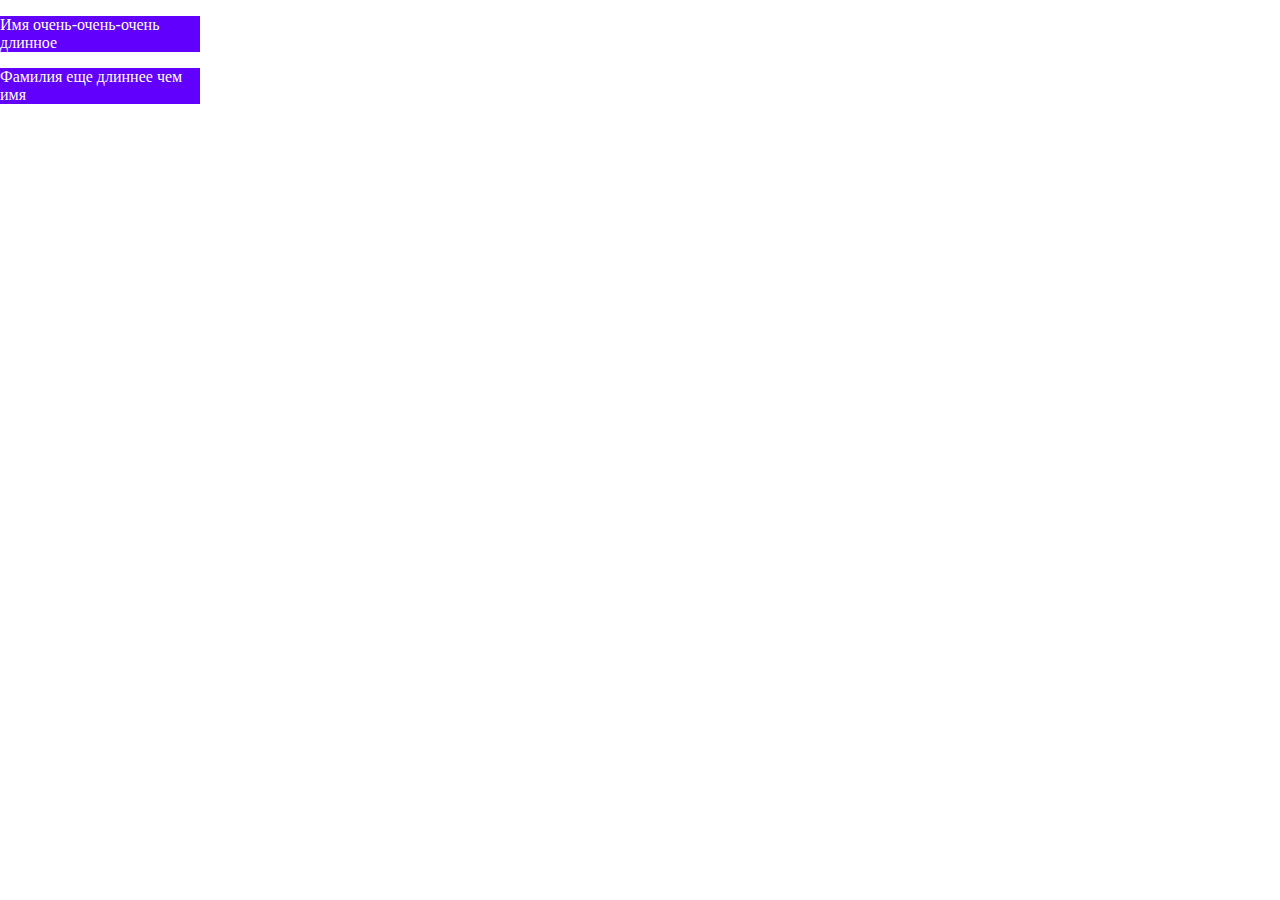
<file: _workout/3 sept 16 текст снизу/index.html>
<!DOCTYPE HTML PUBLIC "-//W3C//DTD HTML 4.01//EN"
  "http://www.w3.org/TR/html4/strict.dtd">
<html>
 <head>
   <title>Test</title>
   <meta http-equiv="Content-Type" content="text/html; charset=utf-8">
   <link rel="stylesheet" href="style.css" type="text/css">
 </head>
 <body class="body">

   <div><p class="1">Имя очень-очень-очень длинное</p></div>
   <div><p class="2">Фамилия еще длиннее чем имя</p></div>

 </body>
</html>
</file>
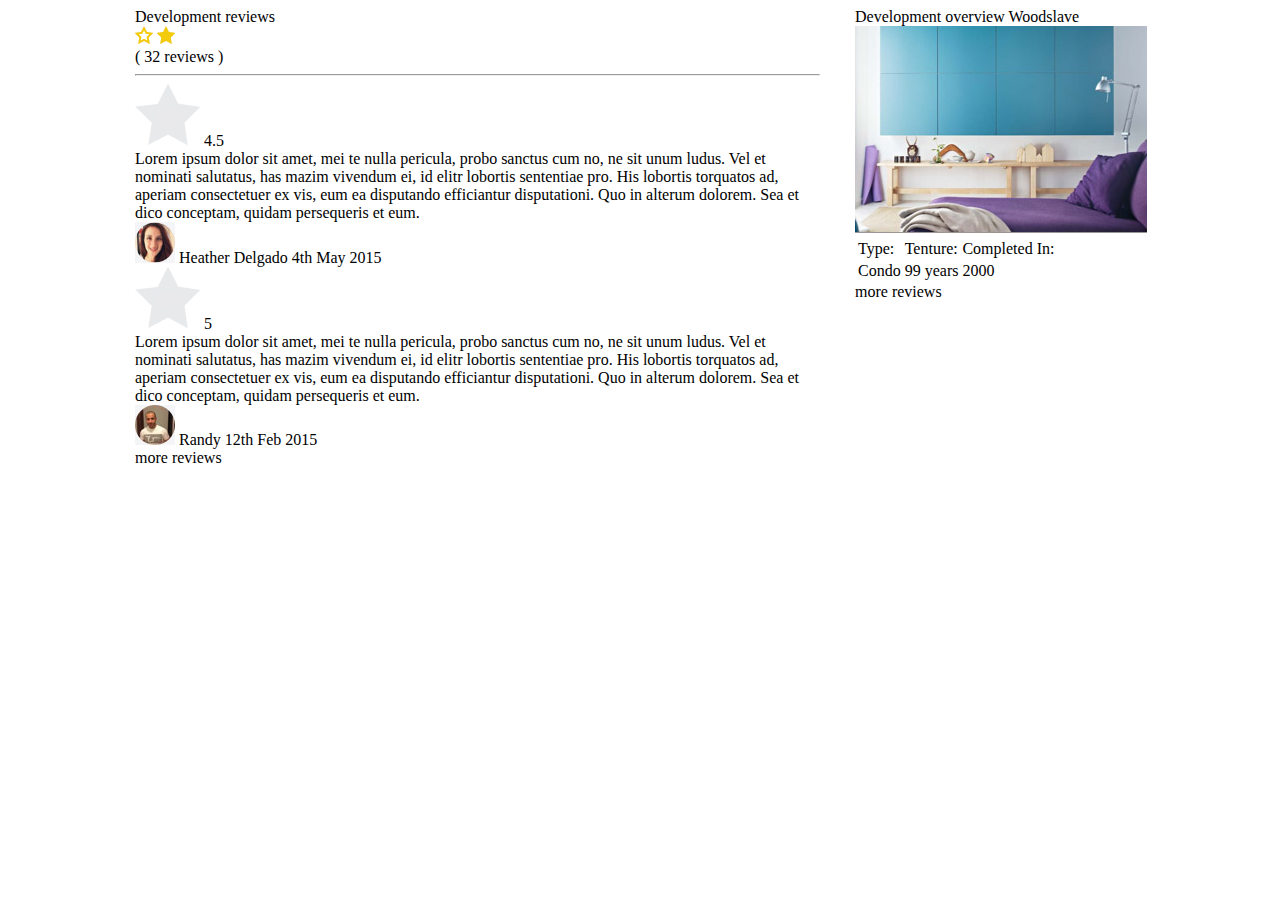
<file: _workout/5 oct 20/index.html>
<!DOCTYPE html>
<html lang="en">
<head>
  <meta charset="UTF-8">
  <title>Development reviews</title>
  <link rel="stylesheet" href="css/style.css">
</head>
<body>
  <div class="wrapper">
<!-- левый блок -->
    <div class="left-column">
      <span>Development reviews</span>
      <div class="stars">
        <img src="./img/star-unactive.png">
        <img src="./img/star-active.png">
      </div>
      <span>( 32 reviews )</span>
      <hr>
  <!-- review -->
    <div class="review">
      <div class="big-star">
        <img src="./img/big-star.png">
        <span>4.5</span>
      </div>
      <div class="text-review">
        Lorem ipsum dolor sit amet, mei te nulla pericula, probo sanctus cum no, ne sit unum ludus. Vel et nominati salutatus, has mazim vivendum ei, id elitr lobortis sententiae pro. His lobortis torquatos ad, aperiam consectetuer ex vis, eum ea disputando efficiantur disputationi. Quo in alterum dolorem. Sea et dico conceptam, quidam persequeris et eum.
      </div>
      <div class="author">
        <img src="./img/user-pic1.jpg">
        <span class="name">Heather Delgado</span>
        <span class="date">4th May 2015</span>
      </div>

      <div class="big-star">
        <img src="./img/big-star.png">
        <span>5</span>
      </div>
      <div class="text-review">
        Lorem ipsum dolor sit amet, mei te nulla pericula, probo sanctus cum no, ne sit unum ludus. Vel et nominati salutatus, has mazim vivendum ei, id elitr lobortis sententiae pro. His lobortis torquatos ad, aperiam consectetuer ex vis, eum ea disputando efficiantur disputationi. Quo in alterum dolorem. Sea et dico conceptam, quidam persequeris et eum.
      </div>
      <div class="author">
        <img src="./img/user-pic2.jpg">
        <span class="name">Randy</span>
        <span class="date">12th Feb 2015</span>
      </div>
    </div>
    <!-- кнопка -->
    <div class="button">
      more reviews
    </div>
  </div>

<!-- правый блок -->
    <div class="right-column">
      Development overview
      Woodslave
      <img src="./img/photo.jpg" alt="Woodslave">
    <!-- табличка -->
      <table>
        <tr>
          <td>Type:</td>
          <td>Tenture:</td>
          <td>Completed In:</td>
        </tr>
        <tr>
          <td>Condo</td>
          <td>99 years</td>
          <td>2000</td>
        </tr>
      </table>
    <!-- кнопка -->
      <div class="button">
        more reviews
      </div>
    </div>
  </div>
</body>
</html>
</file>
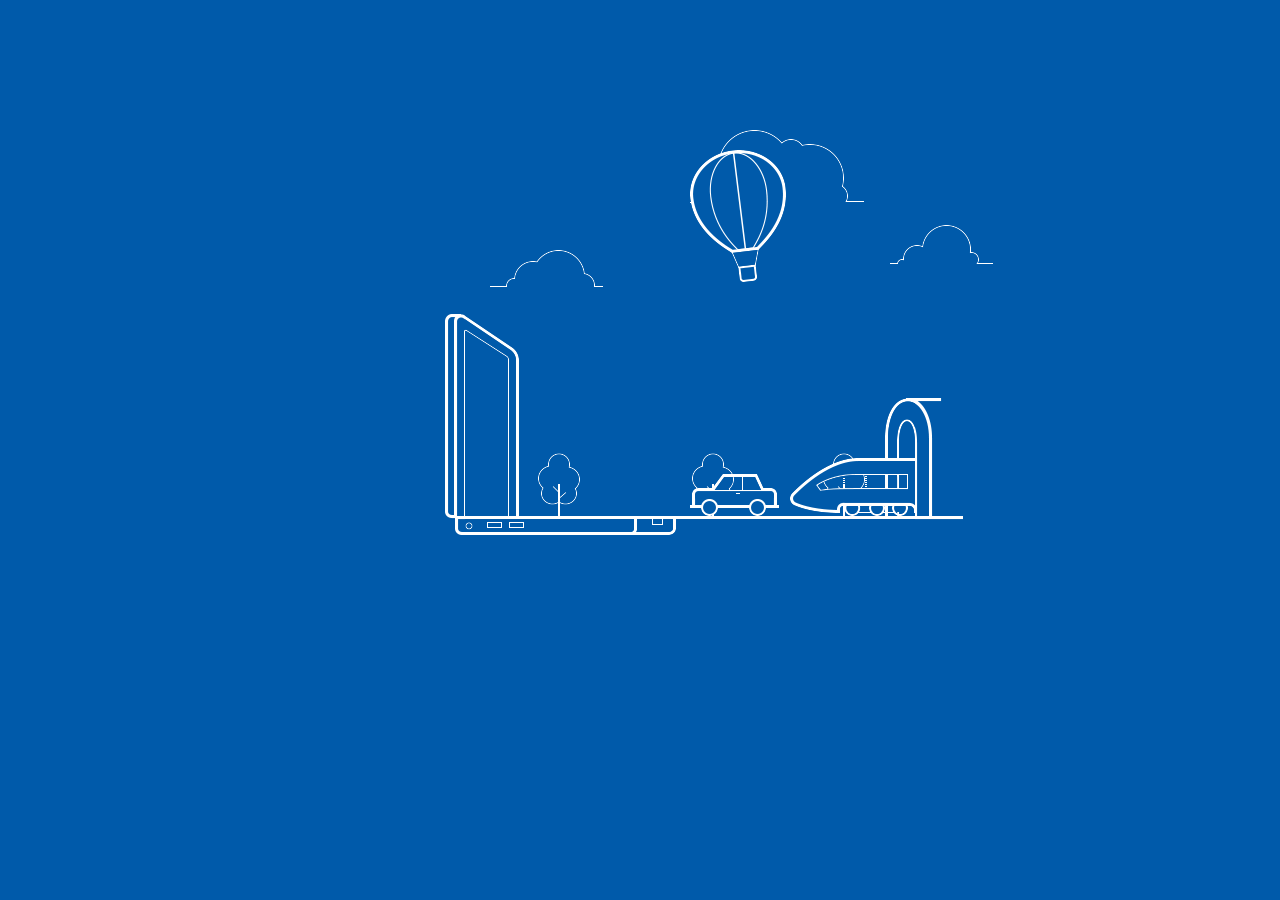
<file: _workout/6 dec 05 IIDF animation/index.html>
<!DOCTYPE html>
<html lang="en">
<head>
  <meta charset="UTF-8">
  <title>Fond</title>
  <link rel="stylesheet" href="./style.css">
</head>
<body>
  <div class="wrapper">
    <div class="animation">
      <div class="back-frame">
        <div class="cloud-1">
          <div class="cloud-2">
            <div class="cloud-3">
              <div class="ballon">
                <div class="train">
                  <div class="right-outline-frame">
                    <div class="car">
                      <div class="left-outline-frame">
                      </div>
                    </div>
                  </div>
                </div>
              </div>
            </div>
          </div>
        </div>
      </div>
    </div>
  </div>
</body>
</html>
</file>
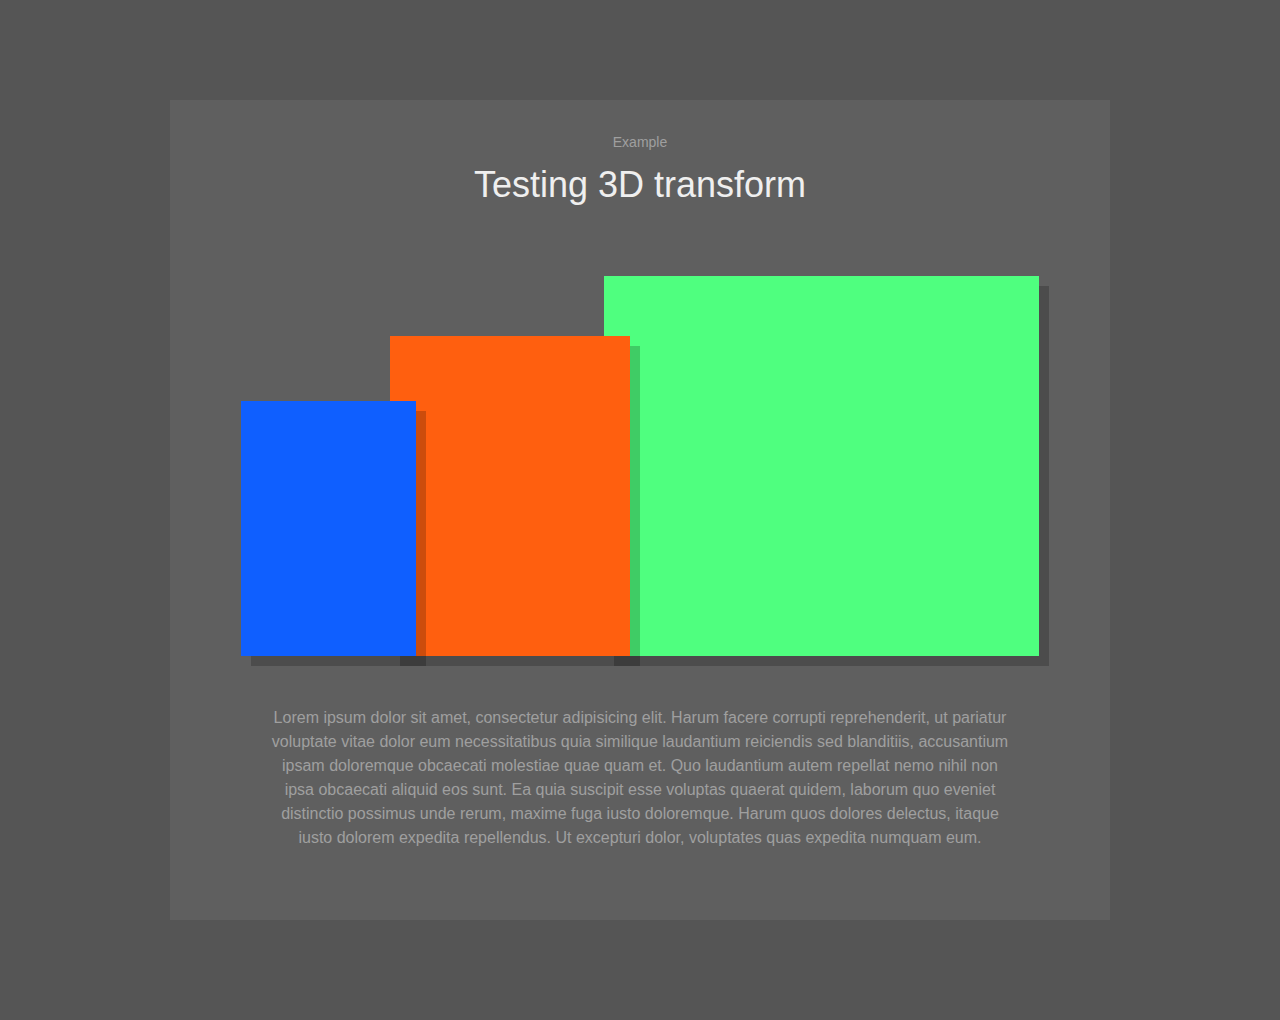
<file: _workout/7 3D test (25.02)/index.html>
<!DOCTYPE html>
<html lang="en">
<head>
  <meta charset="UTF-8">
  <title>3D test</title>
  <link rel="stylesheet" href="./style.css">
</head>
<body>
  <div class="wrapper">

    <section class="example-1">

      <span class="subheader">Example</span>

      <h1 class="header">Testing 3D transform</h1>

      <div class="first"></div>

      <div class="second"></div>

      <div class="third"></div>

    </section>

    <section class="example-2">
      <div>
        Lorem ipsum dolor sit amet, consectetur adipisicing elit. Harum facere corrupti reprehenderit, ut pariatur voluptate vitae dolor eum necessitatibus quia similique laudantium reiciendis sed blanditiis, accusantium ipsam doloremque obcaecati molestiae quae quam et. Quo laudantium autem repellat nemo nihil non ipsa obcaecati aliquid eos sunt. Ea quia suscipit esse voluptas quaerat quidem, laborum quo eveniet distinctio possimus unde rerum, maxime fuga iusto doloremque. Harum quos dolores delectus, itaque iusto dolorem expedita repellendus. Ut excepturi dolor, voluptates quas expedita numquam eum.
      </div>
    </section>

  </div>
</body>
</html>
</file>
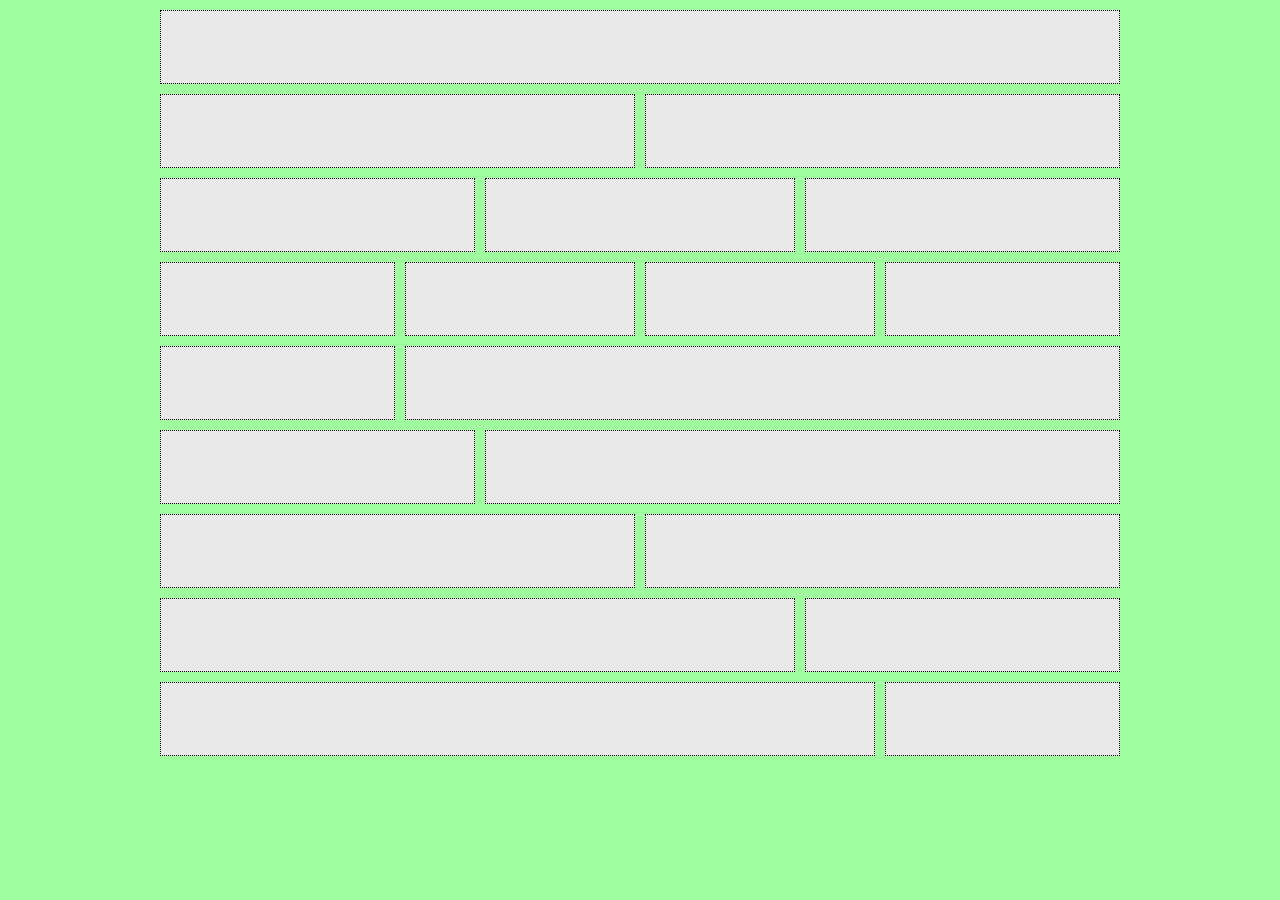
<file: _workout/8 01.06.16 test grid on less/index.html>
<!DOCTYPE html>
<html>
<head>
    <meta charset="UTF-8">
    <title>Сетка</title>
    <meta name="viewport" content="initial-scale = 1.0,maximum-scale = 1.0"/>
    <link rel="stylesheet" href="./css/style.css"/>
    <style>
        .module{
            padding: 1em;
            background-color: #e9e9e9;
            border: 1px dotted black;
        }
    </style>
</head>
<body>

<div class="container">
    <div class="cell-1-1"><div class="alpha module beta"></div></div>
    <div class="clear"></div>

    <div class="cell-1-2"><div class="alpha module"></div></div>
    <div class="cell-1-2"><div class="beta module"></div></div>
    <div class="clear"></div>

    <div class="cell-1-3"><div class="alpha module"></div></div>
    <div class="cell-1-3"><div class="module"></div></div>
    <div class="cell-1-3"><div class="beta module"></div></div>
    <div class="clear"></div>

    <div class="cell-1-4"><div class="alpha module"></div></div>
    <div class="cell-1-4"><div class="module"></div></div>
    <div class="cell-1-4"><div class="module"></div></div>
    <div class="cell-1-4"><div class="beta module"></div></div>
    <div class="clear"></div>

    <div class="cell-1-4"><div class="alpha module"></div></div>
    <div class="cell-3-4"><div class="beta module"></div></div>
    <div class="clear"></div>

    <div class="cell-1-3"><div class="alpha module"></div></div>
    <div class="cell-2-3"><div class="beta module"></div></div>
    <div class="clear"></div>

    <div class="cell-1-2"><div class="alpha module"></div></div>
    <div class="cell-1-2"><div class="beta module"></div></div>
    <div class="clear"></div>

    <div class="cell-2-3"><div class="alpha module"></div></div>
    <div class="cell-1-3"><div class="beta module"></div></div>
    <div class="clear"></div>

    <div class="cell-3-4"><div class="alpha module"></div></div>
    <div class="cell-1-4"><div class="beta module"></div></div>
    <div class="clear"></div>
</div>
</body>
</html>
</file>
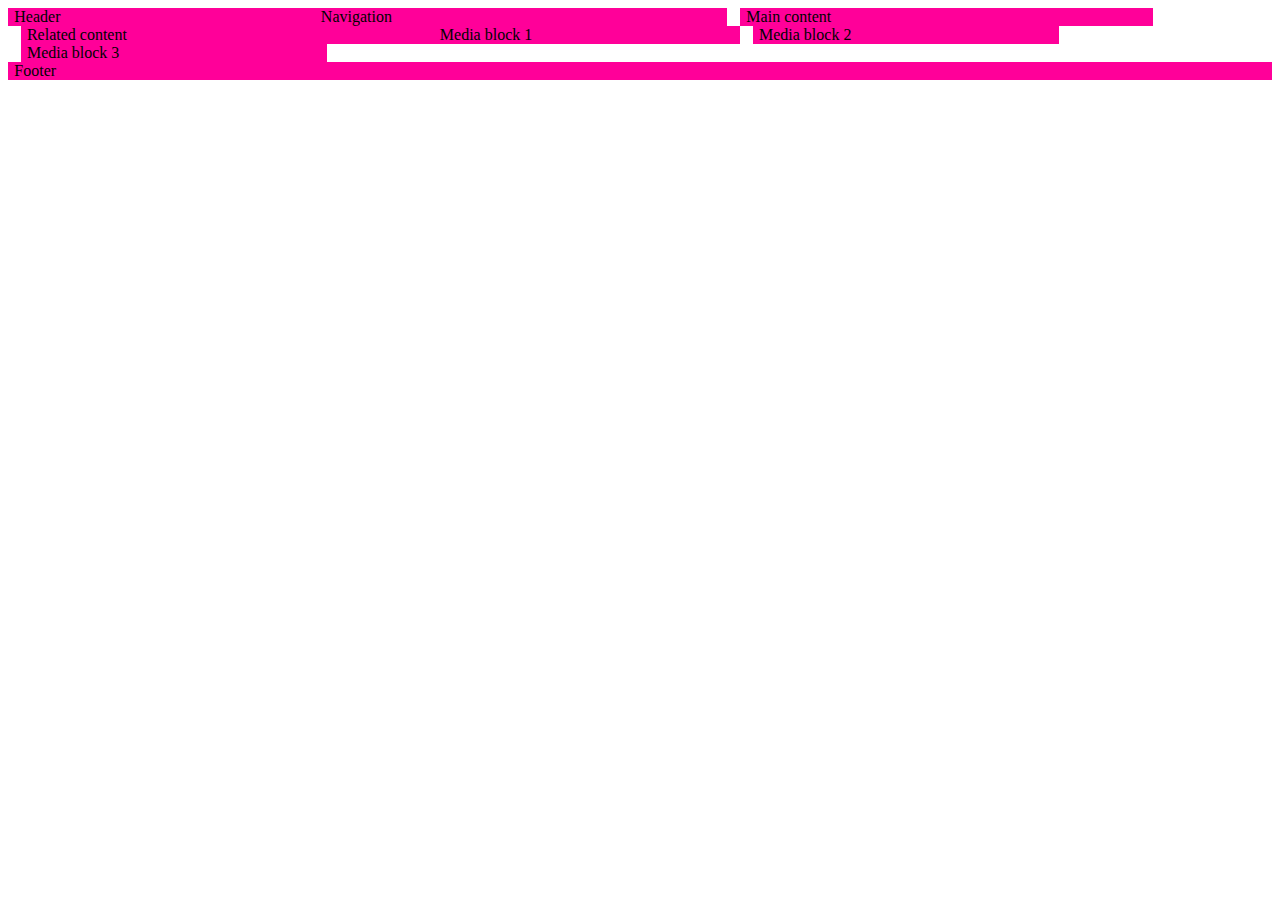
<file: _workout/9 04.06.16 testing grids/index.html>
<!DOCTYPE html>
<html lang="en" class="js-disabled home">

    <head>

        <!-- META -->
        <meta charset="UTF-8" />
        <!-- <meta name="description" content="" />
        <meta name="author" content="Good Work" />
        <title>Gridpak Demo - http://gridpak.com</title> -->

        <!-- CSS -->
        <link rel="stylesheet" media="all" type="text/css" href="./gridpak.css" />

    </head>

    <body>
        <div class="page">
            <div class="row">
                <div class="header col span_3">Header</div>
            </div>
            <div class="row">
                <div class="navigation col span_4">Navigation</div>
                <div class="main_content col span_4">Main content</div>
                <div class="related_content col span_4">Related content</div>
            </div>
            <div class="row">
                <div class="media_block col span_3">Media block 1</div>
                <div class="media_block col span_3">Media block 2</div>
                <div class="media_block col span_3">Media block 3</div>
            </div>
            <div class="row">
                <div class="footer col span_12">Footer</div>
            </div>
        </div>
        <!-- <script src="gridpak.demo.js"></script> -->
    </body>
</html>
</file>
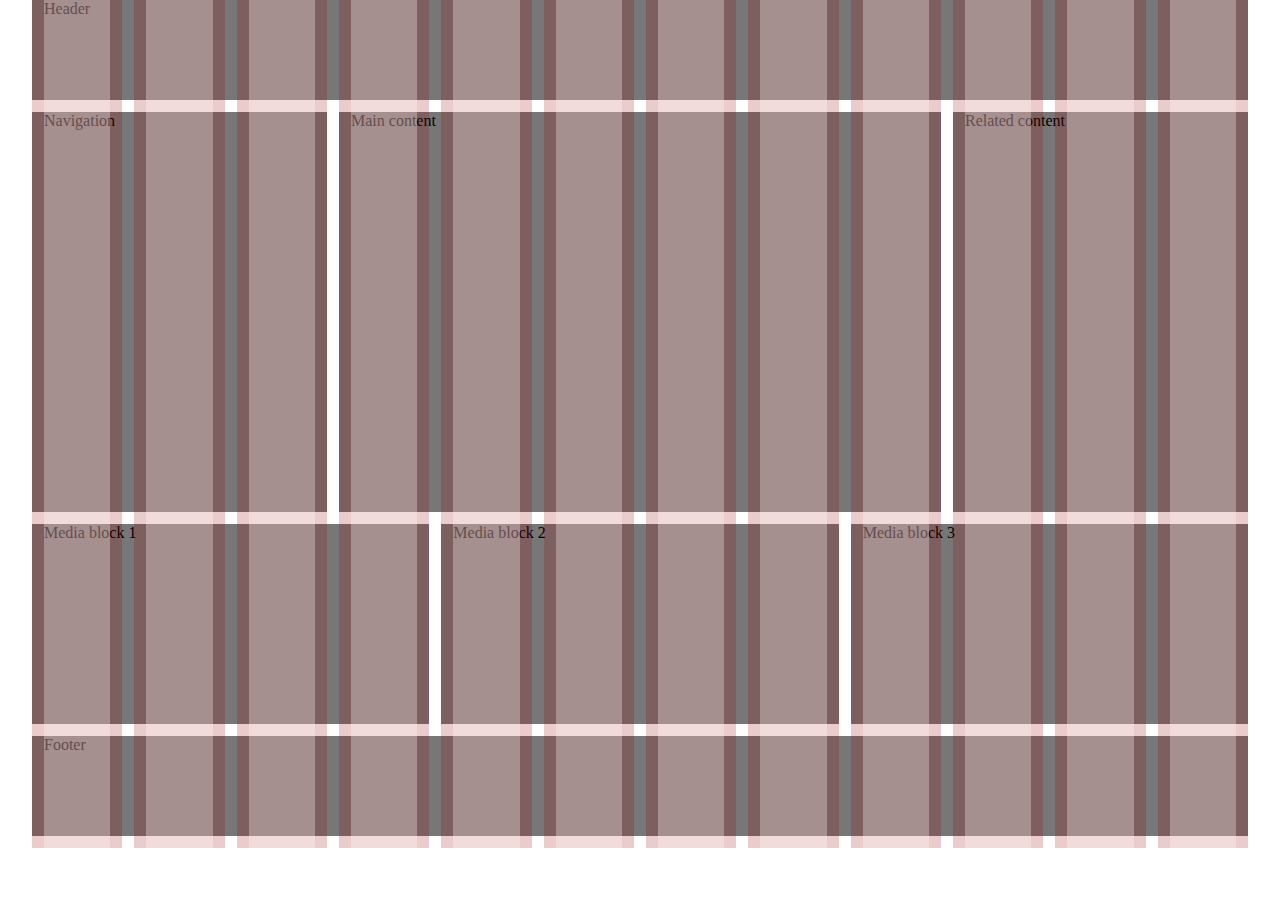
<file: _template/grid/gridpak/demo/index.html>
<!DOCTYPE html>
<html lang="en" class="js-disabled home">

    <head>

        <!-- META -->
        <meta charset="UTF-8" />
        <meta name="description" content="" />
        <meta name="author" content="Good Work" />
        <title>Gridpak Demo - http://gridpak.com</title>

        <!-- CSS -->
        <link rel="stylesheet" media="all" type="text/css" href="gridpak.demo.css" />

    </head>

    <body>
        <div class="page">
            <div class="row">
                <div class="header col">Header</div>
            </div>
            <div class="row">
                <div class="navigation col">Navigation</div>
                <div class="main_content col">Main content</div>
                <div class="related_content col">Related content</div>
            </div>
            <div class="row">
                <div class="media_block col">Media block 1</div>
                <div class="media_block col">Media block 2</div>
                <div class="media_block col">Media block 3</div>
            </div>
            <div class="row">
                <div class="footer col">Footer</div>
            </div>
        </div>
        <script src="gridpak.demo.js"></script>
    </body>
</html>
</file>
<file: test/css/style.css>
body {
    overflow: hidden;
    background: #fff;
    font-family: Helvetica, Arial, sans;
}

#fullpage,
.section {
    height: 100%;
}
.section {
    position: relative;
    background-color: #edf0f0;
    background-position: center;
    background-size: cover;
    text-align: center;
}
.section__inner {
    margin: auto;
    max-width: 320px;
}
.text {
    margin-bottom: 40px;
}
.text:last-child {
    margin-bottom: 100px;
}
</file>
<file: _template/back-to-top/css/style.css>
/* -------------------------------- 

Primary style

-------------------------------- */
html * {
  -webkit-font-smoothing: antialiased;
  -moz-osx-font-smoothing: grayscale;
}

*, *:after, *:before {
  -webkit-box-sizing: border-box;
  -moz-box-sizing: border-box;
  box-sizing: border-box;
}

body {
  font-size: 100%;
  font-family: "Bitter", sans-serif;
  color: #f5f4ed;
  background-color: #795d6b;
}

a {
  color: #e86256;
  text-decoration: none;
}

/* -------------------------------- 

Modules - reusable parts of our design

-------------------------------- */
.cd-container {
  width: 90%;
  max-width: 768px;
  margin: 2em auto;
}
.cd-container::after {
  /* clearfix */
  content: '';
  display: table;
  clear: both;
}

/* -------------------------------- 

Main components 

-------------------------------- */
header {
  background: #5c4751;
  height: 100px;
  text-align: center;
}
header h1 {
  font-size: 20px;
  font-size: 1.25rem;
  font-weight: bold;
  font-family: "Open Sans", sans-serif;
  text-transform: uppercase;
  font-weight: bold;
  padding-top: 1.6em;
  margin-bottom: .2em;
}
header p {
  font-size: 13px;
  font-size: 0.8125rem;
  color: #957484;
}
@media only screen and (min-width: 1024px) {
  header {
    height: 200px;
  }
  header h1 {
    font-size: 30px;
    font-size: 1.875rem;
    padding-top: 2.6em;
  }
}

main p {
  font-size: 16px;
  font-size: 1rem;
  line-height: 1.6;
  margin: 2em 0;
}
@media only screen and (min-width: 1024px) {
  main p {
    font-size: 20px;
    font-size: 1.25rem;
  }
}

.cd-top {
  display: inline-block;
  height: 40px;
  width: 40px;
  position: fixed;
  bottom: 40px;
  right: 10px;
  box-shadow: 0 0 10px rgba(0, 0, 0, 0.05);
  /* image replacement properties */
  overflow: hidden;
  text-indent: 100%;
  white-space: nowrap;
  background: rgba(232, 98, 86, 0.8) url(../img/cd-top-arrow.svg) no-repeat center 50%;
  visibility: hidden;
  opacity: 0;
  -webkit-transition: opacity .3s 0s, visibility 0s .3s;
  -moz-transition: opacity .3s 0s, visibility 0s .3s;
  transition: opacity .3s 0s, visibility 0s .3s;
}
.cd-top.cd-is-visible, .cd-top.cd-fade-out, .no-touch .cd-top:hover {
  -webkit-transition: opacity .3s 0s, visibility 0s 0s;
  -moz-transition: opacity .3s 0s, visibility 0s 0s;
  transition: opacity .3s 0s, visibility 0s 0s;
}
.cd-top.cd-is-visible {
  /* the button becomes visible */
  visibility: visible;
  opacity: 1;
}
.cd-top.cd-fade-out {
  /* if the user keeps scrolling down, the button is out of focus and becomes less visible */
  opacity: .5;
}
.no-touch .cd-top:hover {
  background-color: #e86256;
  opacity: 1;
}
@media only screen and (min-width: 768px) {
  .cd-top {
    right: 20px;
    bottom: 20px;
  }
}
@media only screen and (min-width: 1024px) {
  .cd-top {
    height: 60px;
    width: 60px;
    right: 30px;
    bottom: 30px;
  }
}
</file>
<file: _template/breadcrumbs and multistep indicator/css/style.css>
/* -------------------------------- 

Primary style

-------------------------------- */
*, *::after, *::before {
  box-sizing: border-box;
}

html {
  font-size: 62.5%;
}

body {
  font-size: 1.6rem;
  font-family: "Source Sans Pro", sans-serif;
  color: #2c3f4c;
  background-color: #ffffff;
}

a {
  color: #96c03d;
  text-decoration: none;
}

section {
  /* used just to separate different styles */
  border-bottom: 1px solid #e6e6e6;
  padding: 4em 0;
}
section h2 {
  width: 90%;
  margin: 0 auto 2em;
  color: #2c3f4c;
  font-size: 2rem;
  font-weight: 700;
  text-align: center;
}
@media only screen and (min-width: 1170px) {
  section {
    padding: 6em 0;
  }
  section h2 {
    margin: 0 auto 3em;
  }
}

/* -------------------------------- 

Basic Style

-------------------------------- */
.cd-breadcrumb, .cd-multi-steps {
  width: 90%;
  max-width: 768px;
  padding: 0.5em 1em;
  margin: 1em auto;
  background-color: #edeff0;
  border-radius: .25em;
}
.cd-breadcrumb:after, .cd-multi-steps:after {
  content: "";
  display: table;
  clear: both;
}
.cd-breadcrumb li, .cd-multi-steps li {
  display: inline-block;
  float: left;
  margin: 0.5em 0;
}
.cd-breadcrumb li::after, .cd-multi-steps li::after {
  /* this is the separator between items */
  display: inline-block;
  content: '\00bb';
  margin: 0 .6em;
  color: #959fa5;
}
.cd-breadcrumb li:last-of-type::after, .cd-multi-steps li:last-of-type::after {
  /* hide separator after the last item */
  display: none;
}
.cd-breadcrumb li > *, .cd-multi-steps li > * {
  /* single step */
  display: inline-block;
  font-size: 1.4rem;
  color: #2c3f4c;
}
.cd-breadcrumb li.current > *, .cd-multi-steps li.current > * {
  /* selected step */
  color: #96c03d;
}
.no-touch .cd-breadcrumb a:hover, .no-touch .cd-multi-steps a:hover {
  /* steps already visited */
  color: #96c03d;
}
.cd-breadcrumb.custom-separator li::after, .cd-multi-steps.custom-separator li::after {
  /* replace the default arrow separator with a custom icon */
  content: '';
  height: 16px;
  width: 16px;
  background: url(../img/cd-custom-separator.svg) no-repeat center center;
  vertical-align: middle;
}
.cd-breadcrumb.custom-icons li > *::before, .cd-multi-steps.custom-icons li > *::before {
  /* add a custom icon before each item */
  content: '';
  display: inline-block;
  height: 20px;
  width: 20px;
  margin-right: .4em;
  margin-top: -2px;
  background: url(../img/cd-custom-icons-01.svg) no-repeat 0 0;
  vertical-align: middle;
}
.cd-breadcrumb.custom-icons li:not(.current):nth-of-type(2) > *::before, .cd-multi-steps.custom-icons li:not(.current):nth-of-type(2) > *::before {
  /* change custom icon using image sprites */
  background-position: -20px 0;
}
.cd-breadcrumb.custom-icons li:not(.current):nth-of-type(3) > *::before, .cd-multi-steps.custom-icons li:not(.current):nth-of-type(3) > *::before {
  background-position: -40px 0;
}
.cd-breadcrumb.custom-icons li:not(.current):nth-of-type(4) > *::before, .cd-multi-steps.custom-icons li:not(.current):nth-of-type(4) > *::before {
  background-position: -60px 0;
}
.cd-breadcrumb.custom-icons li.current:first-of-type > *::before, .cd-multi-steps.custom-icons li.current:first-of-type > *::before {
  /* change custom icon for the current item */
  background-position: 0 -20px;
}
.cd-breadcrumb.custom-icons li.current:nth-of-type(2) > *::before, .cd-multi-steps.custom-icons li.current:nth-of-type(2) > *::before {
  background-position: -20px -20px;
}
.cd-breadcrumb.custom-icons li.current:nth-of-type(3) > *::before, .cd-multi-steps.custom-icons li.current:nth-of-type(3) > *::before {
  background-position: -40px -20px;
}
.cd-breadcrumb.custom-icons li.current:nth-of-type(4) > *::before, .cd-multi-steps.custom-icons li.current:nth-of-type(4) > *::before {
  background-position: -60px -20px;
}
@media only screen and (min-width: 768px) {
  .cd-breadcrumb, .cd-multi-steps {
    padding: 0 1.2em;
  }
  .cd-breadcrumb li, .cd-multi-steps li {
    margin: 1.2em 0;
  }
  .cd-breadcrumb li::after, .cd-multi-steps li::after {
    margin: 0 1em;
  }
  .cd-breadcrumb li > *, .cd-multi-steps li > * {
    font-size: 1.6rem;
  }
}

/* -------------------------------- 

Triangle breadcrumb

-------------------------------- */
@media only screen and (min-width: 768px) {
  .cd-breadcrumb.triangle {
    /* reset basic style */
    background-color: transparent;
    padding: 0;
  }
  .cd-breadcrumb.triangle li {
    position: relative;
    padding: 0;
    margin: 4px 4px 4px 0;
  }
  .cd-breadcrumb.triangle li:last-of-type {
    margin-right: 0;
  }
  .cd-breadcrumb.triangle li > * {
    position: relative;
    padding: 1em .8em 1em 2.5em;
    color: #2c3f4c;
    background-color: #edeff0;
    /* the border color is used to style its ::after pseudo-element */
    border-color: #edeff0;
  }
  .cd-breadcrumb.triangle li.current > * {
    /* selected step */
    color: #ffffff;
    background-color: #96c03d;
    border-color: #96c03d;
  }
  .cd-breadcrumb.triangle li:first-of-type > * {
    padding-left: 1.6em;
    border-radius: .25em 0 0 .25em;
  }
  .cd-breadcrumb.triangle li:last-of-type > * {
    padding-right: 1.6em;
    border-radius: 0 .25em .25em 0;
  }
  .no-touch .cd-breadcrumb.triangle a:hover {
    /* steps already visited */
    color: #ffffff;
    background-color: #2c3f4c;
    border-color: #2c3f4c;
  }
  .cd-breadcrumb.triangle li::after, .cd-breadcrumb.triangle li > *::after {
    /* 
    	li > *::after is the colored triangle after each item
    	li::after is the white separator between two items
    */
    content: '';
    position: absolute;
    top: 0;
    left: 100%;
    content: '';
    height: 0;
    width: 0;
    /* 48px is the height of the <a> element */
    border: 24px solid transparent;
    border-right-width: 0;
    border-left-width: 20px;
  }
  .cd-breadcrumb.triangle li::after {
    /* this is the white separator between two items */
    z-index: 1;
    -webkit-transform: translateX(4px);
    -moz-transform: translateX(4px);
    -ms-transform: translateX(4px);
    -o-transform: translateX(4px);
    transform: translateX(4px);
    border-left-color: #ffffff;
    /* reset style */
    margin: 0;
  }
  .cd-breadcrumb.triangle li > *::after {
    /* this is the colored triangle after each element */
    z-index: 2;
    border-left-color: inherit;
  }
  .cd-breadcrumb.triangle li:last-of-type::after, .cd-breadcrumb.triangle li:last-of-type > *::after {
    /* hide the triangle after the last step */
    display: none;
  }
  .cd-breadcrumb.triangle.custom-separator li::after {
    /* reset style */
    background-image: none;
  }
  .cd-breadcrumb.triangle.custom-icons li::after, .cd-breadcrumb.triangle.custom-icons li > *::after {
    /* 50px is the height of the <a> element */
    border-top-width: 25px;
    border-bottom-width: 25px;
  }

  @-moz-document url-prefix() {
    .cd-breadcrumb.triangle li::after,
    .cd-breadcrumb.triangle li > *::after {
      /* fix a bug on Firefix - tooth edge on css triangle */
      border-left-style: dashed;
    }
  }
}
/* -------------------------------- 

Custom icons hover effects - breadcrumb and multi-steps

-------------------------------- */
@media only screen and (min-width: 768px) {
  .no-touch .cd-breadcrumb.triangle.custom-icons li:first-of-type a:hover::before, .cd-breadcrumb.triangle.custom-icons li.current:first-of-type em::before, .no-touch .cd-multi-steps.text-center.custom-icons li:first-of-type a:hover::before, .cd-multi-steps.text-center.custom-icons li.current:first-of-type em::before {
    /* change custom icon using image sprites - hover effect or current item */
    background-position: 0 -40px;
  }
  .no-touch .cd-breadcrumb.triangle.custom-icons li:nth-of-type(2) a:hover::before, .cd-breadcrumb.triangle.custom-icons li.current:nth-of-type(2) em::before, .no-touch .cd-multi-steps.text-center.custom-icons li:nth-of-type(2) a:hover::before, .cd-multi-steps.text-center.custom-icons li.current:nth-of-type(2) em::before {
    background-position: -20px -40px;
  }
  .no-touch .cd-breadcrumb.triangle.custom-icons li:nth-of-type(3) a:hover::before, .cd-breadcrumb.triangle.custom-icons li.current:nth-of-type(3) em::before, .no-touch .cd-multi-steps.text-center.custom-icons li:nth-of-type(3) a:hover::before, .cd-multi-steps.text-center.custom-icons li.current:nth-of-type(3) em::before {
    background-position: -40px -40px;
  }
  .no-touch .cd-breadcrumb.triangle.custom-icons li:nth-of-type(4) a:hover::before, .cd-breadcrumb.triangle.custom-icons li.current:nth-of-type(4) em::before, .no-touch .cd-multi-steps.text-center.custom-icons li:nth-of-type(4) a:hover::before, .cd-multi-steps.text-center.custom-icons li.current:nth-of-type(4) em::before {
    background-position: -60px -40px;
  }
}
/* -------------------------------- 

Multi steps indicator 

-------------------------------- */
@media only screen and (min-width: 768px) {
  .cd-multi-steps {
    /* reset style */
    background-color: transparent;
    padding: 0;
    text-align: center;
  }

  .cd-multi-steps li {
    position: relative;
    float: none;
    margin: 0.4em 40px 0.4em 0;
  }
  .cd-multi-steps li:last-of-type {
    margin-right: 0;
  }
  .cd-multi-steps li::after {
    /* this is the line connecting 2 adjacent items */
    position: absolute;
    content: '';
    height: 4px;
    background: #edeff0;
    /* reset style */
    margin: 0;
  }
  .cd-multi-steps li.visited::after {
    background-color: #96c03d;
  }
  .cd-multi-steps li > *, .cd-multi-steps li.current > * {
    position: relative;
    color: #2c3f4c;
  }

  .cd-multi-steps.custom-separator li::after {
    /* reset style */
    height: 4px;
    background: #edeff0;
  }

  .cd-multi-steps.text-center li::after {
    width: 100%;
    top: 50%;
    left: 100%;
    -webkit-transform: translateY(-50%) translateX(-1px);
    -moz-transform: translateY(-50%) translateX(-1px);
    -ms-transform: translateY(-50%) translateX(-1px);
    -o-transform: translateY(-50%) translateX(-1px);
    transform: translateY(-50%) translateX(-1px);
  }
  .cd-multi-steps.text-center li > * {
    z-index: 1;
    padding: .6em 1em;
    border-radius: .25em;
    background-color: #edeff0;
  }
  .no-touch .cd-multi-steps.text-center a:hover {
    background-color: #2c3f4c;
  }
  .cd-multi-steps.text-center li.current > *, .cd-multi-steps.text-center li.visited > * {
    color: #ffffff;
    background-color: #96c03d;
  }
  .cd-multi-steps.text-center.custom-icons li.visited a::before {
    /* change the custom icon for the visited item - check icon */
    background-position: 0 -60px;
  }

  .cd-multi-steps.text-top li, .cd-multi-steps.text-bottom li {
    width: 80px;
    text-align: center;
  }
  .cd-multi-steps.text-top li::after, .cd-multi-steps.text-bottom li::after {
    /* this is the line connecting 2 adjacent items */
    position: absolute;
    left: 50%;
    /* 40px is the <li> right margin value */
    width: calc(100% + 40px);
  }
  .cd-multi-steps.text-top li > *::before, .cd-multi-steps.text-bottom li > *::before {
    /* this is the spot indicator */
    content: '';
    position: absolute;
    z-index: 1;
    left: 50%;
    right: auto;
    -webkit-transform: translateX(-50%);
    -moz-transform: translateX(-50%);
    -ms-transform: translateX(-50%);
    -o-transform: translateX(-50%);
    transform: translateX(-50%);
    height: 12px;
    width: 12px;
    border-radius: 50%;
    background-color: #edeff0;
  }
  .cd-multi-steps.text-top li.visited > *::before,
  .cd-multi-steps.text-top li.current > *::before, .cd-multi-steps.text-bottom li.visited > *::before,
  .cd-multi-steps.text-bottom li.current > *::before {
    background-color: #96c03d;
  }
  .no-touch .cd-multi-steps.text-top a:hover, .no-touch .cd-multi-steps.text-bottom a:hover {
    color: #96c03d;
  }
  .no-touch .cd-multi-steps.text-top a:hover::before, .no-touch .cd-multi-steps.text-bottom a:hover::before {
    box-shadow: 0 0 0 3px rgba(150, 192, 61, 0.3);
  }

  .cd-multi-steps.text-top li::after {
    /* this is the line connecting 2 adjacent items */
    bottom: 4px;
  }
  .cd-multi-steps.text-top li > * {
    padding-bottom: 20px;
  }
  .cd-multi-steps.text-top li > *::before {
    /* this is the spot indicator */
    bottom: 0;
  }

  .cd-multi-steps.text-bottom li::after {
    /* this is the line connecting 2 adjacent items */
    top: 3px;
  }
  .cd-multi-steps.text-bottom li > * {
    padding-top: 20px;
  }
  .cd-multi-steps.text-bottom li > *::before {
    /* this is the spot indicator */
    top: 0;
  }
}
/* -------------------------------- 

Add a counter to the multi-steps indicator 

-------------------------------- */
.cd-multi-steps.count li {
  counter-increment: steps;
}

.cd-multi-steps.count li > *::before {
  content: counter(steps) " - ";
}

@media only screen and (min-width: 768px) {
  .cd-multi-steps.text-top.count li > *::before,
  .cd-multi-steps.text-bottom.count li > *::before {
    /* this is the spot indicator */
    content: counter(steps);
    height: 26px;
    width: 26px;
    line-height: 26px;
    font-size: 1.4rem;
    color: #ffffff;
  }

  .cd-multi-steps.text-top.count li:not(.current) em::before,
  .cd-multi-steps.text-bottom.count li:not(.current) em::before {
    /* steps not visited yet - counter color */
    color: #2c3f4c;
  }

  .cd-multi-steps.text-top.count li::after {
    bottom: 11px;
  }

  .cd-multi-steps.text-top.count li > * {
    padding-bottom: 34px;
  }

  .cd-multi-steps.text-bottom.count li::after {
    top: 11px;
  }

  .cd-multi-steps.text-bottom.count li > * {
    padding-top: 34px;
  }
}
</file>
<file: _workout/1 sept 12/style.css>
body {
  font-family: Arial, sans-serif;
  color: #333;
  font-size: 14px;
  line-height: 20px;
}
.product-header {
  display: inline-block;
  width: 300px;
  margin-top: 40px;
  margin-left: 40px;
  padding-top: 0px;
  font-family: Lato, sans-serif;
  color: #1f785f;
  font-size: 13px;
  font-weight: 400;
  text-transform: uppercase;
}
.product-image {
  position: relative;
  left: 0px;
  top: -150px;
  bottom: 0px;
  display: inline-block;
  width: 250px;
  float: right;
}
.page1 {
  position: absolute;
  display: block;
  width: 100%;
  height: 600px;
  margin-right: auto;
  margin-left: auto;
  float: none;
  background-color: white;
}
.product_card {
  display: block;
  width: 540px;
  height: 250px;
  margin: 15% auto auto;
  background-color: #ededed;
}
.body {
  background-color: #1f785f;
}
.product-descroption {
  width: 240px;
  margin-top: 30px;
  margin-left: 40px;
  font-family: Lato, sans-serif;
  font-size: 13px;
  line-height: 20px;
  font-weight: 300;
  letter-spacing: 0px;
}
.product-header-hover {
  position: absolute;
  /*display: none;*/
  width: 540px;
  height: 50px;
  background-color: #1f785f;
}
.product-header-text-hover {
  /*position: static;
  display: block;*/
  margin-top: auto;
  margin-bottom: auto;
  margin-left: 40px;
  /*padding-top: 15px;*/
  font-family: Lato, sans-serif;
  color: white;
  font-size: 13px;
  font-weight: 400;
  line-height: 50px;
  text-transform: uppercase;
}
</file>
<file: _workout/10 Page LESS 06.07.16/css/style.css>
@import 'https://fonts.googleapis.com/css?family=Raleway:300,400,500';
/* Ширина контейнера */
/* Отступ между колонками */
/*  MIXIN  */
/*  Пользовательская сетка  */
.page {
  position: relative;
}
.clear {
  clear: both;
}
.clear:last-child {
  clear: both;
  margin-bottom: 0;
}
.container {
  max-width: 1170px;
  margin: 0 auto;
  padding: 0 10px;
}
.container div[class^='cell-'] {
  float: left;
  box-sizing: border-box;
}
.container .module {
  overflow: hidden;
}
.container .module_alpha {
  margin-left: 0;
}
.container .module_beta {
  margin-right: 0;
}
.cell-1-1 {
  width: 100%;
}
.cell-1-2 {
  width: 50%;
}
.cell-1-3 {
  width: 33.33333333%;
}
.cell-1-4 {
  width: 25%;
}
.cell-1-6 {
  width: 16.66666667%;
}
.cell-2-3 {
  width: 66.66666667%;
}
.cell-3-4 {
  width: 75%;
}
.cell-5-6 {
  width: 83.33333333%;
}
* {
  margin: 0;
  padding: 0;
}
body {
  background: #DFFFFF;
  font: 14px Raleway, sans;
  animation: all 0.8s ease-in-out;
}
.minus {
  background: #c993ff;
}
.list__item {
  float: left;
  list-style: none;
  text-transform: uppercase;
}
.link {
  display: inline-block;
  color: #FFFFFF;
  text-decoration: none;
  padding: 0 5px;
}
.link:hover {
  cursor: pointer;
  border-bottom: 1px solid white;
}
.page__header {
  background: #656d78;
}
.header {
  padding: 20px;
}
.logo {
  height: 60px;
  display: block;
  background: url("../img/logo.png") no-repeat;
}
.header__nav {
  overflow: hidden;
  list-style: none;
  text-align: right;
  padding-top: 2px;
}
.nav__item {
  display: inline-block;
  font-size: 18px;
  font-weight: 100;
  line-height: 59px;
  letter-spacing: 0.2px;
  margin: 0 25px;
}
.nav__item .link {
  text-transform: uppercase;
}
.header__title {
  display: block;
  margin-bottom: 16px;
  padding: 27px 0;
  color: #FFFFFF;
  font-size: 44px;
  font-weight: 500;
  letter-spacing: 1px;
}
.page-header__bread {
  margin-left: 50%;
  height: 30px;
}
.bread__list {
  margin-left: 30px;
}
.bread__box {
  margin-right: 15px;
}
.bread {
  display: inline-block;
  padding: 0;
}
.bread::after {
  content: '';
  position: absolute;
  display: inline-block;
  height: 15px;
  width: 15px;
  background: url(../img/arrow_r.png) no-repeat center 5px;
}
.bread:last-child > .bread:::after {
  display: none;
}
.h-headers__block {
  height: 80px;
}
h1 {
  font-size: 38px;
}
.blockquotes .cell-1-1 {
  text-align: center;
}
.blockquote__block {
  height: 100px;
}
.dropcaps .cell-1-1 {
  text-align: center;
}
.dropcaps .cell-1-2 {
  height: 100px;
}
.page-footer {
  background: #303030;
}
</file>
<file: _workout/3 sept 16 текст снизу/style.css>
body{

    padding: 0px;
    margin: 0px;
    width: 200px
}

div{
    /*width: 150px;
    height: 200px
    min-height: 50px;*/
    background: #6200fd;
    color: #ffffff;
    position: relative;
    padding: 0px;
    box-sizing: border-box;
}
div p1{
    position: absolute; bottom: 0;
}
div p2{
    position: absolute; bottom: 0;
}
</file>
<file: _workout/5 oct 20/css/style.css>
html {
  margin: 0;
  padding: 0;
}
.body {
  background: #EEF3F5;
  /*font-family: Tahoma, Helvetica, Arial, sans-serif;
  font-style: "Helvetica Neue",Helvetica,Arial,sans-serif;*/
}
.wrapper {
  margin: 0 auto;
  width: 1010px;
}

/*левый блок*/
.left-column {
  width: 685px;
  float: left;
  /*padding-top: 50px;
  margin-bottom: 40px;*/
}
/*правый блок*/
.right-column {
  width: 290px;
  float: right;
}

/*content*/
.content{
  position: relative;
  overflow: hidden;
}

/*footer*/
.footer{
  padding: 50px 0;
}
</file>
<file: _workout/6 dec 05 IIDF animation/style.css>
* {
  margin: 0;
  padding: 0;
}

body {
  background: #005aaa;
}

.wrapper {
  position: relative;
  margin: 50px auto 0;
  width: 700px;
  height: 500px;
}
img {
  position: absolute;
}
.animation {
  width: 800px;
  margin: 0 auto;
}
.back-frame {
  background: url(./img/рамка-внутр.png) no-repeat center center;
}

.ballon {
  background: url(./img/ballon.png) no-repeat 400px 100px;
  animation: ballon 5s cubic-bezier(.49, 0, .53, 1) infinite alternate;
  -webkit-animation: ballon 5s cubic-bezier(.49, 0, .53, 1) infinite alternate;
}
@keyframes ballon {
  from { background-position: 400px 280px, 0 0; }
  to { background-position: 400px 0px, 0 0; }
}
@-webkit-keyframes ballon {
  from { background-position: 400px 280px, 0 0; }
  to { background-position: 400px 0px, 0 0; }
}

.cloud-1 {
  background: url(./img/cloud-1.png) no-repeat 200px 200px;
}
.cloud-2 {
  background: url(./img/cloud-2.png) no-repeat 600px 175px;
}
.cloud-3 {
  background: url(./img/cloud-3.png) no-repeat 400px 80px;
}

.train {
  background: url(./img/train.png) no-repeat 500px 408px;
  animation: train 3s linear 1 backwards;
  -webkit-animation: train 3s linear 1 backwards;
}
@keyframes train {
  from { background-position: 635px 408px, 0 0; }
  to { background-position: -1500px 408px, 0 0; }
}
@-webkit-keyframes {
  from { background-position: 635px 408px, 0 0; }
  to { background-position: -1500px 408px, 0 0; }
}

.car {
  background: url(./img/car.png) no-repeat 400px 424px;
  animation: car 3s linear 1 backwards;
  -webkit-animation: car 3s linear 1 backwards;
}
@keyframes car {
  from { background-position: 603px 424px, 0 0; }
  to { background-position: 50px 424px, 0 0; }
}
@-webkit-keyframes car {
  from { background-position: 603px 424px, 0 0; }
  to { background-position: 50px 424px, 0 0; }
}

.left-outline-frame {
  background: url(./img/рамка-лев-внеш.png) no-repeat -128px 260px;
  height: 750px;
}
.right-outline-frame {
  background: url(./img/рамка-прав-внеш.png) no-repeat 625px 313px;
  height: 750px;
}
</file>
<file: _workout/7 3D test (25.02)/style.css>
* {
  margin: 0;
  padding: 0;
}

body {
  font: 16px Arial, sans-serif;
  box-sizing: border-box;
  background: #555;
}

.wrapper {
  width: 940px;
  margin: 100px auto;
  background: #5f5f5f;
  overflow: hidden;
}

.example-1 {
  text-align: center;
  padding: 20px 0;
  overflow: hidden;
}

.example-2 {
  text-align: center;
  padding: 10px 100px 70px;
  overflow: hidden;
  color: #9f9f9f;
  line-height: 24px;
}

.subheader,
.header {
  margin: 10px 0 ;
  text-align: center;
  font-size: 36px;
  font-weight: 100;
  color: #efefef;
}

.header {
  margin-bottom: 50px;
}

.subheader {
  display: block;
  font-size: 14px;
  line-height: 24px;
  color: #9f9f9f;
}

.first,
.second,
.third {
  display: inline-block;
  vertical-align: bottom;
  position: relative;
  margin: 20px -30px 20px 0px;
  bottom: 0px;
  transform:
    translateX(0px)
    translateY(0px);
  transition: .8s ease-in;
  cursor: pointer;
  filter: drop-shadow(10px 10px 0px rgba(0,0,0,0.2));
  -webkit-filter: drop-shadow(10px 10px 0px rgba(0,0,0,0.2));
  color: #fff;
  padding: 40px 20px 40px 40px;
  text-align: left;
}

.first:hover,
.second:hover,
.third:hover {
  transform:
    rotateX(-5deg)
    rotateY(-20deg)
    translateX(-15px)
    translateY(-15px)
    translate3d(0px,-20px,0px)
    rotate(1deg);
  filter: drop-shadow(15px 15px 5px rgba(0,0,0,0.2));
  -webkit-filter: drop-shadow(15px 15px 5px rgba(0,0,0,0.2));
/*   z-index: 200; */
  transition: all .4s ease-out;
}


.first {
  width: 115px;
  height: 175px;
  background: #0f5fff;
  z-index: 5;
  font-size: 0.9rem;
}

.second {
  width: 180px;
  height: 240px;
  background: #ff5f0f;
  z-index: 3;
  font-size: 1.2rem;
}

.third {
  width: 375px;
  height: 300px;
  margin-right: 0;
  background: #4fff7f;
  z-index: 1;
  font-size: 1.6rem;
}
</file>
<file: _workout/8 01.06.16 test grid on less/css/style.css>
.container{position:relative;max-width:960px;margin:0 auto;padding:10px}.clear{clear:both;margin-bottom:10px}.clear:last-child{clear:both;margin-bottom:0}.container div[class^='cell-']{float:left}.container .module{margin:auto .3em;height:40px}.container .module.alpha{margin-left:0}.container .module.beta{margin-right:0}.cell-1-1{width:100%}.cell-1-2{width:50%}.cell-1-3{width:33.33333333%}.cell-1-4{width:25%}.cell-2-3{width:66.66666667%}.cell-3-4{width:75%}*{margin:0;padding:0}body{background:#9FFF9F}
</file>
<file: _workout/9 04.06.16 testing grids/gridpak.css>
/*!
 * Gridpak Beta CSS
 *
 * Generator - http://gridpak.com/
 * Created by @simplygoodwork
 */



/* Reusable column setup */
.col {
    border:0px solid rgba(0,0,0,0);
    float:left;
    -webkit-box-sizing:border-box;
    -moz-box-sizing:border-box;
    box-sizing:border-box;
    -moz-background-clip:padding-box !important;
    -webkit-background-clip:padding-box !important;
    background-clip:padding-box !important;
}



    /* 1. 12 Column Grid 0px - Infinity
    -----------------------------------------------------------------------------

    Span 1:    7.41666666667%
    Span 2:    15.8333333333%
    Span 3:    24.25%
    Span 4:    32.6666666667%
    Span 5:    41.0833333333%
    Span 6:    49.5%
    Span 7:    57.9166666667%
    Span 8:    66.3333333333%
    Span 9:    74.75%
    Span 10:    83.1666666667%
    Span 11:    91.5833333333%
    Span 12:    100%

    ----------------------------------------------------------------------------- */

    @media screen and (min-width: 0px) {

        .col {
            margin-left:1%;
          	padding:0 0.5%;
            background: #f09;
        }

        .row .col:first-child {
            margin-left:0;
        }


        /*
        Add your semantic classnames in alongside their corresponding spans here. e.g.

        .span_3,
        .my_semantic_class_name {
            ...
        }
        */

        .span_1 {
            width:7.41666666667%;
        }
        .span_2 {
            width:15.8333333333%;
        }
        .span_3 {
            width:24.25%;
        }
        .span_4 {
            width:32.6666666667%;
        }
        .span_5 {
            width:41.0833333333%;
        }
        .span_6 {
            width:49.5%;
        }
        .span_7 {
            width:57.9166666667%;
        }
        .span_8 {
            width:66.3333333333%;
        }
        .span_9 {
            width:74.75%;
        }
        .span_10 {
            width:83.1666666667%;
        }
        .span_11 {
            width:91.5833333333%;
        }
        .span_12 {
            margin-left:0;
            width:100%;
        }
    }
</file>
<file: _template/grid/gridpak/demo/gridpak.demo.css>
/*!
 * Gridpak Beta CSS
 *
 * Generator - http://gridpak.com/
 * Created by @simplygoodwork
 */

body,
html,
div {
     margin: 0;
     padding:0;
 }

/*
Page is our center aligned 95% width container. We have set it's 'position' as relative
so that the Gridpak overlay will appear in the correct position. We have also updated
the gridpak.js file to use '.page' as it's container.
*/
.page {
     margin: 0 auto;
     max-width: 95%;
     overflow:hidden;
     position:relative;
}

/* Reusable column setup */
.col {
    border:0px solid rgba(0,0,0,0);
    float:left;
    -webkit-box-sizing:border-box;
    -moz-box-sizing:border-box;
    box-sizing:border-box;
    -moz-background-clip:padding-box !important;
    -webkit-background-clip:padding-box !important;
    background-clip:padding-box !important;
    background: #777;
	margin-bottom: 12px;
}



    /* 1. 2 Column Grid 0px - 319px
    -----------------------------------------------------------------------------

    Span 1: 50%
    Span 2: 100%

    ----------------------------------------------------------------------------- */

    @media screen and (min-width: 0px) and (max-width: 319px) {

        .row {
            margin-left:-12px;
        }
        .col {
            border-left-width:12px;
        	padding:0 12px;
            height:100px;
        }


        /*
        Add your semantic classnames in alongside their corresponding spans here. e.g.

        .span_3,
        .my_semantic_class_name {
            ...
        }
        */

        .span_1 {
            width:50%;
        }
        /* Using .col to target ALL columns and make them 100% */
        .span_2,
        .col {
            width:100%;
            margin-left:0;
        }
    }

    /* 2. 6 Column Grid 320px - 919px
    -----------------------------------------------------------------------------

    Span 1: 15.0%
    Span 2: 32.0%
    Span 3: 49.0%
    Span 4: 66.0%
    Span 5: 83.0%
    Span 6: 1000%

    ----------------------------------------------------------------------------- */

    @media screen and (min-width: 320px) and (max-width: 919px) {

        .col {
            margin-left:2%;
        	padding:0 2%;
        }

        .row .col:first-child {
            margin-left:0;
        }

        /*
        Add your semantic classnames in alongside their corresponding spans here. e.g.

        .span_3,
        .my_semantic_class_name {
            ...
        }
        */

        .span_1 {
            width:15.0%;
        }
        /*
        Here we have used our semantic names 'navigation' and 'media_block' and appended
        them next to their corresponding widths
        */
        .span_2,
        .navigation,
        .media_block {
            width:32.0%;
        }
        .navigation {
            height: 400px;
        }
        .span_3 {
            width:49.0%;
        }
        .span_4,
        .main_content {
            width:66.0%;
            height: 400px;
        }
        .span_5 {
            width:83.0%;
        }
        .span_6,
        .header,
        .footer,
        .related_content {
            width:100%;
            height: 100px;
            margin-left:0;
        }
    }

    /* 3. 12 Column Grid 920px - Infinity
    -----------------------------------------------------------------------------

    Span 1: 8.33333333333%
    Span 2: 16.6666666667%
    Span 3: 25.0%
    Span 4: 33.3333333333%
    Span 5: 41.6666666667%
    Span 6: 50.0%
    Span 7: 58.3333333333%
    Span 8: 66.6666666667%
    Span 9: 75.0%
    Span 10: 83.3333333333%
    Span 11: 91.6666666667%
    Span 12: 100%

    ----------------------------------------------------------------------------- */

    @media screen and (min-width: 920px) {

        .row {
            margin-left:-12px;
        }
        .col {
            border-left-width:12px;
        	padding:0 12px;
        }


        /*
        Add your semantic classnames in alongside their corresponding spans here. e.g.

        .span_3,
        .my_semantic_class_name {
            ...
        }
        */

        .span_1 {
            width:8.33333333333%;
        }
        .span_2 {
            width:16.6666666667%;
        }
        .span_3,
        .navigation,
        .related_content {
            width:25.0%;
            height: 400px;
        }
        .span_4,
        .media_block {
            width:33.3333333333%;
            height: 200px;
        }
        .span_5 {
            width:41.6666666667%;
        }
        .span_6,
        .main_content {
            width:50.0%;
            height: 400px;
        }
        .span_7 {
            width:58.3333333333%;
        }
        .span_8,  {
            width:66.6666666667%;
        }
        .span_9 {
            width:75.0%;
        }
        .span_10 {
            width:83.3333333333%;
        }
        .span_11 {
            width:91.6666666667%;
        }
        .span_12,
        .header,
        .footer {
            width:100%;
            height: 100px;
            margin-left:0;
        }
    }
</file>
